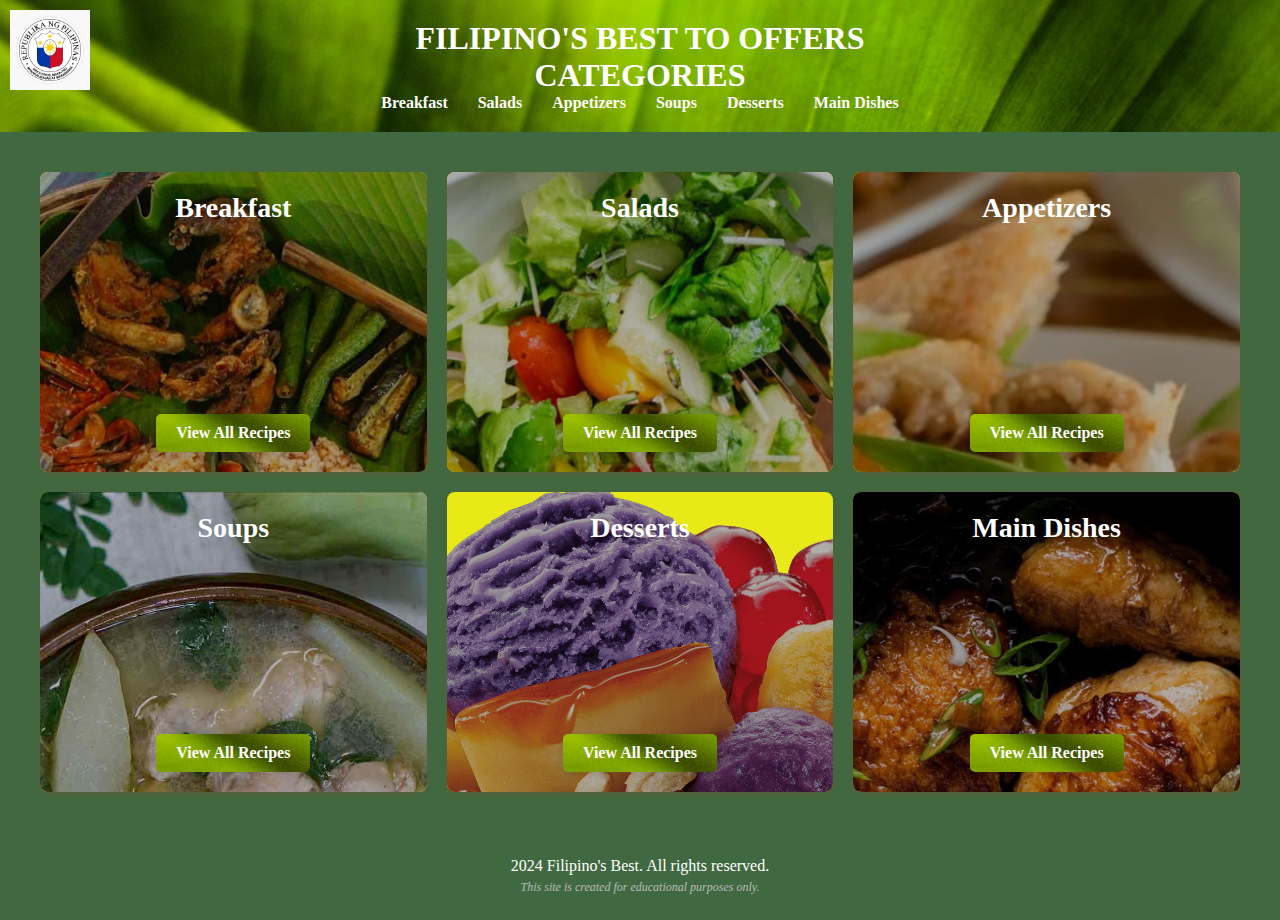
<file: index.html>
<!DOCTYPE html>
<html lang="en">
<head>
    <meta charset="UTF-8">
    <meta name="viewport" content="width=device-width, initial-scale=1.0">
    <meta http-equiv="X-UA-Compatible" content="IE=edge">
    <title>Recipe Categories</title>
    <link rel="stylesheet" href="styles.css">
</head>
<body>
    <header>
        <div class="logo-container">
            <img src="images/logo.jpg" alt="Logo" class="logo">
        </div>
        <div class="header-content">
            <h1>FILIPINO'S BEST TO OFFERS</h1>
            <h1>CATEGORIES</h1>
        </div>
        <nav>
            <ul>
                <li><a href="breakfast.html" title="Morning meal for energy boost.">Breakfast</a></li>
                <li><a href="salad.html" title="Fresh mix of vegetables, dressing.">Salads</a></li>
                <li><a href="appetizer.html" title="Small bites to stimulate appetite.">Appetizers</a></li>
                <li><a href="soup.html" title="Liquid food, often served hot.">Soups</a></li>
                <li><a href="dessert.html" title="Sweet dish enjoyed after meals.">Desserts</a></li>
                <li><a href="maindish.html" title="Primary course for a meal.">Main Dishes</a></li>
            </ul>
        </nav>
    </header>

    <section class="categories">
        <div class="category">
            <img src="images/breakfast.jpg" alt="Breakfast">
            <div class="category-content">
                <h2>Breakfast</h2>
                <a href="breakfast.html" class="recipe-list" data-category="breakfast">View All Recipes</a>
            </div>
        </div>
        <div class="category">
            <img src="images/salad.webp" alt="Salads">
            <div class="category-content">
                <h2>Salads</h2>
                <a href="salad.html" class="recipe-list" data-category="salads">View All Recipes</a>
            </div>
        </div>
        <div class="category">
            <img src="images/appetizer.jpg" alt="Appetizers">
            <div class="category-content">
                <h2>Appetizers</h2>
                <a href="appetizer.html" class="recipe-list" data-category="salads">View All Recipes</a>
            </div>
        </div>
        <div class="category">
            <img src="images/soup.jpg" alt="Soups">
            <div class="category-content">
                <h2>Soups</h2>
                <a href="soup.html" class="recipe-list" data-category="salads">View All Recipes</a>
            </div>
        </div>
        <div class="category">
            <img src="images/dessert.png" alt="Desserts">
            <div class="category-content">
                <h2>Desserts</h2>
                <a href="dessert.html" class="recipe-list" data-category="salads">View All Recipes</a>
            </div>
        </div>
        <div class="category">
            <img src="images/maindish.jpg" alt="Main Dishes">
            <div class="category-content">
                <h2>Main Dishes</h2>
                <a href="maindish.html" class="recipe-list" data-category="salads">View All Recipes</a>
            </div>
        </div>
    </section>

    <footer>
        <p>2024 Filipino's Best. All rights reserved.</p>
        <p class="footnote"><em>This site is created for educational purposes only.</em></p>
    </footer>

</body>
</html>
</file>
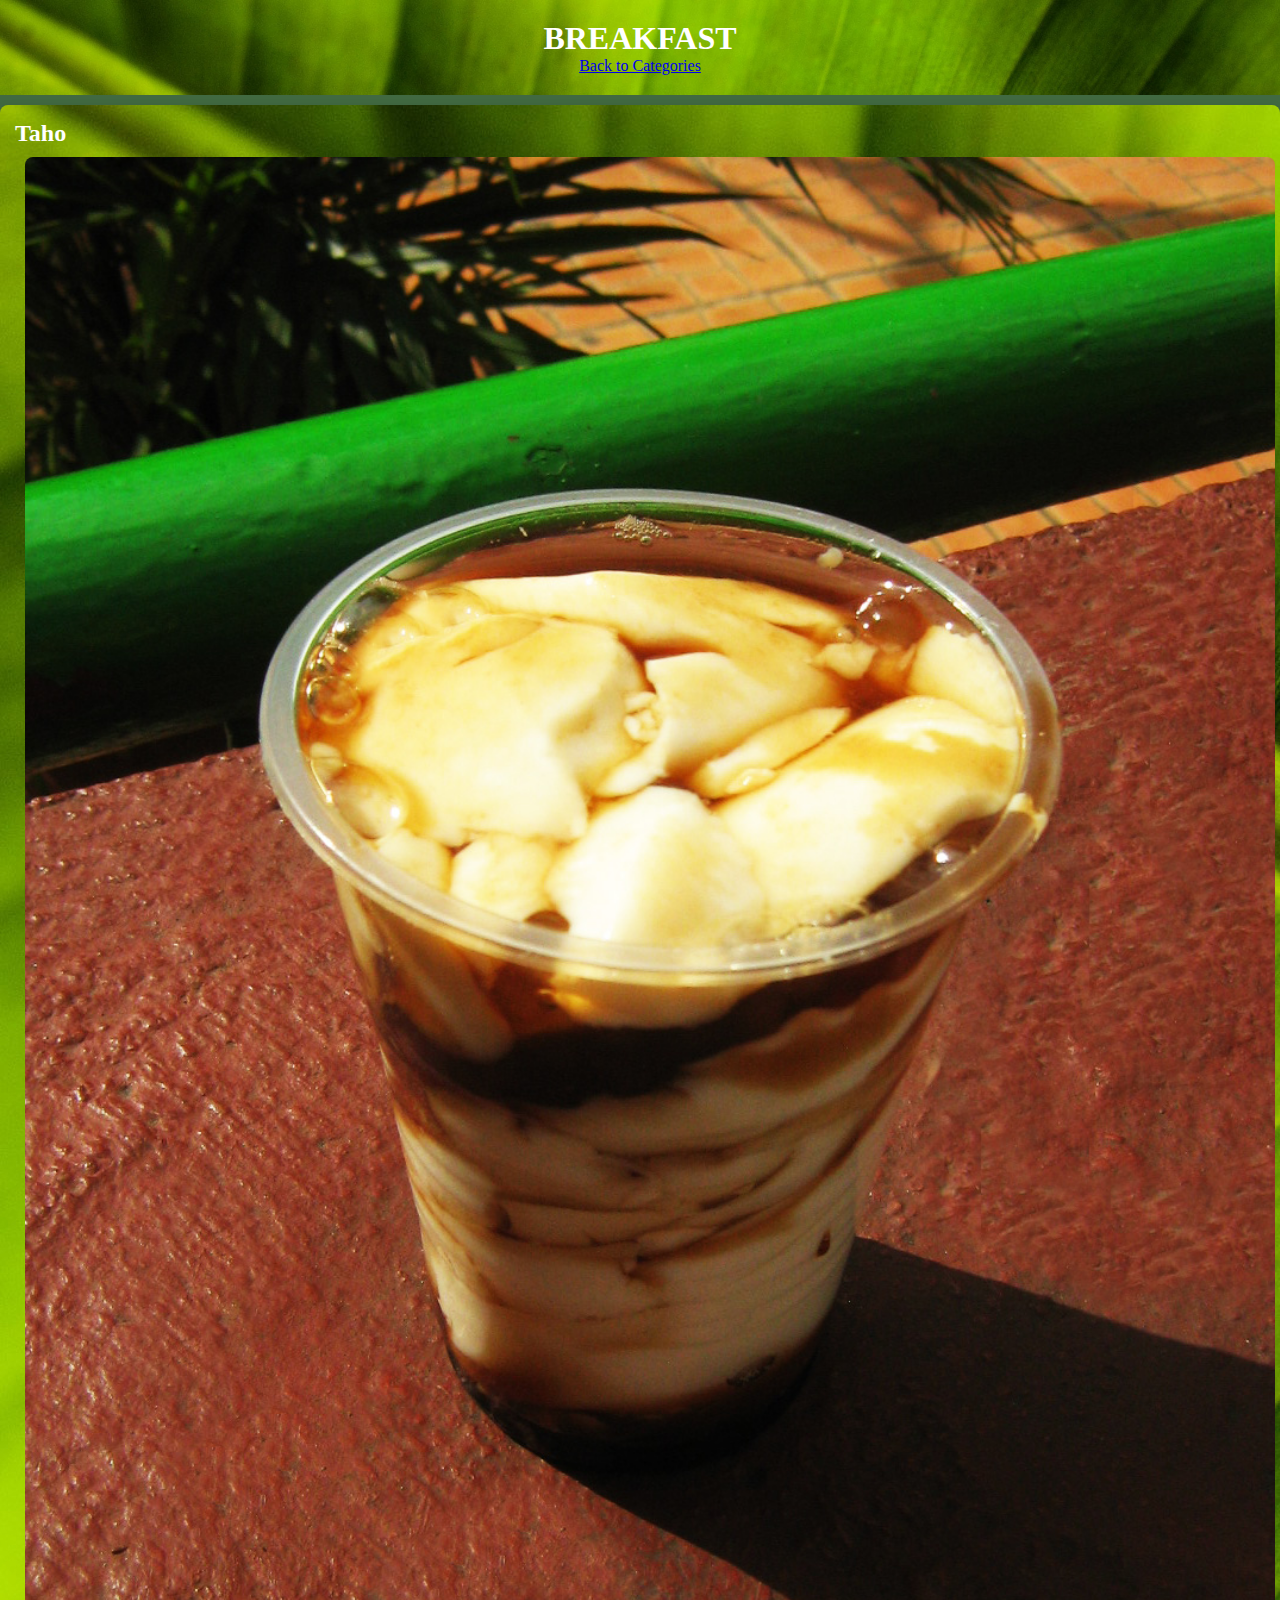
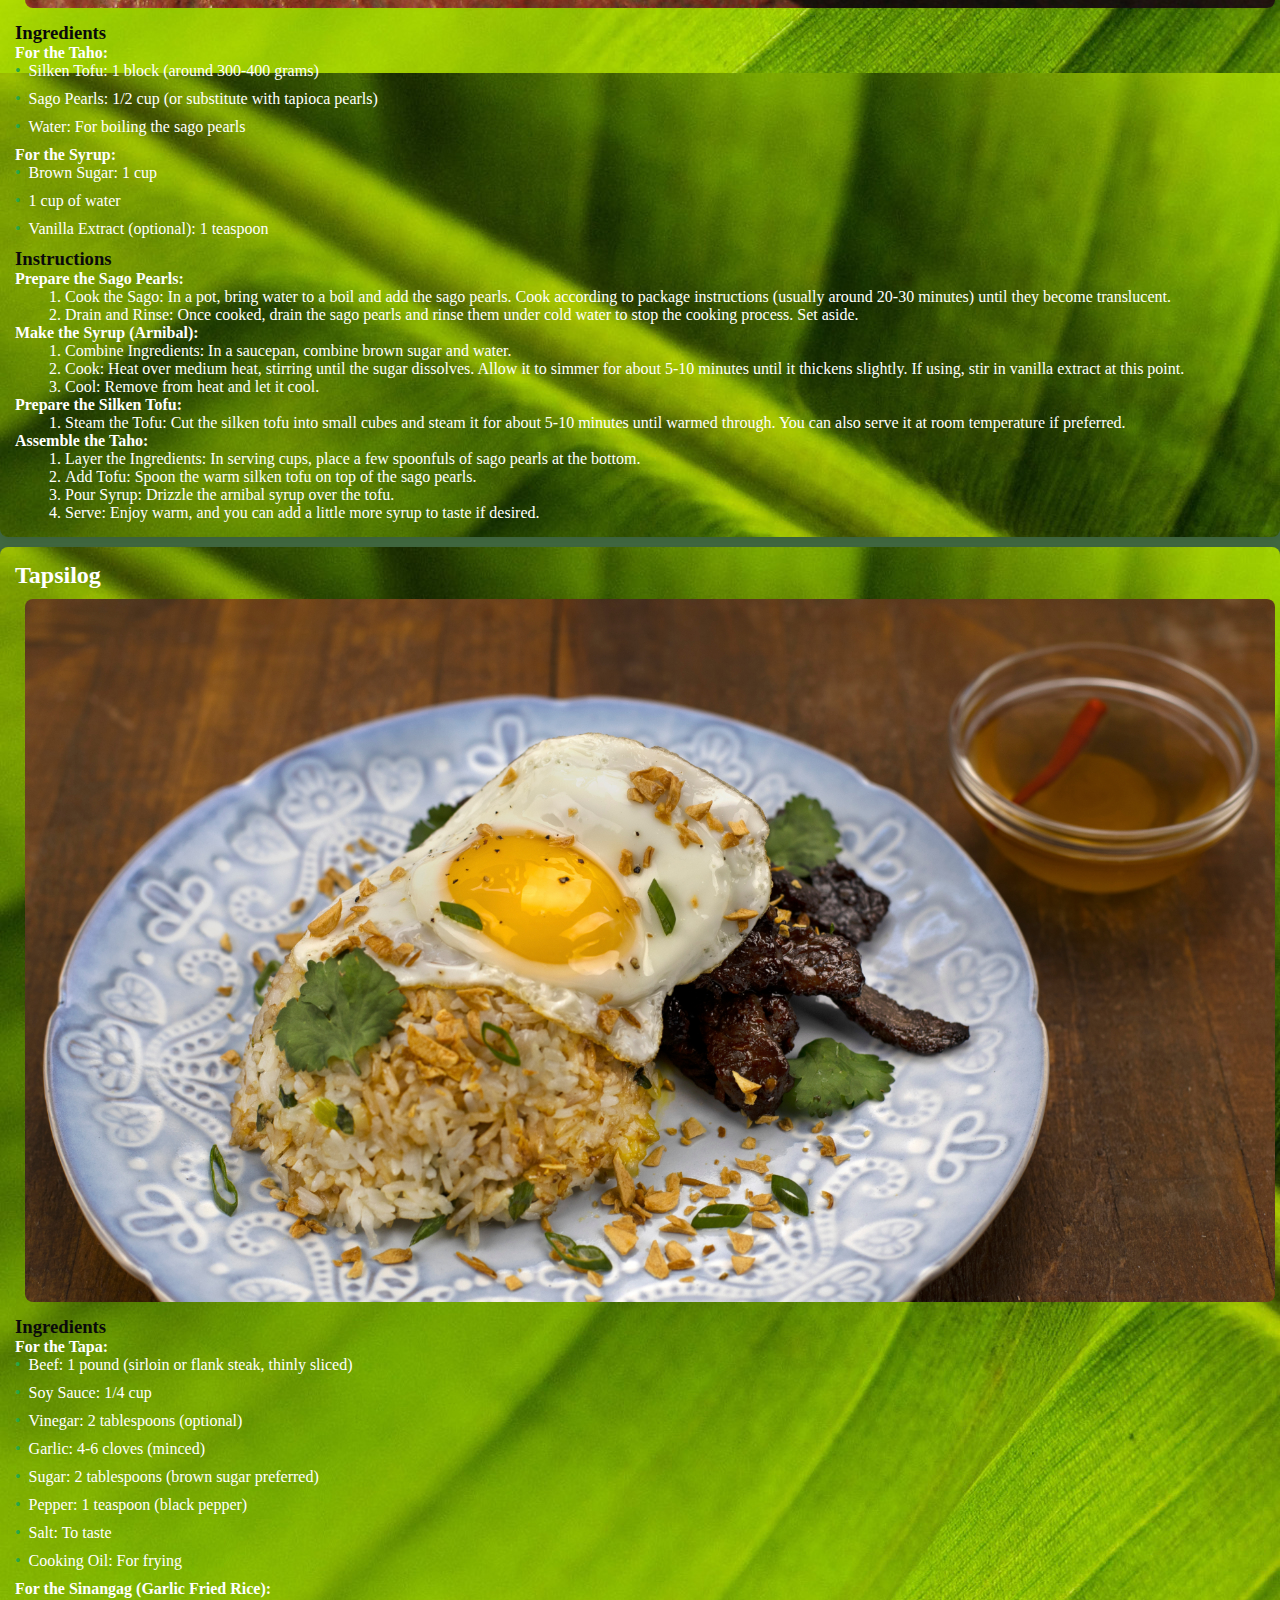
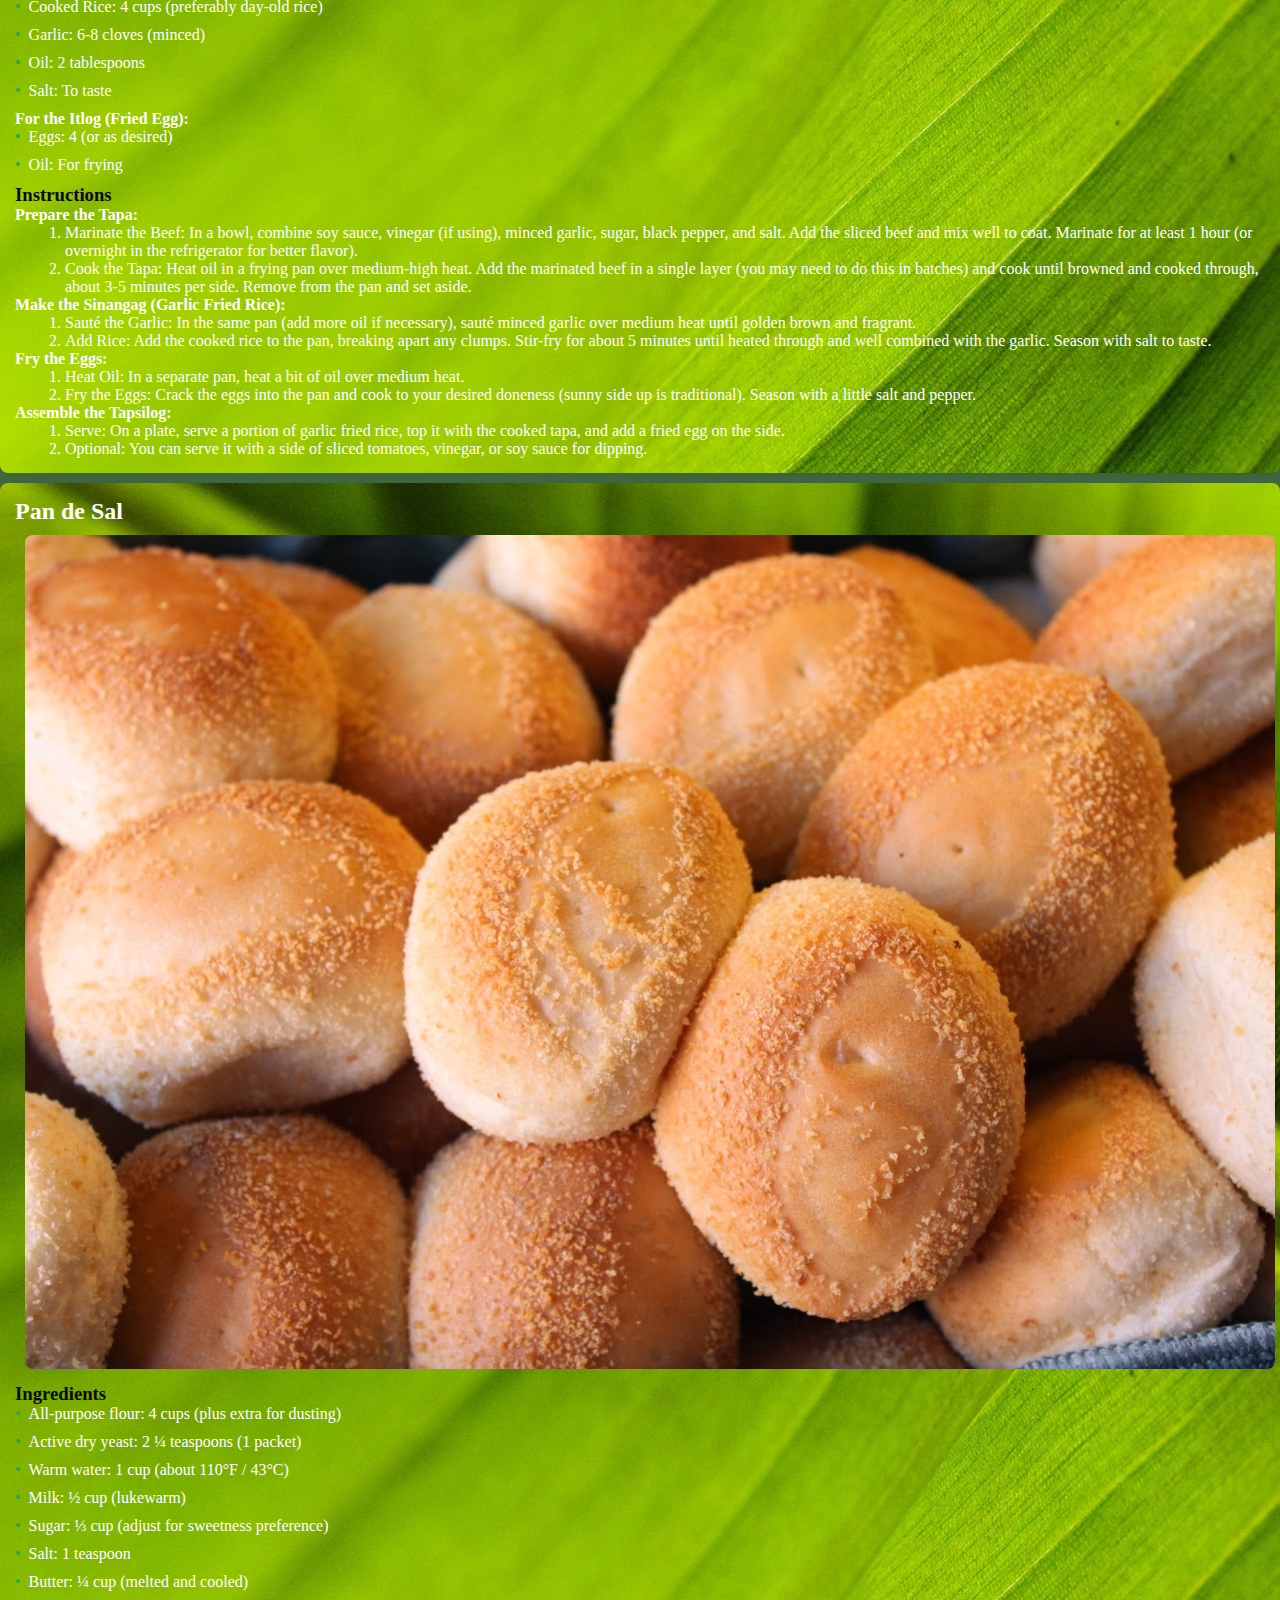
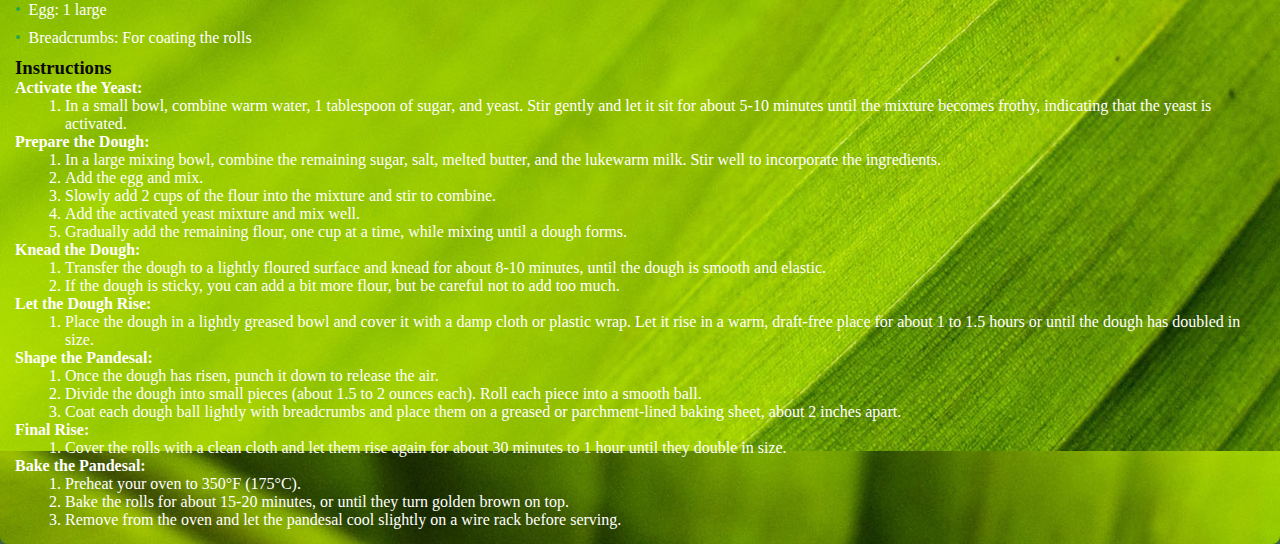
<file: breakfast.html>
<!DOCTYPE html>
<html lang="en">
<head>
    <meta charset="UTF-8">
    <meta name="viewport" content="width=device-width, initial-scale=1.0">
    <title>Recipe Details</title>
    <link rel="stylesheet" href="styles.css">
</head>
<body>

    <header>
        <h1>BREAKFAST</h1>
        <a href="main.html" title="Back to Homepage">Back to Categories</a>
    </header>
    <section class="recipe-list">
        <div class="recipe">
            <h2>Taho</h2>
         <img src="images/taho.jpg" alt="Taho" >
         <h3>Ingredients</h3>
         <h4>For the Taho:</h4>
         <ul>
             <li>Silken Tofu: 1 block (around 300-400 grams)</li>
             <li>Sago Pearls: 1/2 cup (or substitute with tapioca pearls)</li>
             <li>Water: For boiling the sago pearls</li>
         </ul>
         <h4>For the Syrup:</h4>
         <ul>
             <li>Brown Sugar: 1 cup</li>
             <li>1 cup of water</li>
             <li>Vanilla Extract (optional): 1 teaspoon</li>
         </ul>
         <h3>Instructions</h3>
         <h4>Prepare the Sago Pearls:</h4>
         <ol>
             <li>Cook the Sago: In a pot, bring water to a boil and add the sago pearls. Cook according to package instructions (usually around 20-30 minutes) until they become translucent.</li>
             <li>Drain and Rinse: Once cooked, drain the sago pearls and rinse them under cold water to stop the cooking process. Set aside.</li>
         </ol>
         <h4>Make the Syrup (Arnibal):</h4>
         <ol>
             <li>Combine Ingredients: In a saucepan, combine brown sugar and water.</li>
             <li>Cook: Heat over medium heat, stirring until the sugar dissolves. Allow it to simmer for about 5-10 minutes until it thickens slightly. If using, stir in vanilla extract at this point.</li>
             <li>Cool: Remove from heat and let it cool.</li>
         </ol>
         <h4>Prepare the Silken Tofu:</h4>
         <ol>
             <li>Steam the Tofu: Cut the silken tofu into small cubes and steam it for about 5-10 minutes until warmed through. You can also serve it at room temperature if preferred.</li>
         </ol>
         <h4>Assemble the Taho:</h4>
         <ol>
             <li>Layer the Ingredients: In serving cups, place a few spoonfuls of sago pearls at the bottom.</li>
             <li>Add Tofu: Spoon the warm silken tofu on top of the sago pearls.</li>
             <li>Pour Syrup: Drizzle the arnibal syrup over the tofu.</li>
             <li>Serve: Enjoy warm, and you can add a little more syrup to taste if desired.</li>
         </ol>
     </div>
     </section>

     <section class="recipe-list">
        <div class="recipe">
            <h2>Tapsilog</h2>
         <img src="images/tapsilog.jpg" alt="Tapsilog" >
         <h3>Ingredients</h3>
         <h4>For the Tapa:</h4>
         <ul>
             <li>Beef: 1 pound (sirloin or flank steak, thinly sliced)</li>
             <li>Soy Sauce: 1/4 cup</li>
             <li>Vinegar: 2 tablespoons (optional)</li>
             <li>Garlic: 4-6 cloves (minced)</li>
             <li>Sugar: 2 tablespoons (brown sugar preferred)</li>
             <li>Pepper: 1 teaspoon (black pepper)</li>
             <li>Salt: To taste</li>
             <li>Cooking Oil: For frying</li>
         </ul>
         <h4>For the Sinangag (Garlic Fried Rice):</h4>
         <ul>
             <li>Cooked Rice: 4 cups (preferably day-old rice)</li>
             <li>Garlic: 6-8 cloves (minced)</li>
             <li>Oil: 2 tablespoons</li>
             <li>Salt: To taste</li>
         </ul>
         <h4>For the Itlog (Fried Egg):</h4>
         <ul>
             <li>Eggs: 4 (or as desired)</li>
             <li>Oil: For frying</li>
         </ul>
 
         <h3>Instructions</h3>
         <h4>Prepare the Tapa:</h4>
         <ol>
             <li>Marinate the Beef: In a bowl, combine soy sauce, vinegar (if using), minced garlic, sugar, black pepper, and salt. Add the sliced beef and mix well to coat. Marinate for at least 1 hour (or overnight in the refrigerator for better flavor).</li>
             <li>Cook the Tapa: Heat oil in a frying pan over medium-high heat. Add the marinated beef in a single layer (you may need to do this in batches) and cook until browned and cooked through, about 3-5 minutes per side. Remove from the pan and set aside.</li>
         </ol>
         <h4>Make the Sinangag (Garlic Fried Rice):</h4>
         <ol>
             <li>Sauté the Garlic: In the same pan (add more oil if necessary), sauté minced garlic over medium heat until golden brown and fragrant.</li>
             <li>Add Rice: Add the cooked rice to the pan, breaking apart any clumps. Stir-fry for about 5 minutes until heated through and well combined with the garlic. Season with salt to taste.</li>
         </ol>
         <h4>Fry the Eggs:</h4>
         <ol>
             <li>Heat Oil: In a separate pan, heat a bit of oil over medium heat.</li>
             <li>Fry the Eggs: Crack the eggs into the pan and cook to your desired doneness (sunny side up is traditional). Season with a little salt and pepper.</li>
         </ol>
         <h4> Assemble the Tapsilog:</h4>
         <ol>
             <li>Serve: On a plate, serve a portion of garlic fried rice, top it with the cooked tapa, and add a fried egg on the side.</li>
             <li>Optional: You can serve it with a side of sliced tomatoes, vinegar, or soy sauce for dipping.</li>
         </ol>
     </div>
     </section>

     <section class="recipe-list">
        <div class="recipe">
            <h2>Pan de Sal</h2>
         <img src="images/pandesal.jpg" alt="Pan de Sal" >
         <h3>Ingredients</h3>
         <ul>
             <li>All-purpose flour: 4 cups (plus extra for dusting)</li>
             <li>Active dry yeast: 2 ¼ teaspoons (1 packet)</li>
             <li>Warm water: 1 cup (about 110°F / 43°C)</li>
             <li>Milk: ½ cup (lukewarm)</li>
             <li>Sugar: ⅓ cup (adjust for sweetness preference)</li>
             <li>Salt: 1 teaspoon</li>
             <li>Butter: ¼ cup (melted and cooled)</li>
             <li>Egg: 1 large</li>
             <li>Breadcrumbs: For coating the rolls</li>
         </ul>
 
         <h3>Instructions</h3>
         <h4>Activate the Yeast:</h4>
         <ol>
             <li>In a small bowl, combine warm water, 1 tablespoon of sugar, and yeast. Stir gently and let it sit for about 5-10 minutes until the mixture becomes frothy, indicating that the yeast is activated.</li>
         </ol>
         <h4>Prepare the Dough:</h4>
         <ol>
             <li>In a large mixing bowl, combine the remaining sugar, salt, melted butter, and the lukewarm milk. Stir well to incorporate the ingredients.</li>
             <li>Add the egg and mix.</li>
             <li>Slowly add 2 cups of the flour into the mixture and stir to combine.</li>
             <li>Add the activated yeast mixture and mix well.</li>
             <li>Gradually add the remaining flour, one cup at a time, while mixing until a dough forms.</li>
        </ol>
        <h4>Knead the Dough:</h4>
         <ol>
             <li>Transfer the dough to a lightly floured surface and knead for about 8-10 minutes, until the dough is smooth and elastic.</li>
             <li>If the dough is sticky, you can add a bit more flour, but be careful not to add too much.</li>
        </ol>
        <h4>Let the Dough Rise:</h4>
         <ol>
             <li>Place the dough in a lightly greased bowl and cover it with a damp cloth or plastic wrap. Let it rise in a warm, draft-free place for about 1 to 1.5 hours or until the dough has doubled in size.</li>
        </ol>
        <h4>Shape the Pandesal:</h4>
        <ol>
            <li>Once the dough has risen, punch it down to release the air.</li>
            <li>Divide the dough into small pieces (about 1.5 to 2 ounces each). Roll each piece into a smooth ball.</li>
            <li>Coat each dough ball lightly with breadcrumbs and place them on a greased or parchment-lined baking sheet, about 2 inches apart.</li>
        </ol>
        <h4>Final Rise:</h4>
         <ol>
             <li>Cover the rolls with a clean cloth and let them rise again for about 30 minutes to 1 hour until they double in size.</li>
        </ol>
        <h4>Bake the Pandesal:</h4>
        <ol>
            <li>Preheat your oven to 350°F (175°C).</li>
            <li>Bake the rolls for about 15-20 minutes, or until they turn golden brown on top.</li>
            <li>Remove from the oven and let the pandesal cool slightly on a wire rack before serving.</li>
        </ol>
     </div>
     </section>


</body>
</html>
</file>
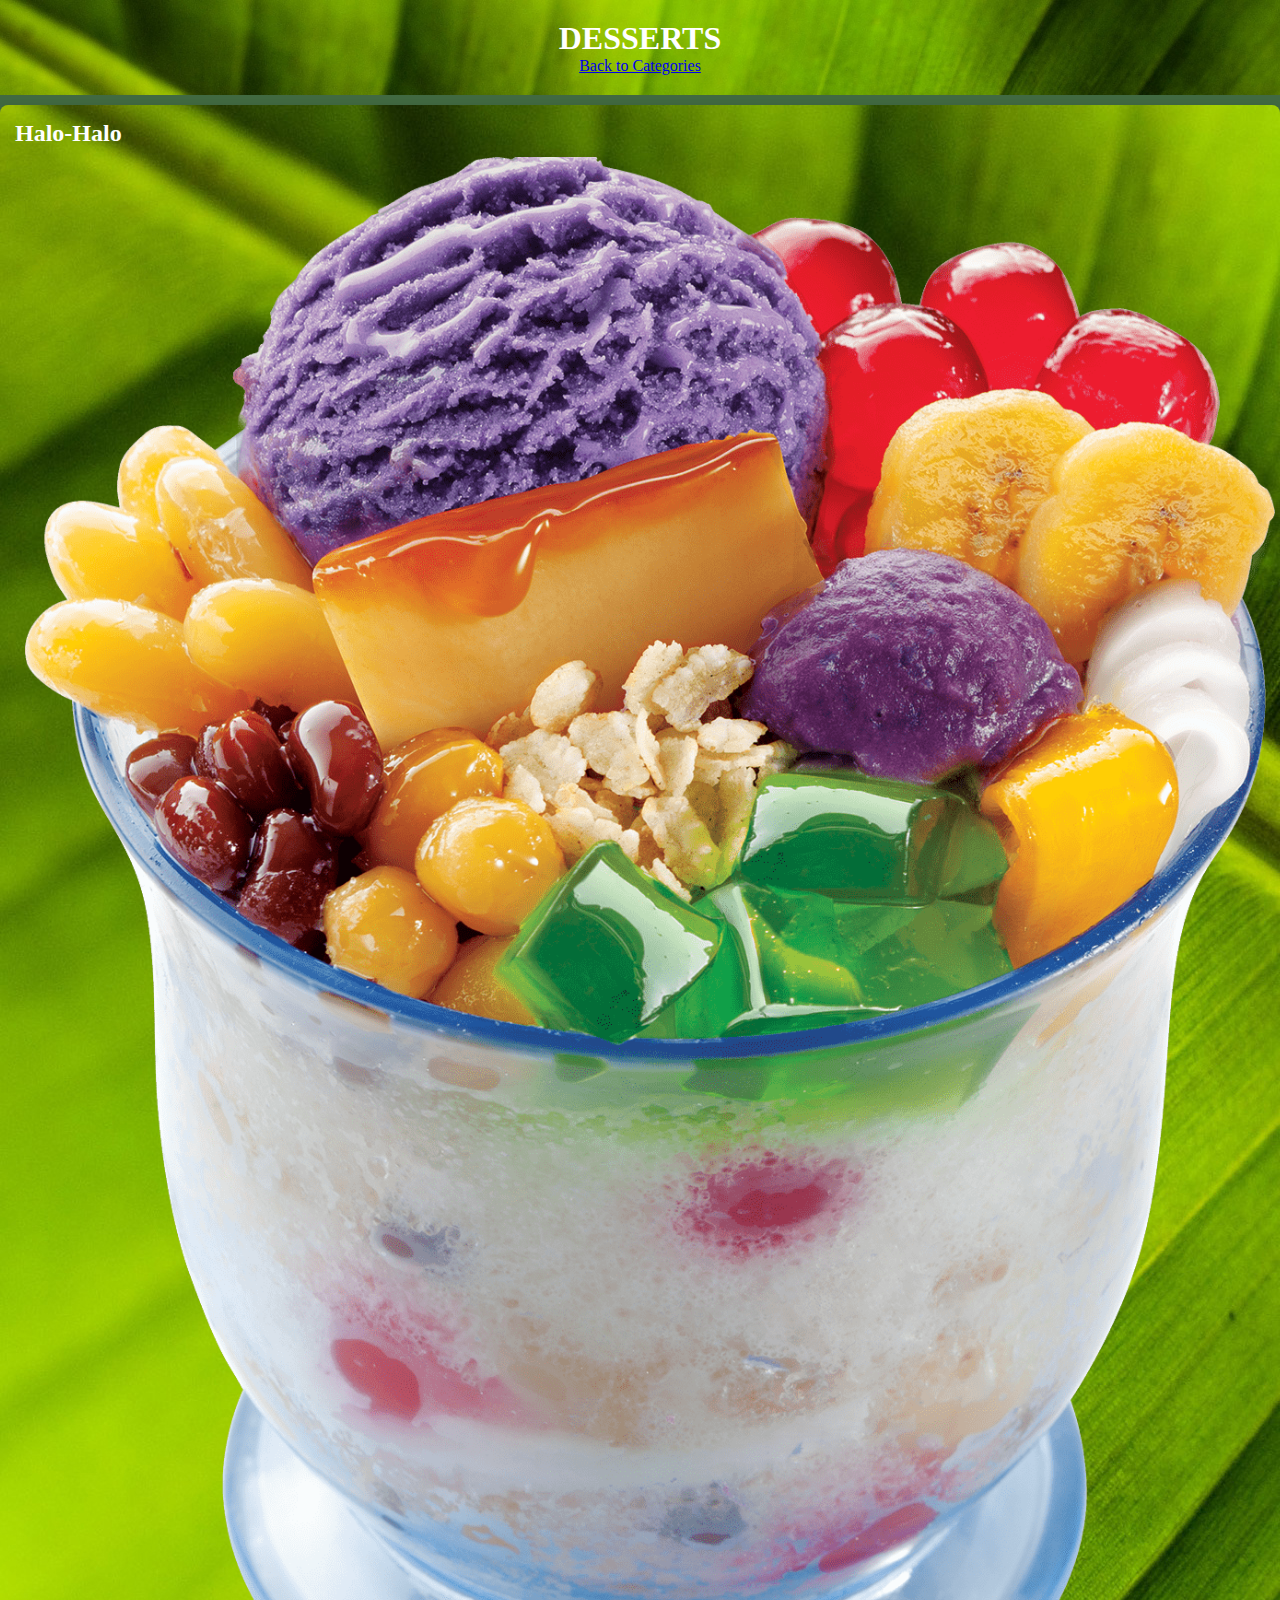
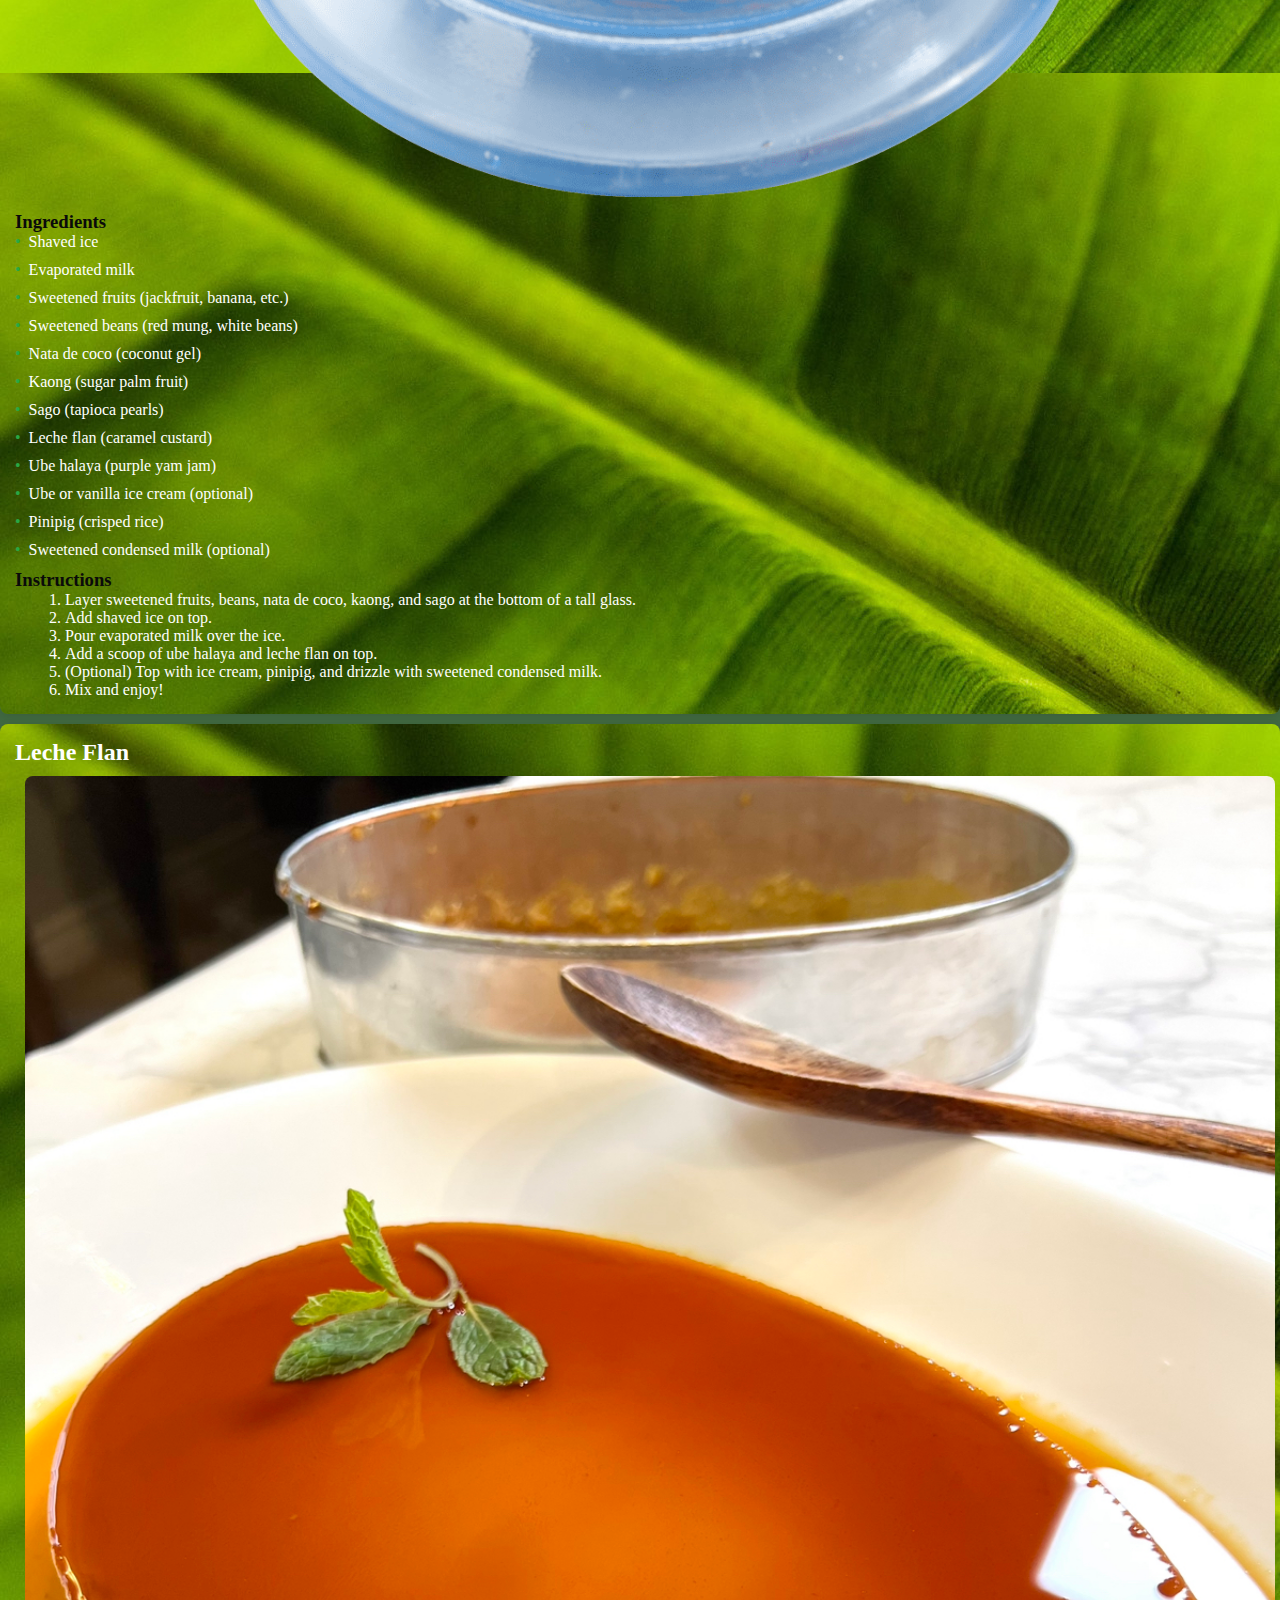
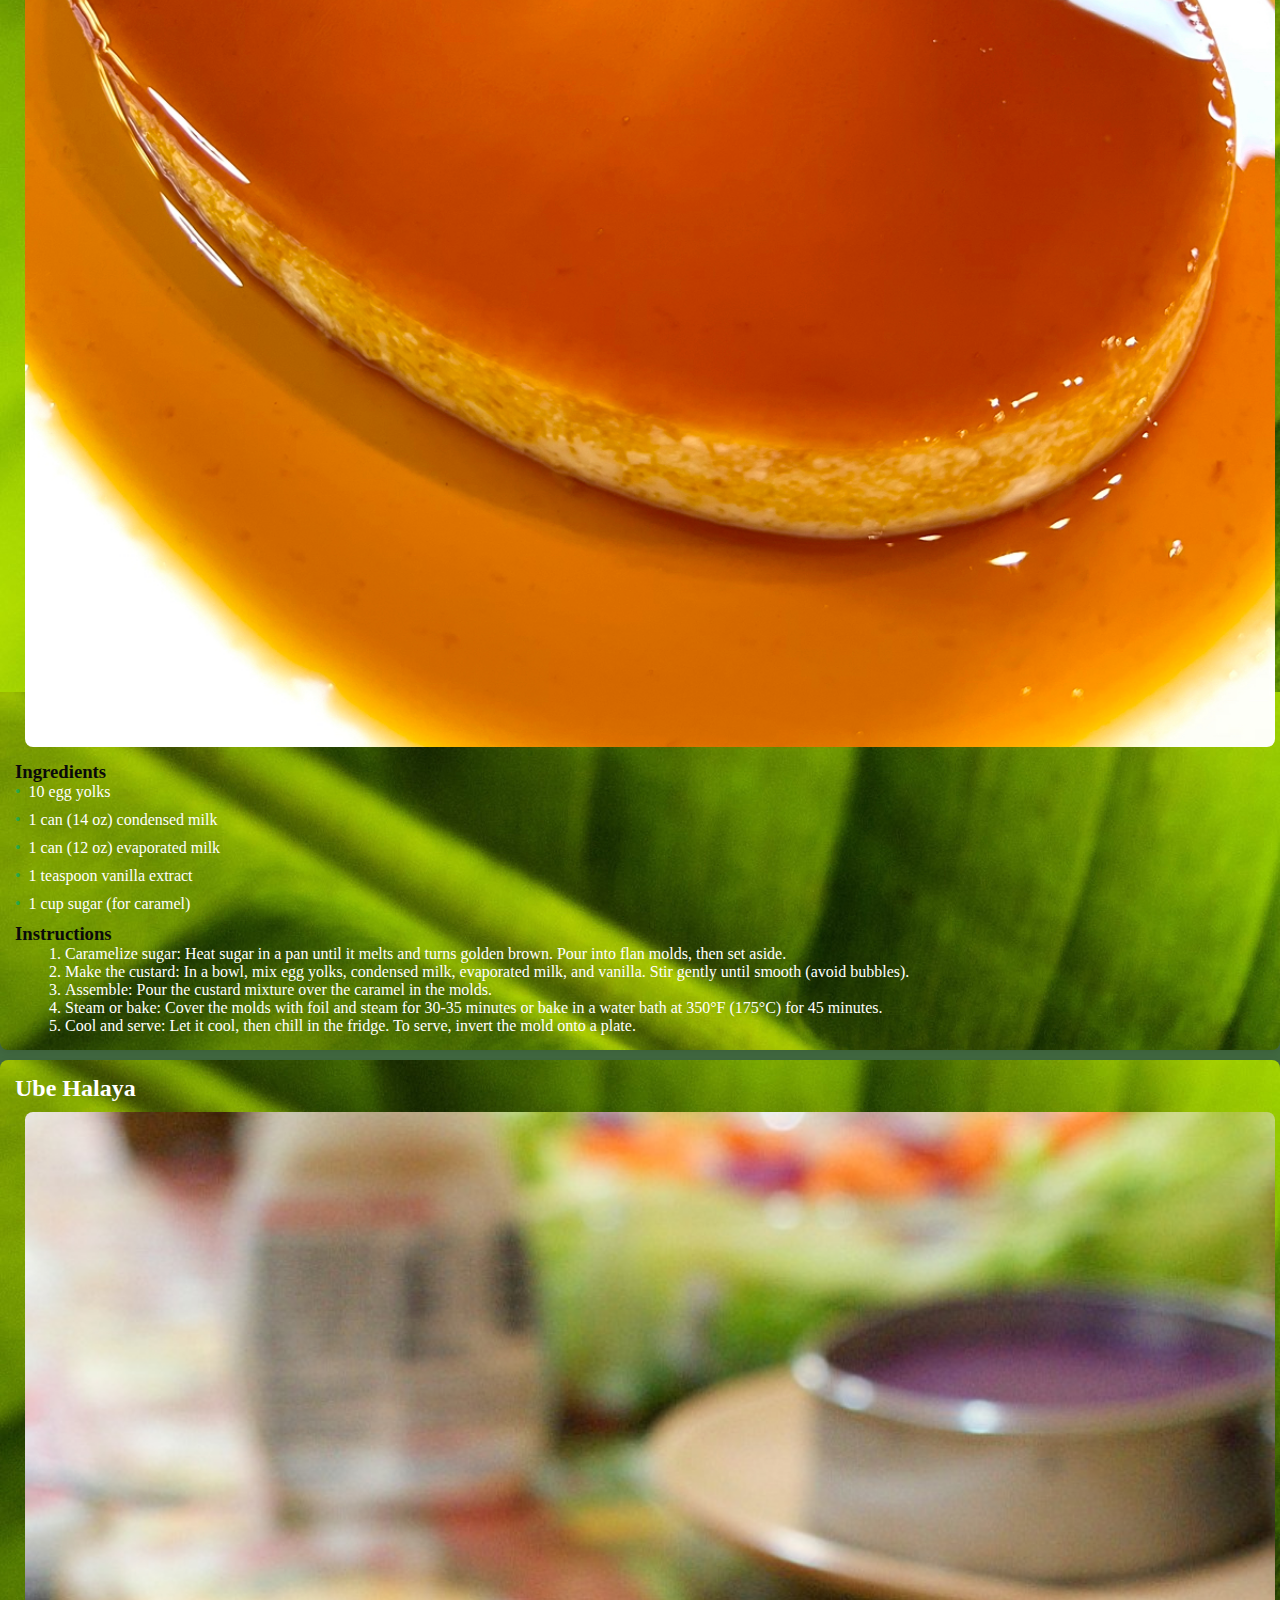
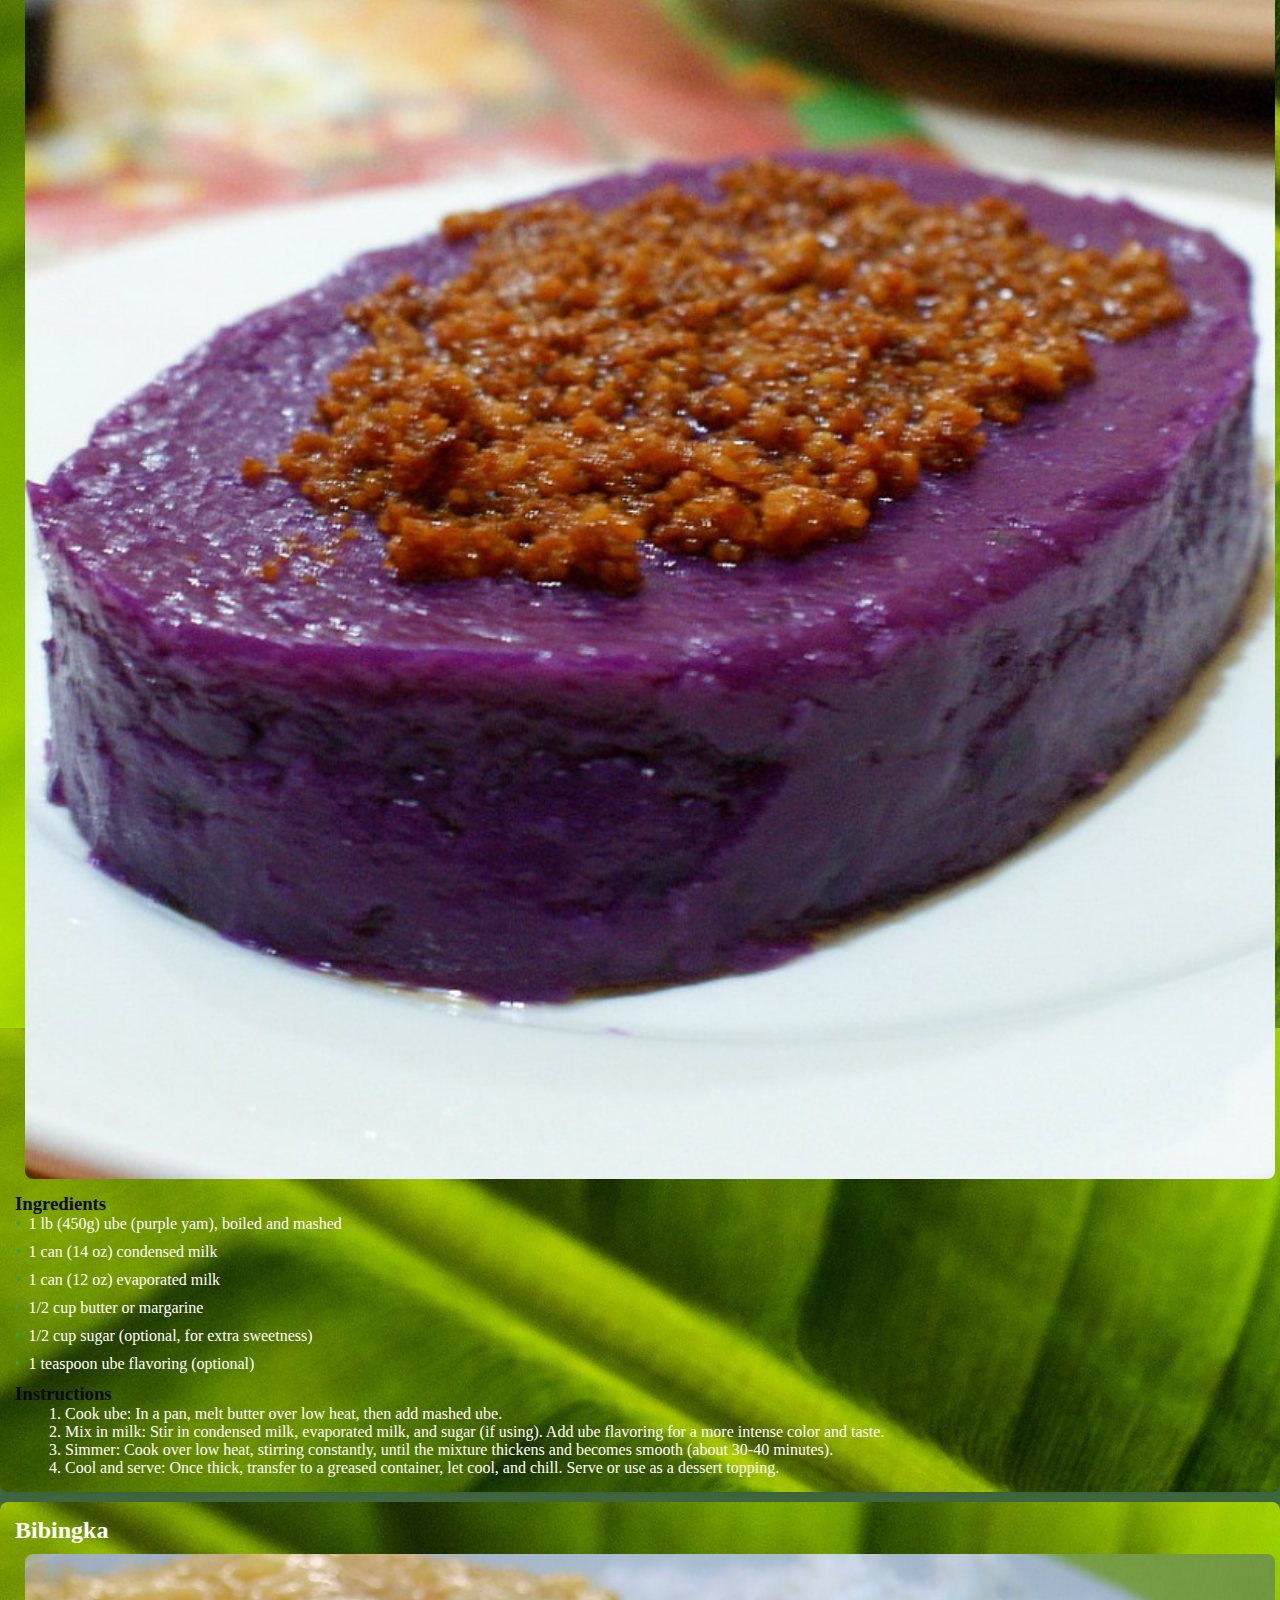
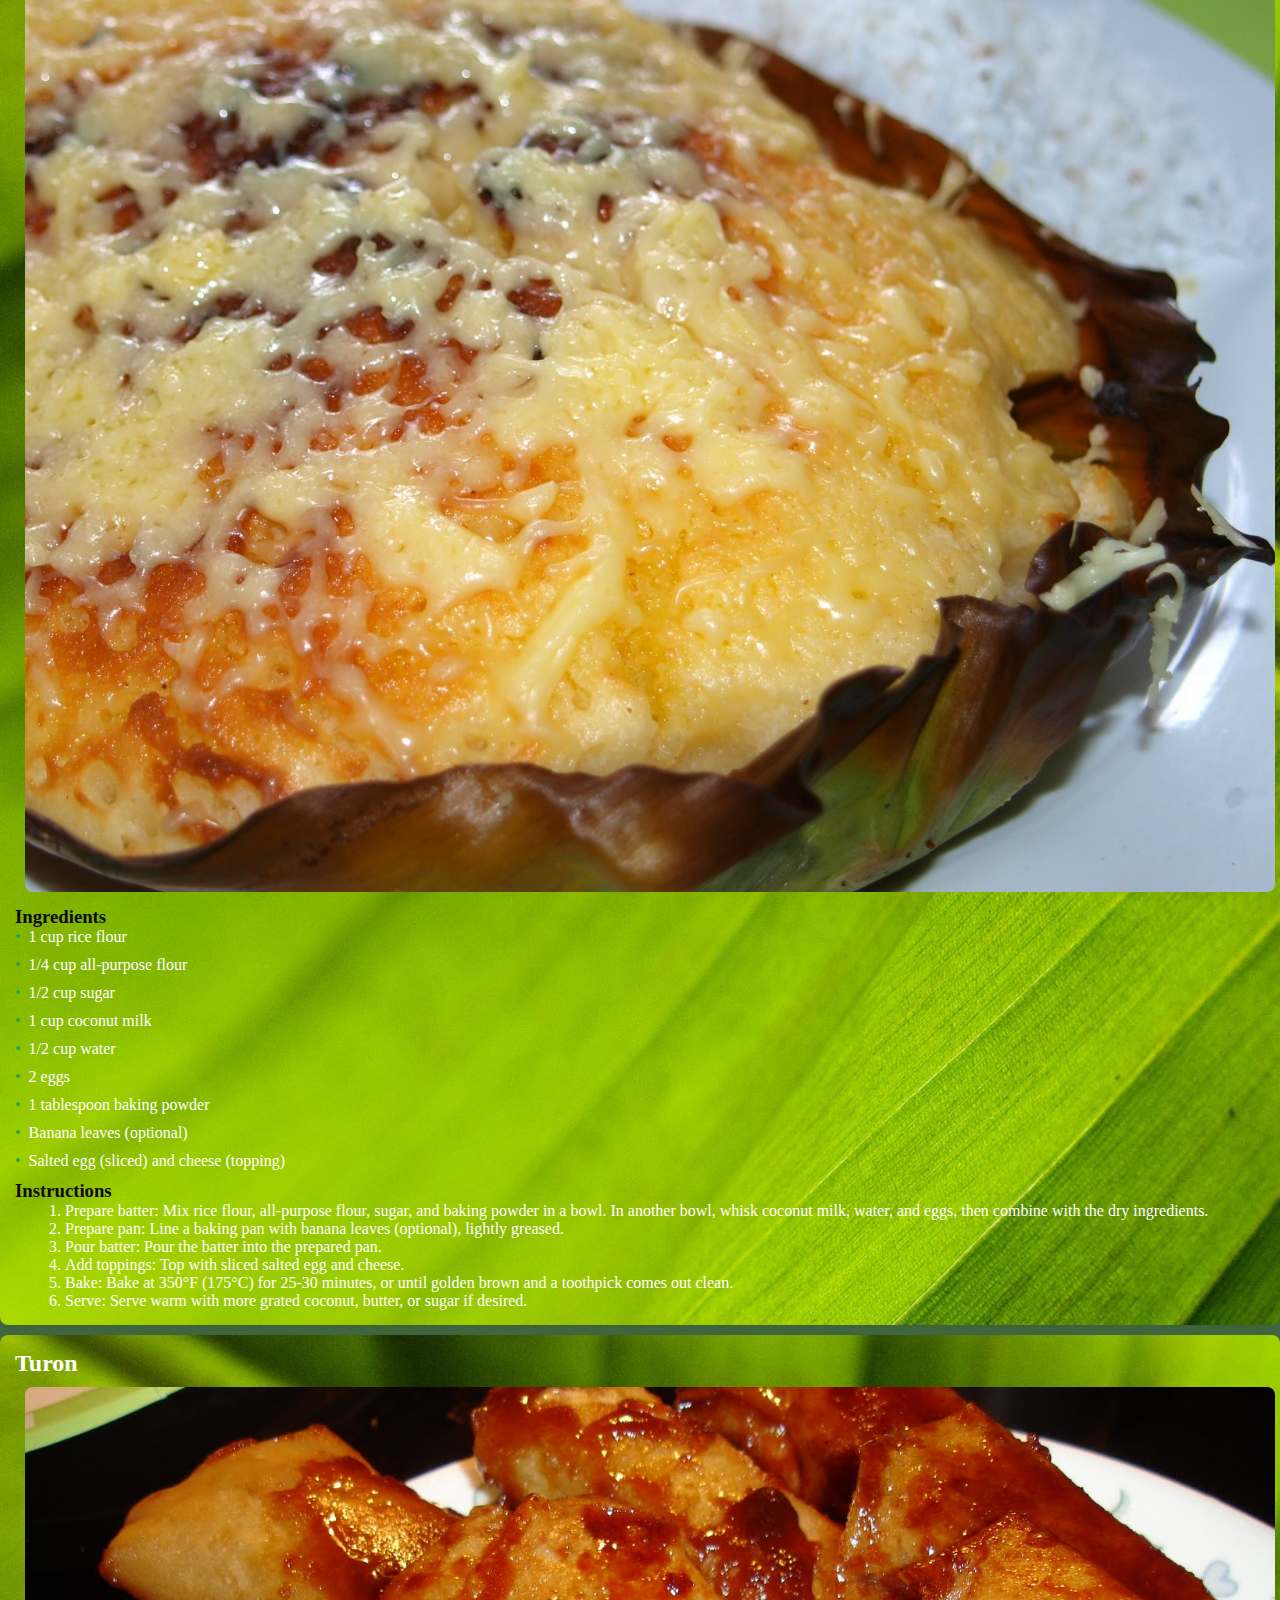
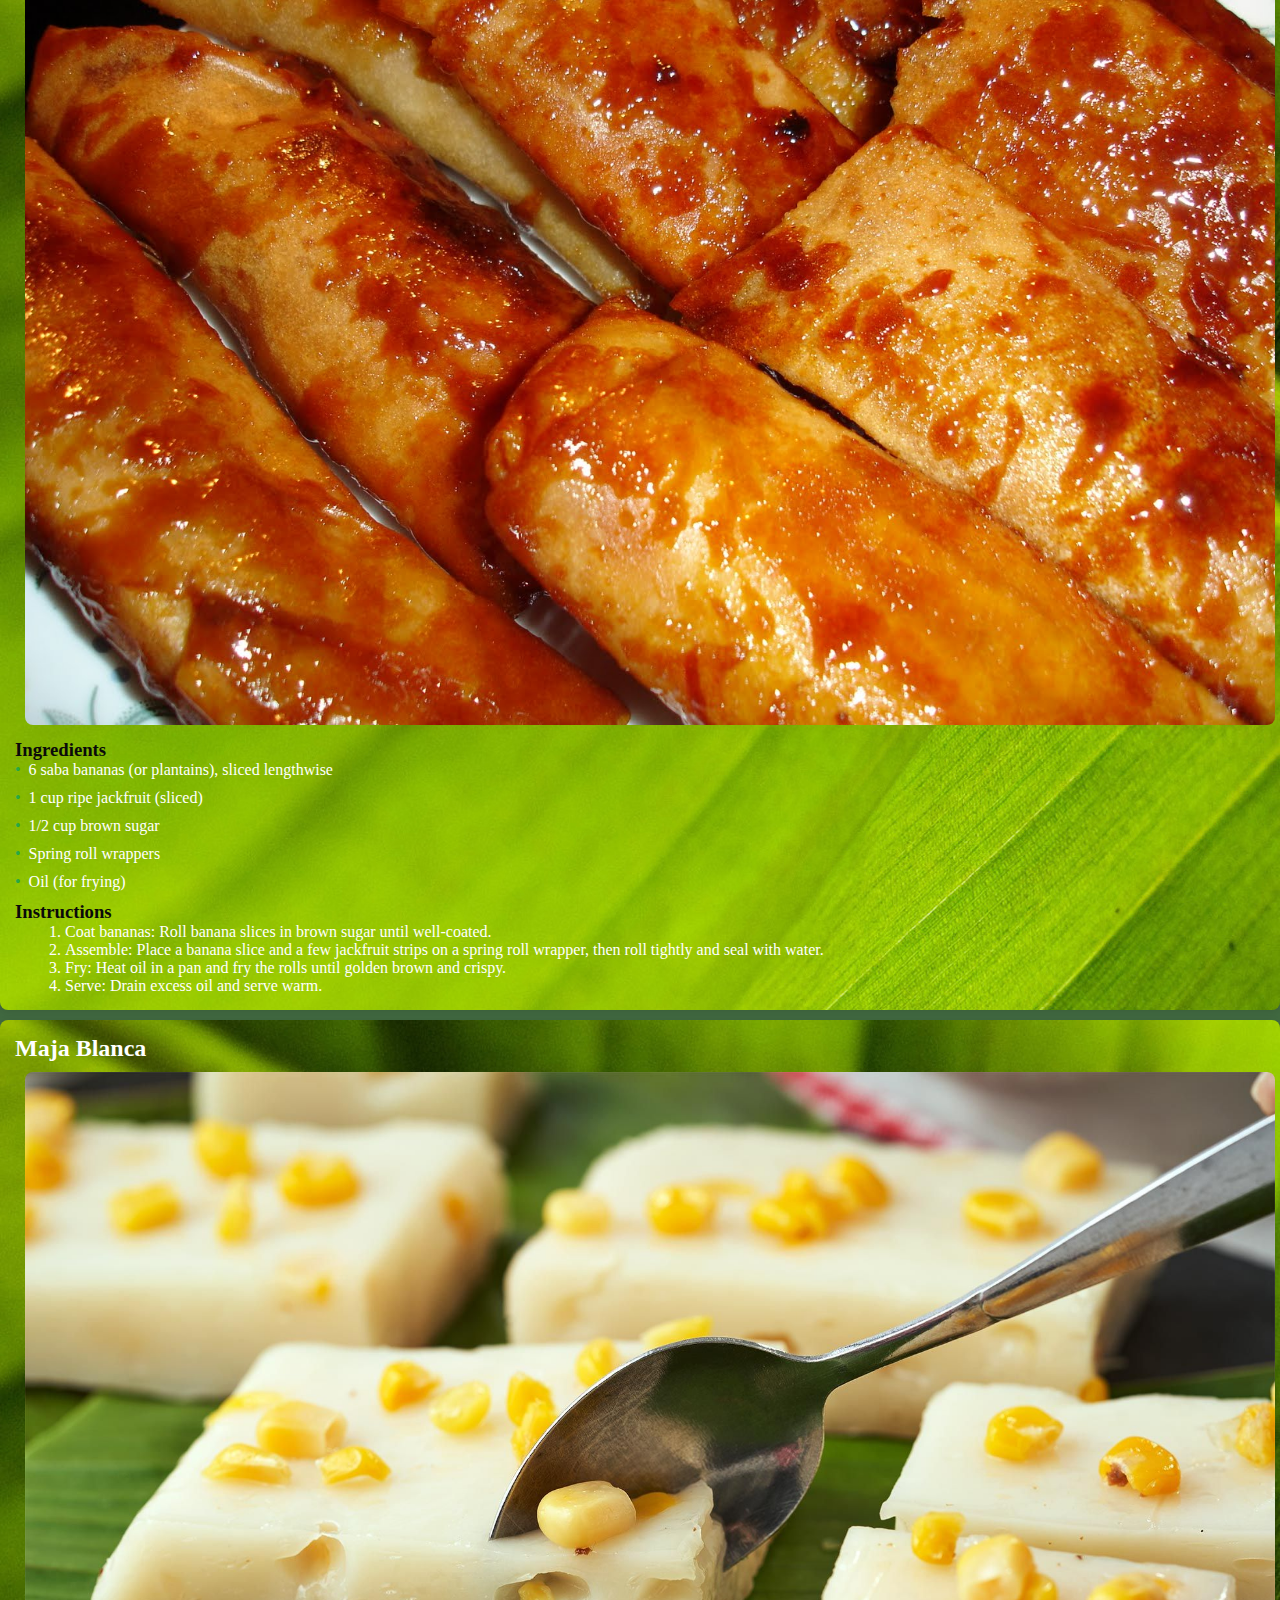
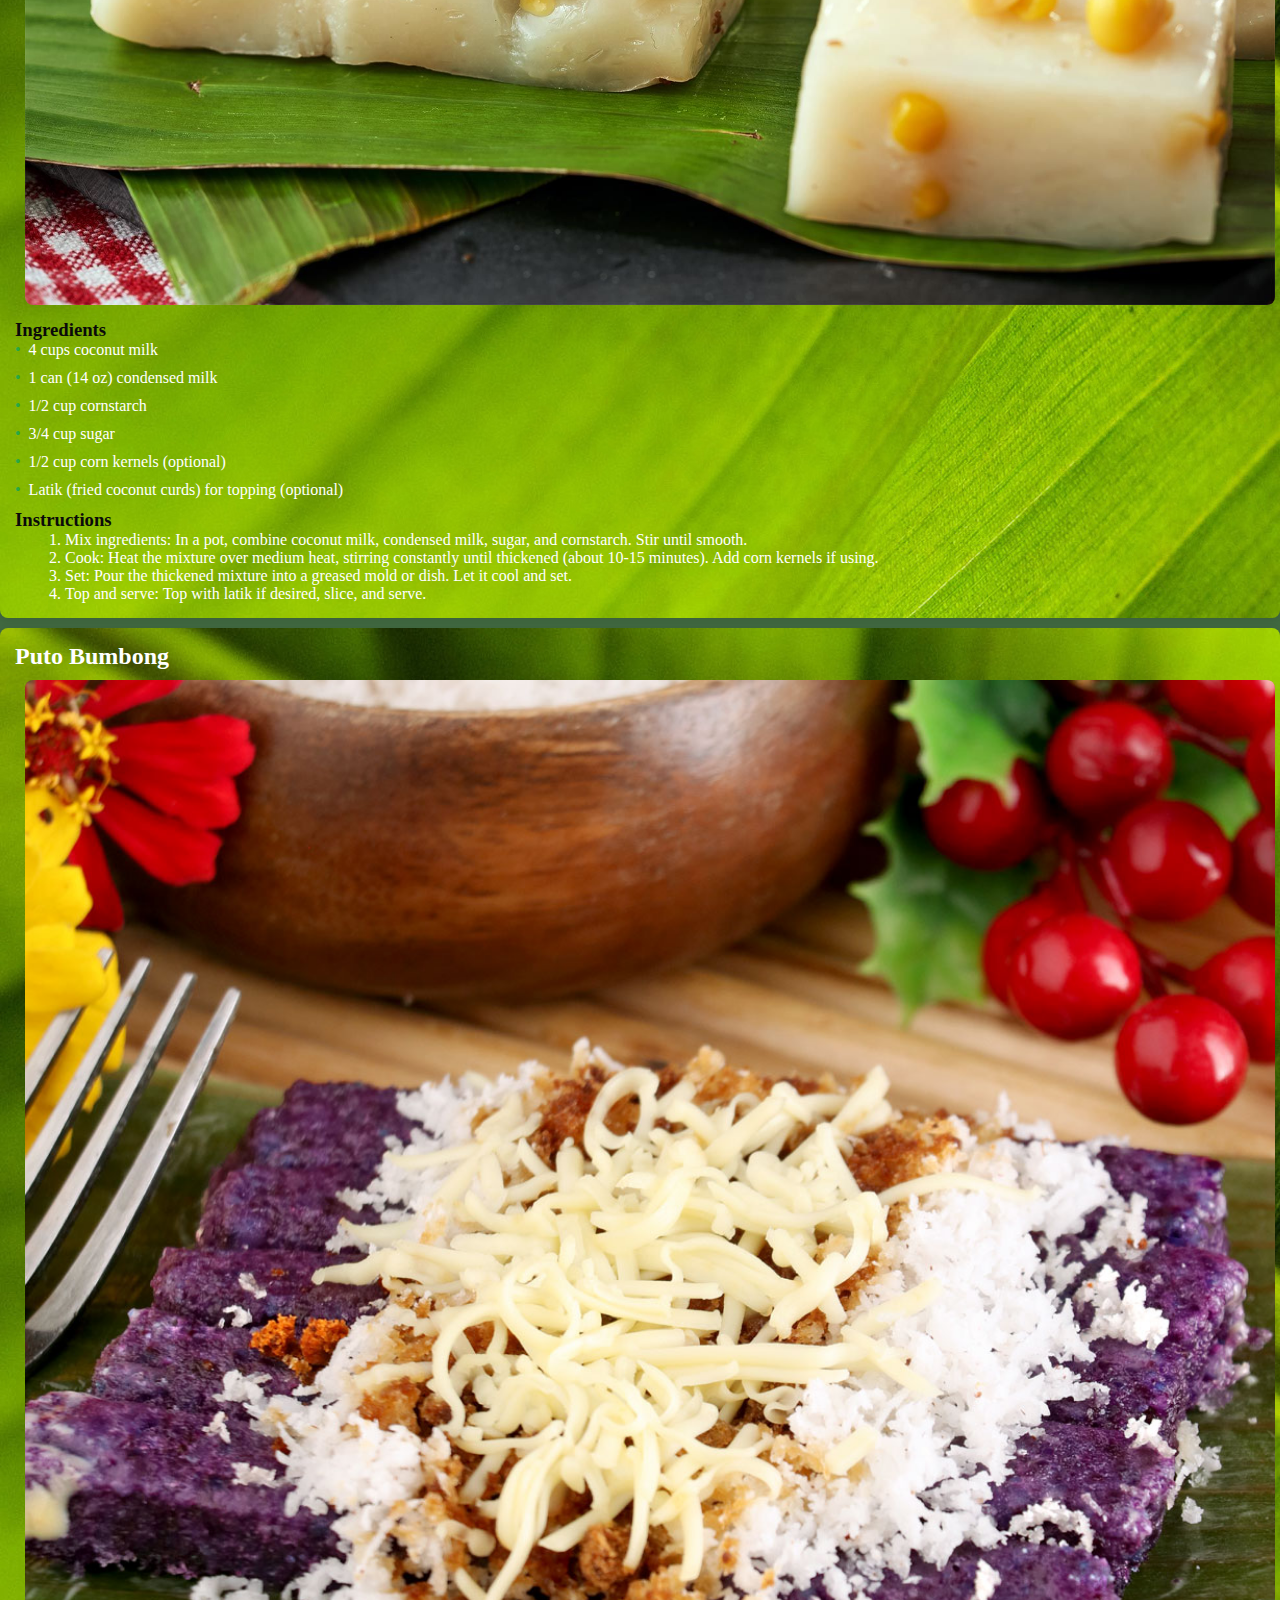
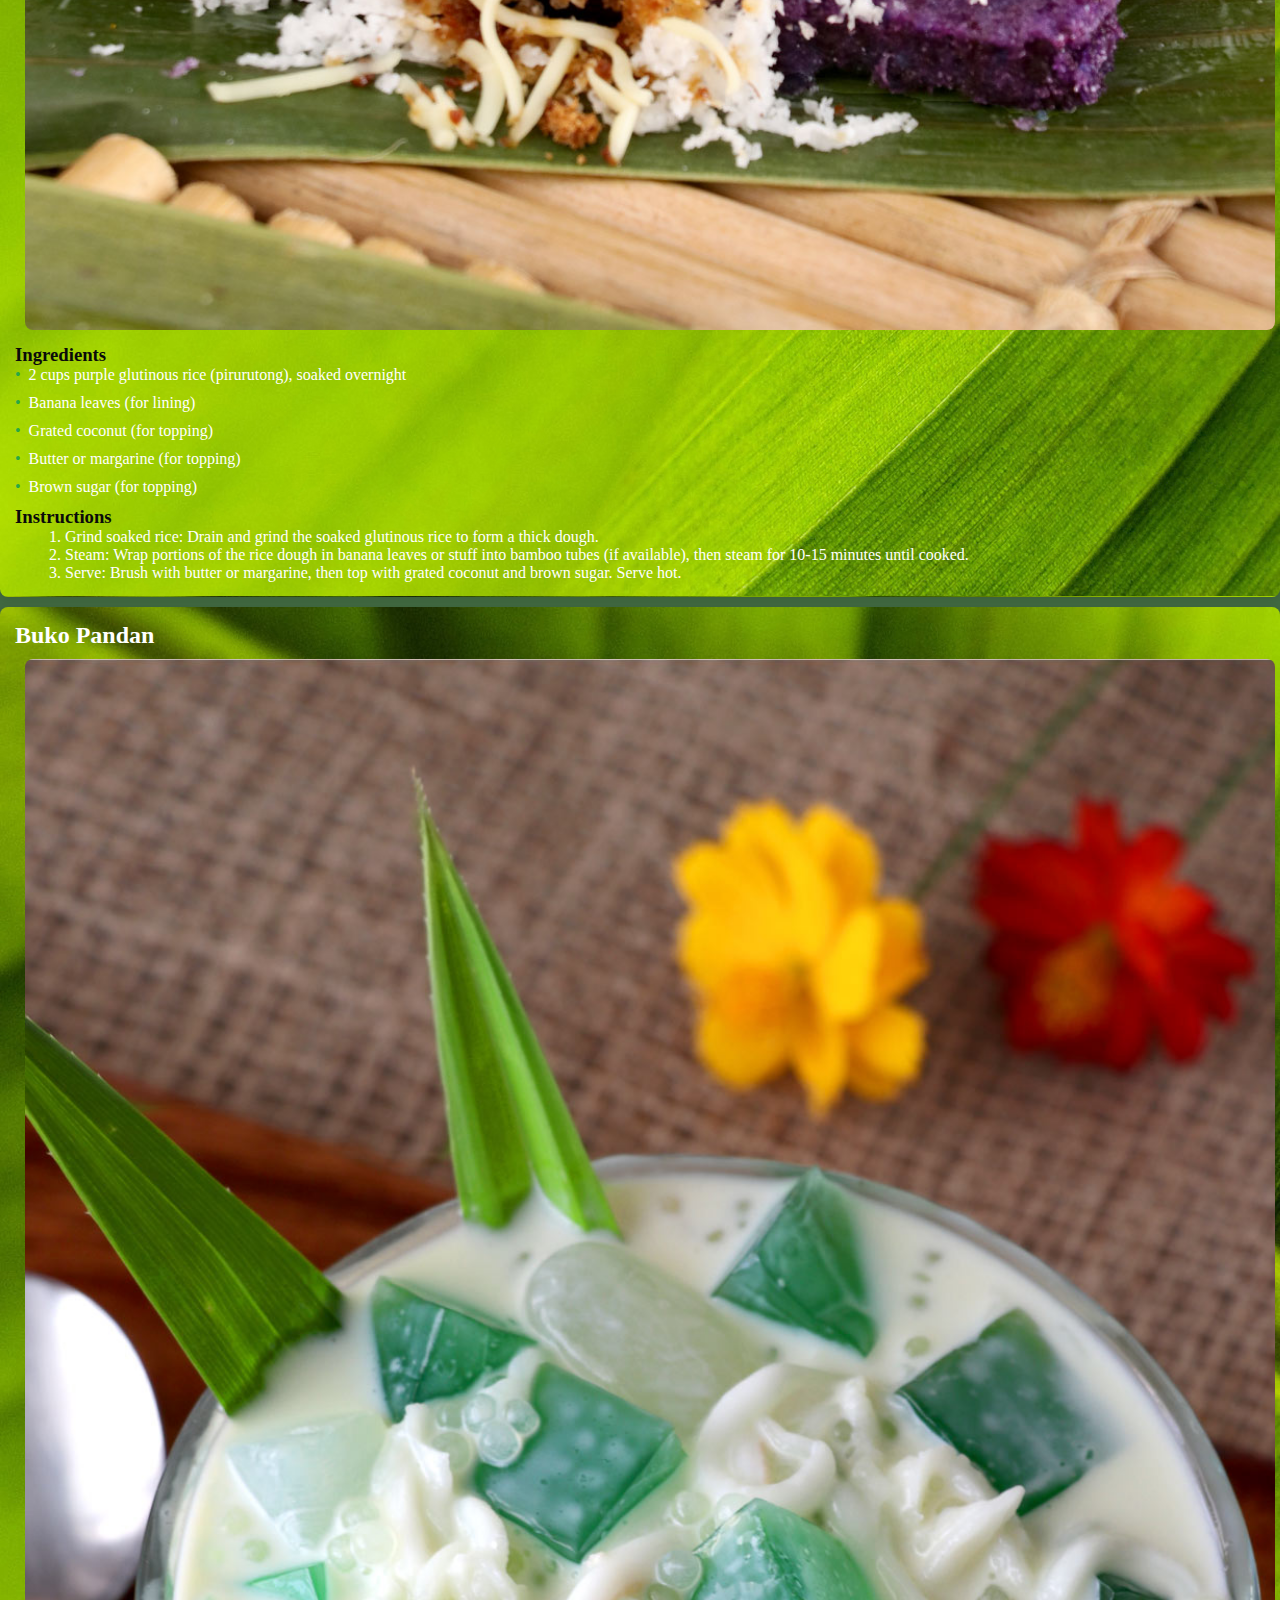
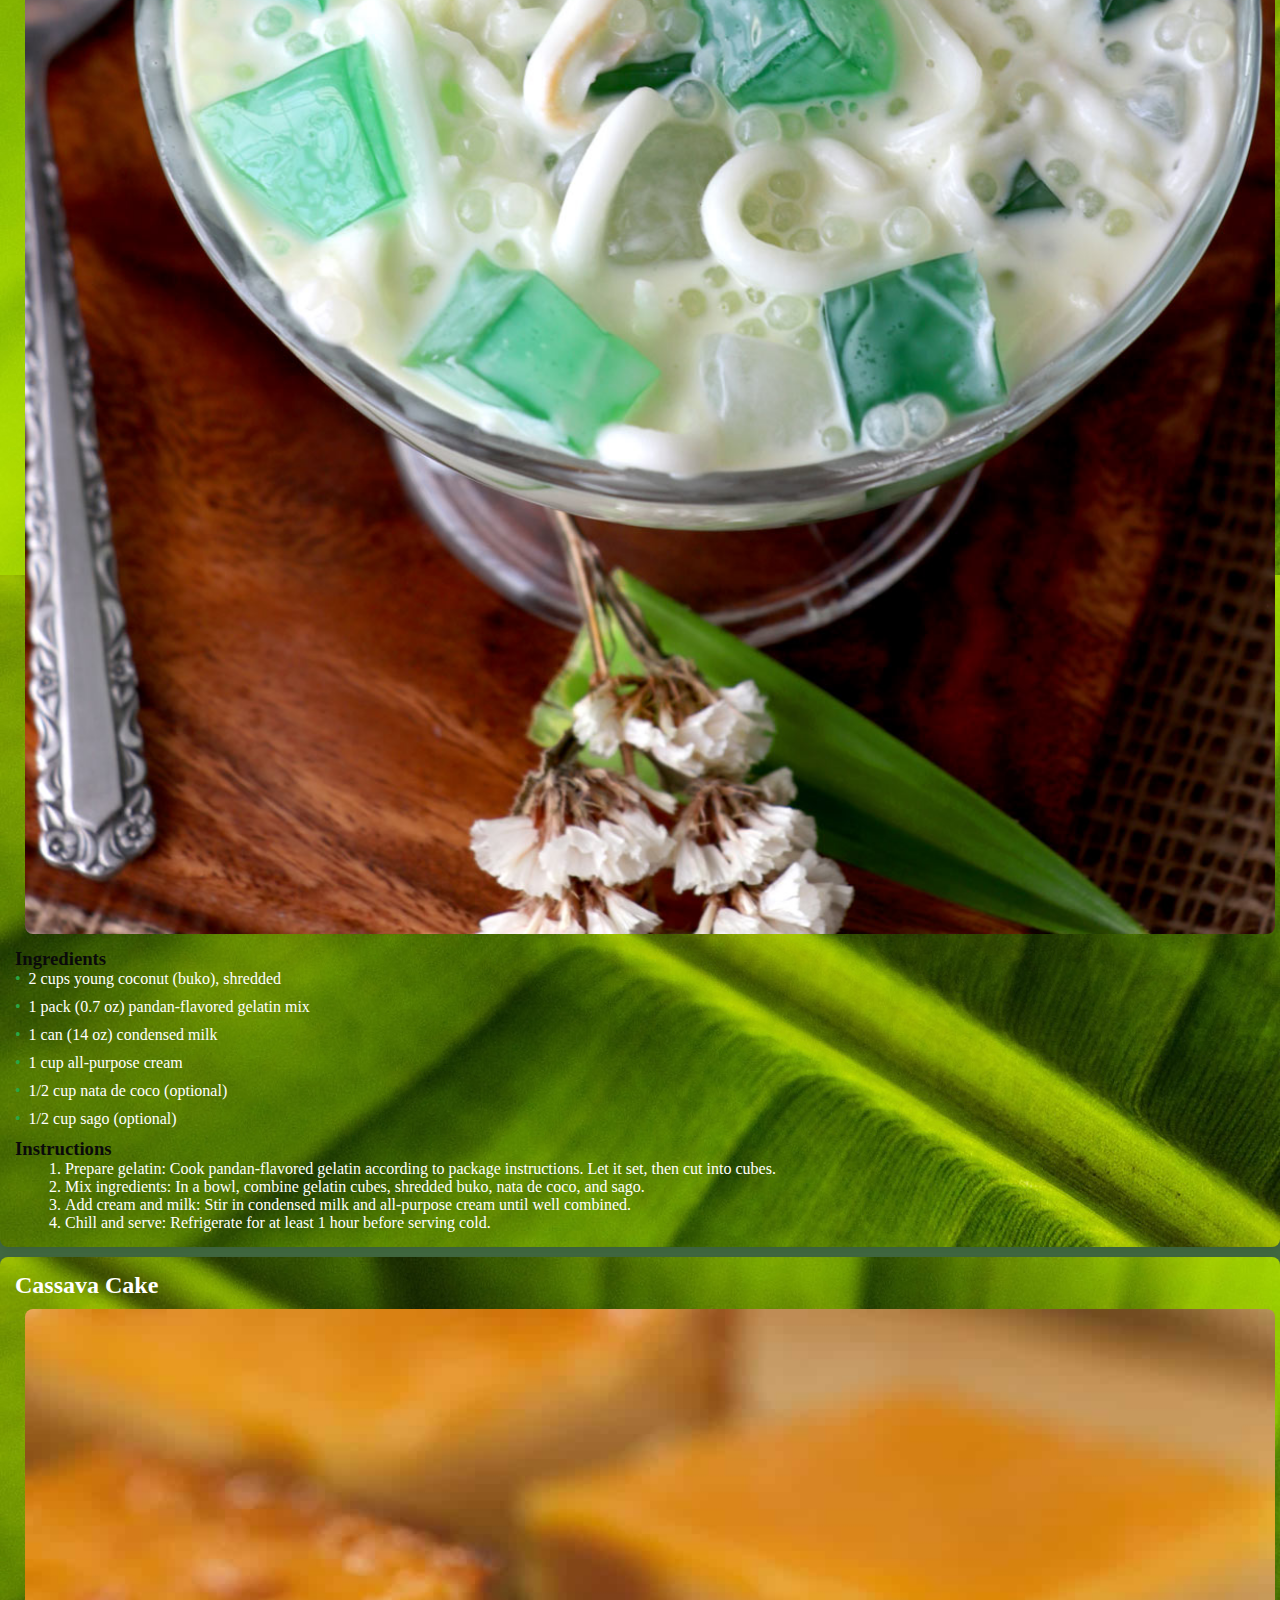
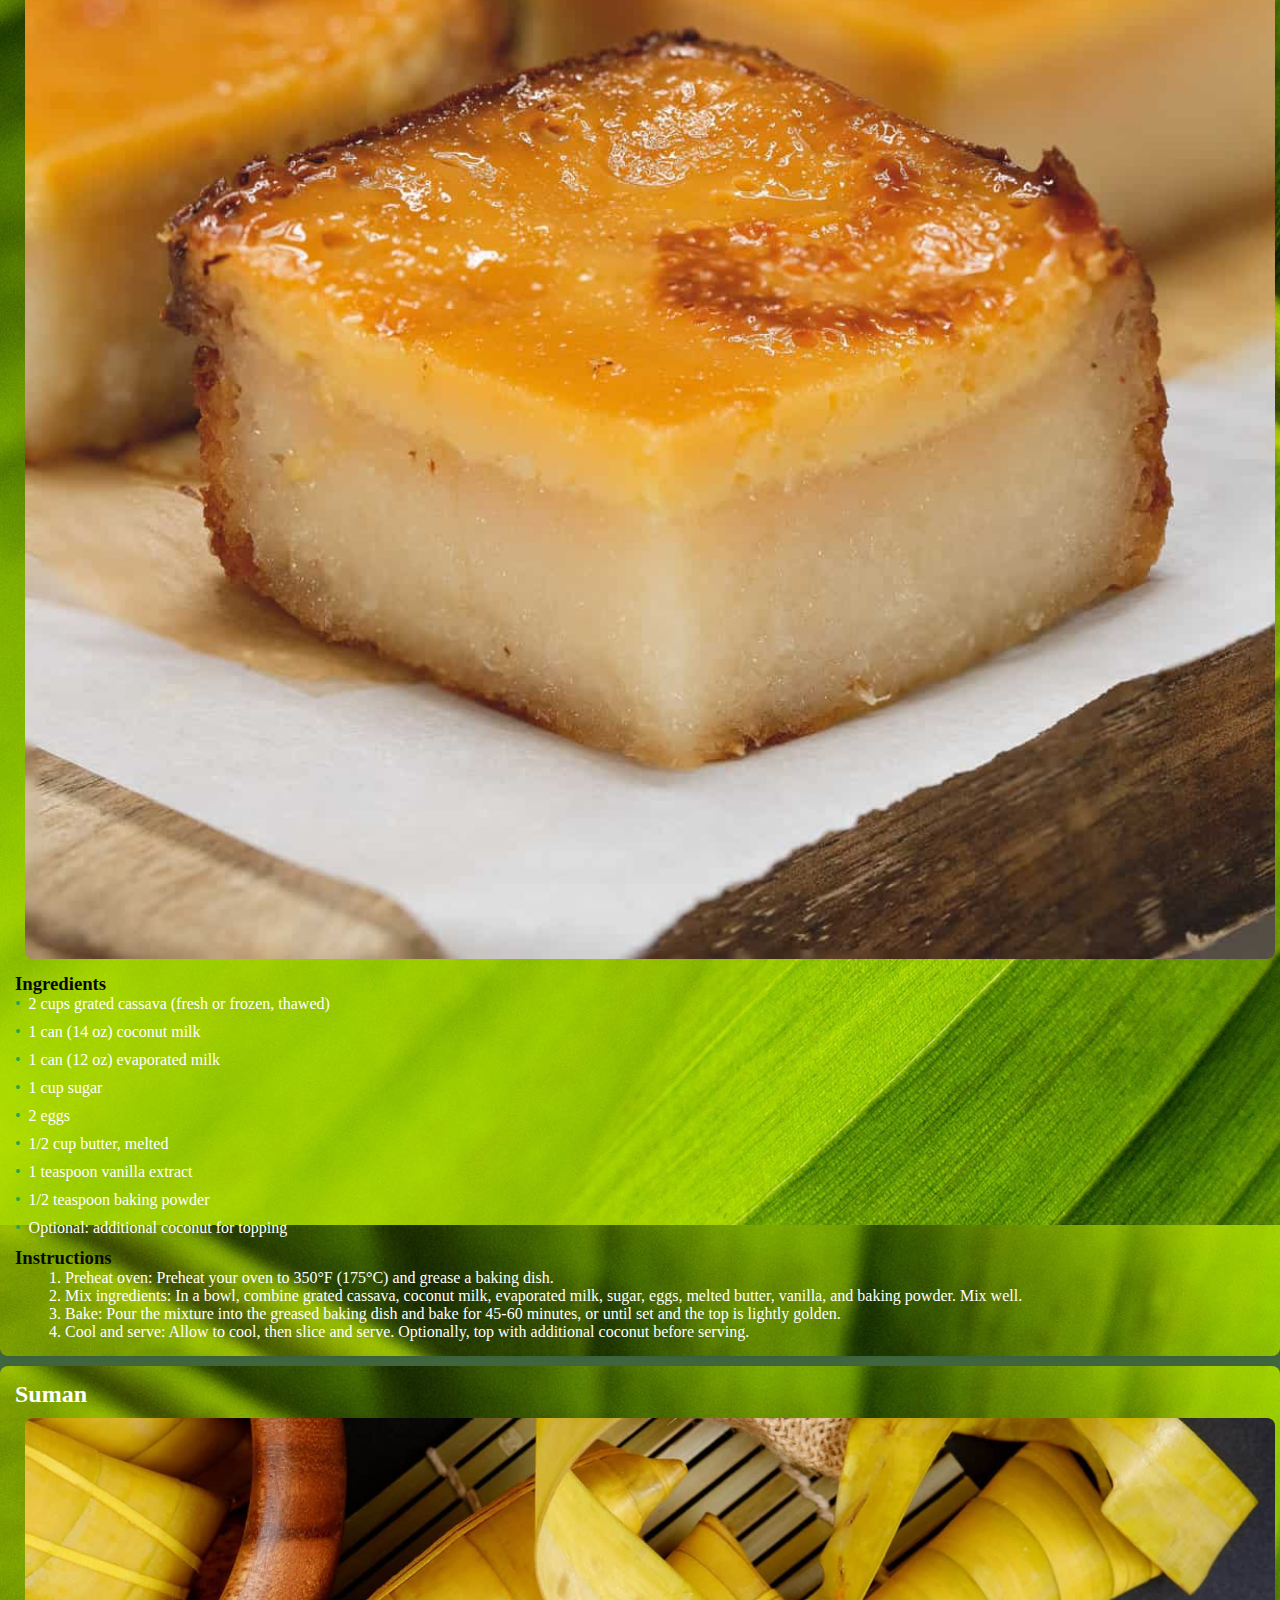
<file: dessert.html>
<!DOCTYPE html>
<html lang="en">
<head>
    <meta charset="UTF-8">
    <meta name="viewport" content="width=device-width, initial-scale=1.0">
    <title>Recipe Details</title>
    <link rel="stylesheet" href="styles.css">
</head>
<body>

    <header>
        <h1>DESSERTS</h1>
        <a href="main.html" title="Back to Homepage">Back to Categories</a>
    </header>
    <section class="recipe-list">
        <div class="recipe">
        <h2>Halo-Halo</h2>
         <img src="images/dessert.png" alt="Halo-Halo" >
         <h3>Ingredients</h3>
         <ul>
             <li>Shaved ice</li>
             <li>Evaporated milk</li>
             <li>Sweetened fruits (jackfruit, banana, etc.)</li>
             <li>Sweetened beans (red mung, white beans)</li>
             <li>Nata de coco (coconut gel)</li>
             <li>Kaong (sugar palm fruit)</li>
             <li>Sago (tapioca pearls)</li>
             <li>Leche flan (caramel custard)</li>
             <li>Ube halaya (purple yam jam)</li>
             <li>Ube or vanilla ice cream (optional)</li>
             <li>Pinipig (crisped rice)</li>
             <li>Sweetened condensed milk (optional)</li>
         </ul>
         <h3>Instructions</h3>
         <ol>
             <li>Layer sweetened fruits, beans, nata de coco, kaong, and sago at the bottom of a tall glass.</li>
             <li>Add shaved ice on top.</li>
             <li>Pour evaporated milk over the ice.</li>
             <li>Add a scoop of ube halaya and leche flan on top.</li>
             <li>(Optional) Top with ice cream, pinipig, and drizzle with sweetened condensed milk.</li>
             <li>Mix and enjoy!</li>
         </ol>
     </div>
     </section>


     <section class="recipe-list">
        <div class="recipe">
        <h2>Leche Flan</h2>
         <img src="images/flan.jpg" alt="Leche Flan" >
         <h3>Ingredients</h3>
         <ul>
             <li>10 egg yolks</li>
             <li>1 can (14 oz) condensed milk</li>
             <li>1 can (12 oz) evaporated milk</li>
             <li>1 teaspoon vanilla extract</li>
             <li>1 cup sugar (for caramel)</li>
         </ul>
         <h3>Instructions</h3>
         <ol>
             <li>Caramelize sugar: Heat sugar in a pan until it melts and turns golden brown. Pour into flan molds, then set aside.</li>
             <li>Make the custard: In a bowl, mix egg yolks, condensed milk, evaporated milk, and vanilla. Stir gently until smooth (avoid bubbles).</li>
             <li>Assemble: Pour the custard mixture over the caramel in the molds.</li>
             <li>Steam or bake: Cover the molds with foil and steam for 30-35 minutes or bake in a water bath at 350°F (175°C) for 45 minutes.</li>
             <li>Cool and serve: Let it cool, then chill in the fridge. To serve, invert the mold onto a plate.</li>
         </ol>
     </div>
     </section>


     <section class="recipe-list">
        <div class="recipe">
        <h2>Ube Halaya</h2>
         <img src="images/ube.jpg" alt="Ube Halaya" >
         <h3>Ingredients</h3>
         <ul>
             <li>1 lb (450g) ube (purple yam), boiled and mashed</li>
             <li>1 can (14 oz) condensed milk</li>
             <li>1 can (12 oz) evaporated milk</li>
             <li>1/2 cup butter or margarine</li>
             <li>1/2 cup sugar (optional, for extra sweetness)</li>
             <li>1 teaspoon ube flavoring (optional)</li>
         </ul>
         <h3>Instructions</h3>
         <ol>
             <li>Cook ube: In a pan, melt butter over low heat, then add mashed ube.</li>
             <li>Mix in milk: Stir in condensed milk, evaporated milk, and sugar (if using). Add ube flavoring for a more intense color and taste.</li>
             <li>Simmer: Cook over low heat, stirring constantly, until the mixture thickens and becomes smooth (about 30-40 minutes).</li>
             <li>Cool and serve: Once thick, transfer to a greased container, let cool, and chill. Serve or use as a dessert topping.</li>
         </ol>
     </div>
     </section>


     <section class="recipe-list">
        <div class="recipe">
        <h2>Bibingka</h2>
         <img src="images/bibingka.jpg" alt="Bibingka" >
         <h3>Ingredients</h3>
         <ul>
             <li>1 cup rice flour</li>
             <li>1/4 cup all-purpose flour</li>
             <li>1/2 cup sugar</li>
             <li>1 cup coconut milk</li>
             <li>1/2 cup water</li>
             <li>2 eggs</li>
             <li>1 tablespoon baking powder</li>
             <li>Banana leaves (optional)</li>
             <li>Salted egg (sliced) and cheese (topping)</li>
         </ul>
         <h3>Instructions</h3>
         <ol>
             <li>Prepare batter: Mix rice flour, all-purpose flour, sugar, and baking powder in a bowl. In another bowl, whisk coconut milk, water, and eggs, then combine with the dry ingredients.</li>
             <li>Prepare pan: Line a baking pan with banana leaves (optional), lightly greased.</li>
             <li>Pour batter: Pour the batter into the prepared pan.</li>
             <li>Add toppings: Top with sliced salted egg and cheese.</li>
             <li>Bake: Bake at 350°F (175°C) for 25-30 minutes, or until golden brown and a toothpick comes out clean.</li>
             <li>Serve: Serve warm with more grated coconut, butter, or sugar if desired.</li>
         </ol>
     </div>
     </section>


     <section class="recipe-list">
        <div class="recipe">
        <h2>Turon</h2>
         <img src="images/turon.JPG" alt="Turon" >
         <h3>Ingredients</h3>
         <ul>
             <li>6 saba bananas (or plantains), sliced lengthwise</li>
             <li>1 cup ripe jackfruit (sliced)</li>
             <li>1/2 cup brown sugar</li>
             <li>Spring roll wrappers</li>
             <li>Oil (for frying)</li>
         </ul>
         <h3>Instructions</h3>
         <ol>
             <li>Coat bananas: Roll banana slices in brown sugar until well-coated.</li>
             <li>Assemble: Place a banana slice and a few jackfruit strips on a spring roll wrapper, then roll tightly and seal with water.</li>
             <li>Fry: Heat oil in a pan and fry the rolls until golden brown and crispy.</li>
             <li>Serve: Drain excess oil and serve warm.</li>
         </ol>
     </div>
     </section>


     <section class="recipe-list">
        <div class="recipe">
        <h2>Maja Blanca</h2>
         <img src="images/maja.jpg" alt="Maja Blanca" >
         <h3>Ingredients</h3>
         <ul>
             <li>4 cups coconut milk</li>
             <li>1 can (14 oz) condensed milk</li>
             <li>1/2 cup cornstarch</li>
             <li>3/4 cup sugar</li>
             <li>1/2 cup corn kernels (optional)</li>
             <li>Latik (fried coconut curds) for topping (optional)</li>
         </ul>
         <h3>Instructions</h3>
         <ol>
             <li>Mix ingredients: In a pot, combine coconut milk, condensed milk, sugar, and cornstarch. Stir until smooth.</li>
             <li>Cook: Heat the mixture over medium heat, stirring constantly until thickened (about 10-15 minutes). Add corn kernels if using.</li>
             <li>Set: Pour the thickened mixture into a greased mold or dish. Let it cool and set.</li>
             <li>Top and serve: Top with latik if desired, slice, and serve.</li>
         </ol>
     </div>
     </section>

     <section class="recipe-list">
        <div class="recipe">
        <h2>Puto Bumbong</h2>
         <img src="images/puto.jpg" alt="Puto Bumbong" >
         <h3>Ingredients</h3>
         <ul>
             <li>2 cups purple glutinous rice (pirurutong), soaked overnight</li>
             <li>Banana leaves (for lining)</li>
             <li>Grated coconut (for topping)</li>
             <li>Butter or margarine (for topping)</li>
             <li>Brown sugar (for topping)</li>
         </ul>
         <h3>Instructions</h3>
         <ol>
             <li>Grind soaked rice: Drain and grind the soaked glutinous rice to form a thick dough.</li>
             <li>Steam: Wrap portions of the rice dough in banana leaves or stuff into bamboo tubes (if available), then steam for 10-15 minutes until cooked.</li>
             <li>Serve: Brush with butter or margarine, then top with grated coconut and brown sugar. Serve hot.</li>
         </ol>
     </div>
     </section>


     <section class="recipe-list">
        <div class="recipe">
        <h2>Buko Pandan</h2>
         <img src="images/buko.jpg" alt="Buko Pandan" >
         <h3>Ingredients</h3>
         <ul>
             <li>2 cups young coconut (buko), shredded</li>
             <li>1 pack (0.7 oz) pandan-flavored gelatin mix</li>
             <li>1 can (14 oz) condensed milk</li>
             <li>1 cup all-purpose cream</li>
             <li>1/2 cup nata de coco (optional)</li>
             <li>1/2 cup sago (optional)</li>
         </ul>
         <h3>Instructions</h3>
         <ol>
             <li>Prepare gelatin: Cook pandan-flavored gelatin according to package instructions. Let it set, then cut into cubes.</li>
             <li>Mix ingredients: In a bowl, combine gelatin cubes, shredded buko, nata de coco, and sago.</li>
             <li>Add cream and milk: Stir in condensed milk and all-purpose cream until well combined.</li>
             <li>Chill and serve: Refrigerate for at least 1 hour before serving cold.</li>
         </ol>
     </div>
     </section>


     <section class="recipe-list">
        <div class="recipe">
        <h2>Cassava Cake</h2>
         <img src="images/cassava.jpg" alt="Cassava Cake" >
         <h3>Ingredients</h3>
         <ul>
             <li>2 cups grated cassava (fresh or frozen, thawed)</li>
             <li>1 can (14 oz) coconut milk</li>
             <li>1 can (12 oz) evaporated milk</li>
             <li>1 cup sugar</li>
             <li>2 eggs</li>
             <li>1/2 cup butter, melted</li>
             <li>1 teaspoon vanilla extract</li>
             <li>1/2 teaspoon baking powder</li>
             <li>Optional: additional coconut for topping</li>
         </ul>
         <h3>Instructions</h3>
         <ol>
             <li>Preheat oven: Preheat your oven to 350°F (175°C) and grease a baking dish.</li>
             <li>Mix ingredients: In a bowl, combine grated cassava, coconut milk, evaporated milk, sugar, eggs, melted butter, vanilla, and baking powder. Mix well.</li>
             <li>Bake: Pour the mixture into the greased baking dish and bake for 45-60 minutes, or until set and the top is lightly golden.</li>
             <li>Cool and serve: Allow to cool, then slice and serve. Optionally, top with additional coconut before serving.</li>
         </ol>
     </div>
     </section>


     <section class="recipe-list">
        <div class="recipe">
        <h2>Suman</h2>
         <img src="images/suman.jpg" alt="Suman" >
         <h3>Ingredients</h3>
         <ul>
             <li>2 cups glutinous rice</li>
             <li>1 cup coconut milk</li>
             <li>1/2 cup water</li>
             <li>1/2 cup sugar (adjust to taste)</li>
             <li>Banana leaves (for wrapping)</li>
             <li>Salt (optional, for flavor)</li>
         </ul>
         <h3>Instructions</h3>
         <ol>
             <li>Prepare rice: Rinse the glutinous rice until the water runs clear. Soak for at least 2 hours, then drain.</li>
             <li>Mix ingredients: In a bowl, combine soaked rice, coconut milk, water, sugar, and a pinch of salt (if using). Mix well.</li>
             <li>Wrap in leaves: Cut banana leaves into squares. Place a portion of the rice mixture in the center, fold, and wrap tightly. Secure with twine or toothpicks.</li>
             <li>Steam: Place the wrapped suman in a steamer and steam for about 30-45 minutes, or until cooked through.</li>
             <li>Serve: Allow to cool slightly before unwrapping. Serve with sugar or coconut jam if desired.</li>
         </ol>
     </div>
     </section>


</body>
</html>
</file>
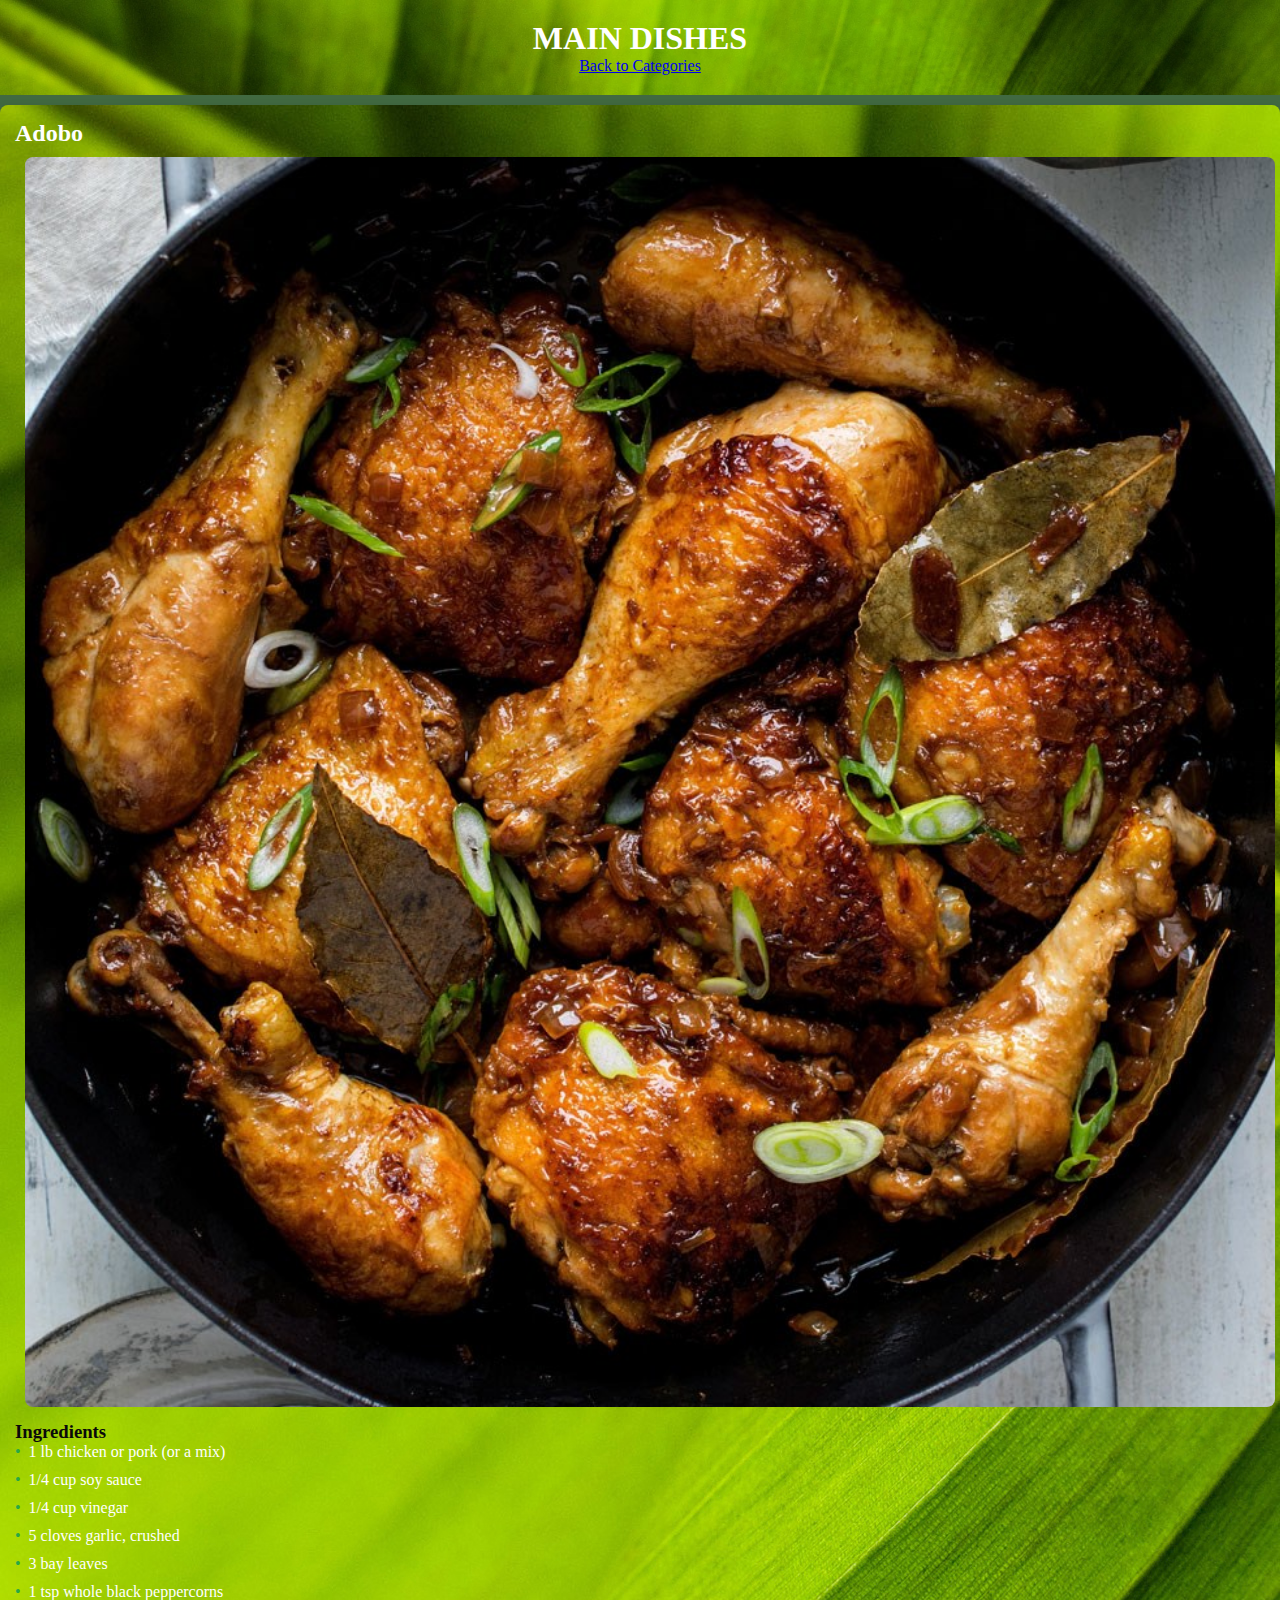
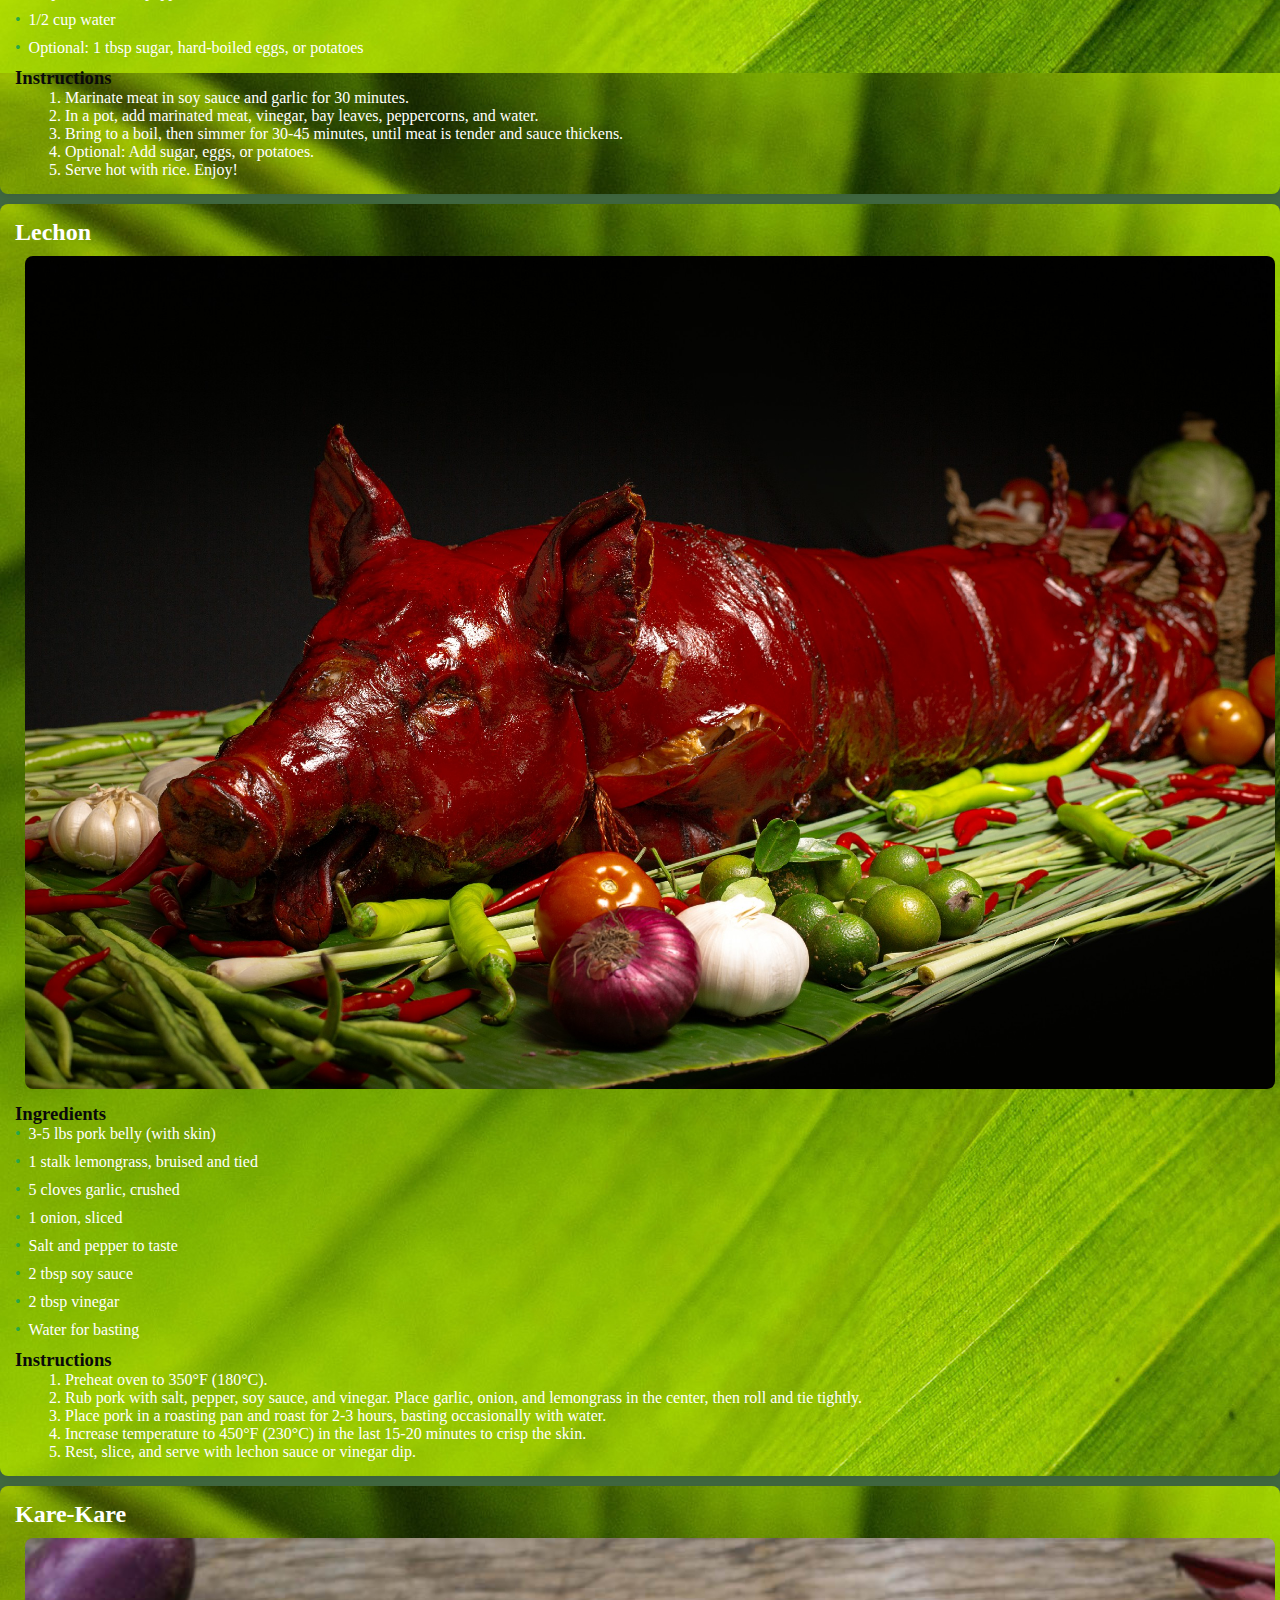
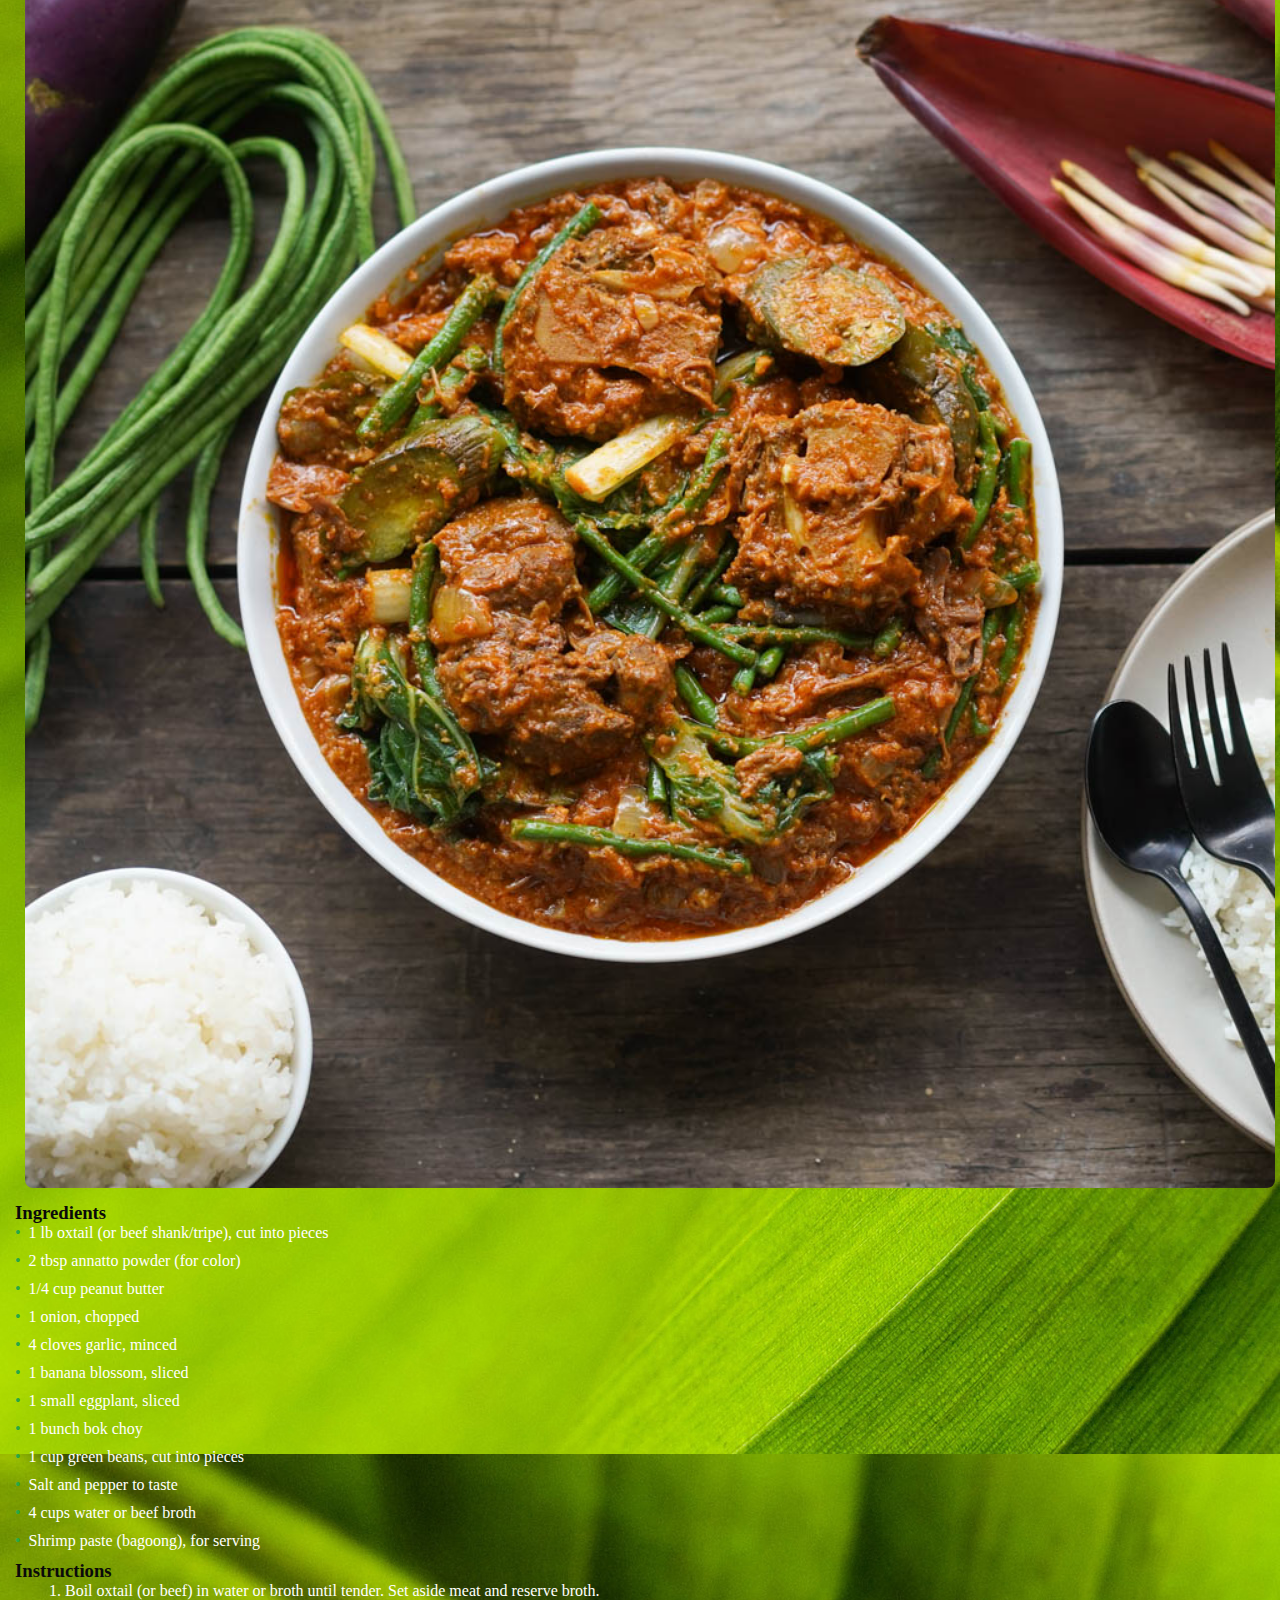
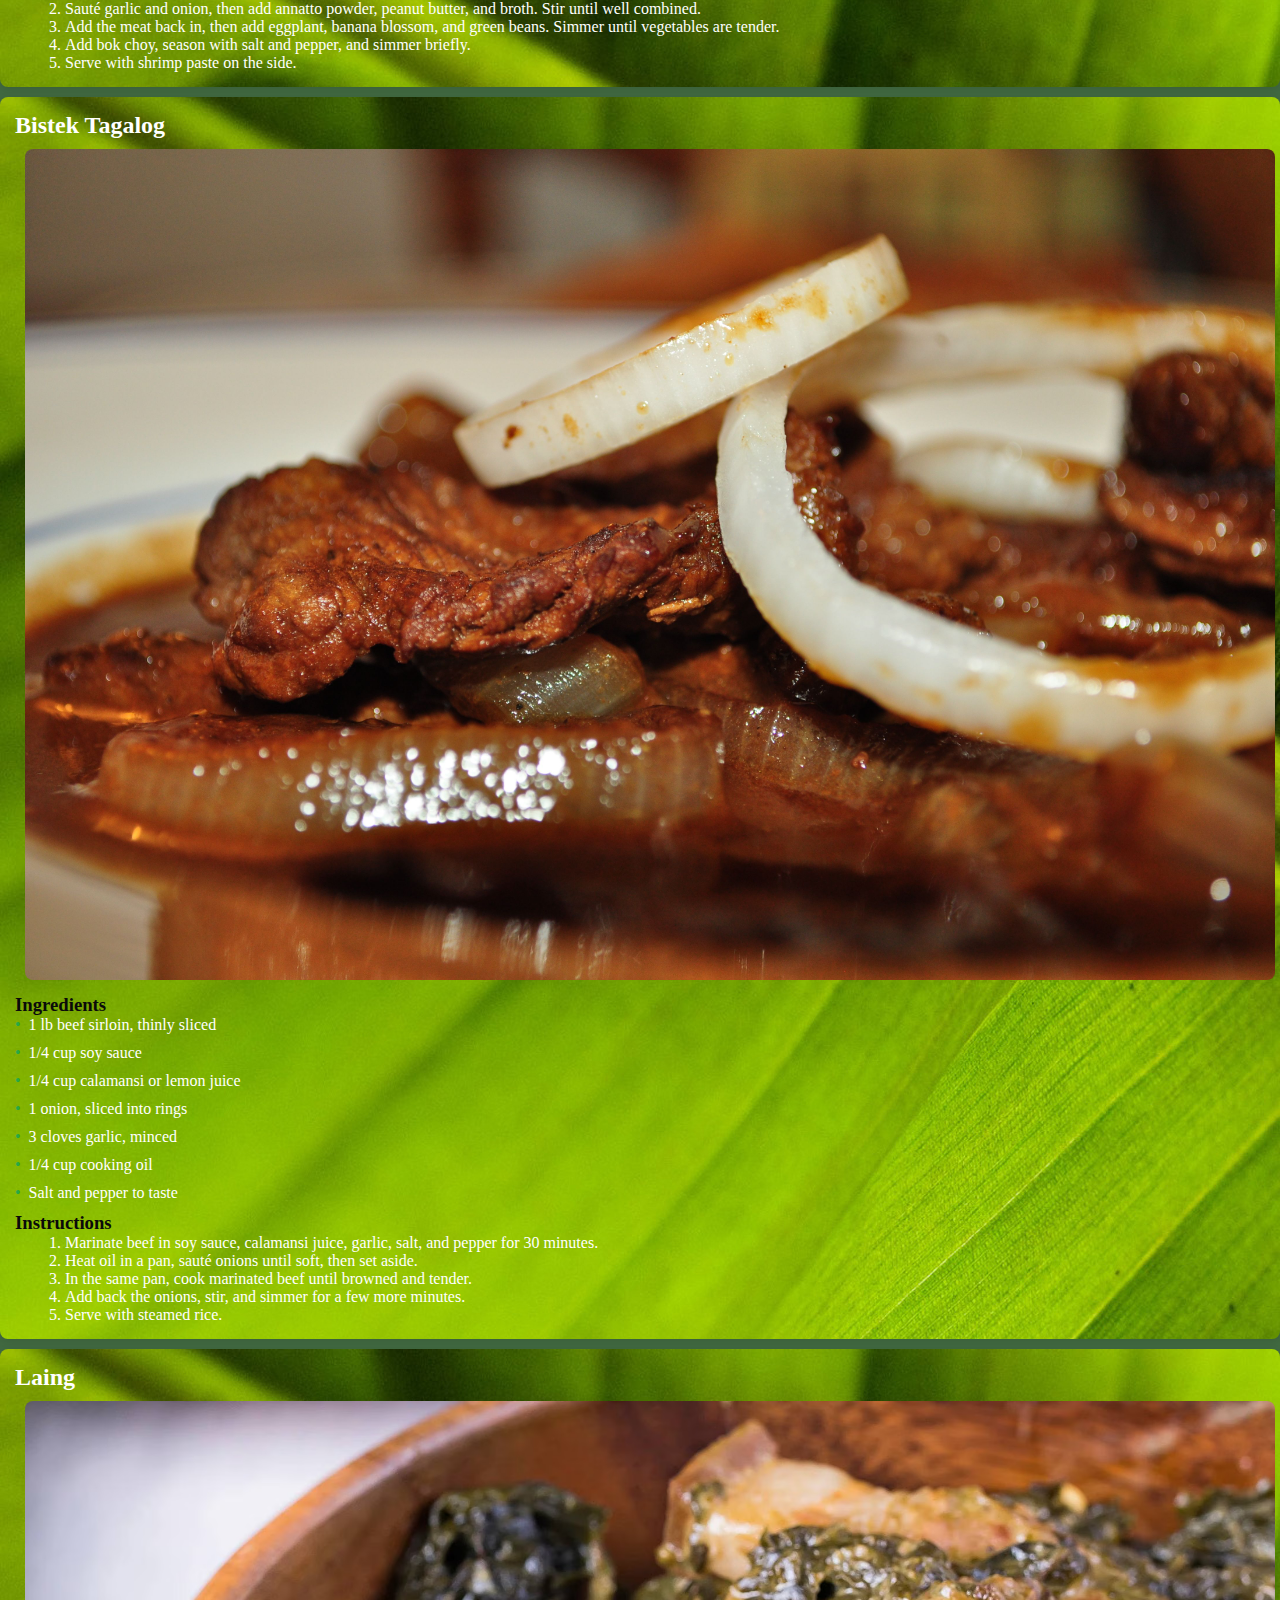
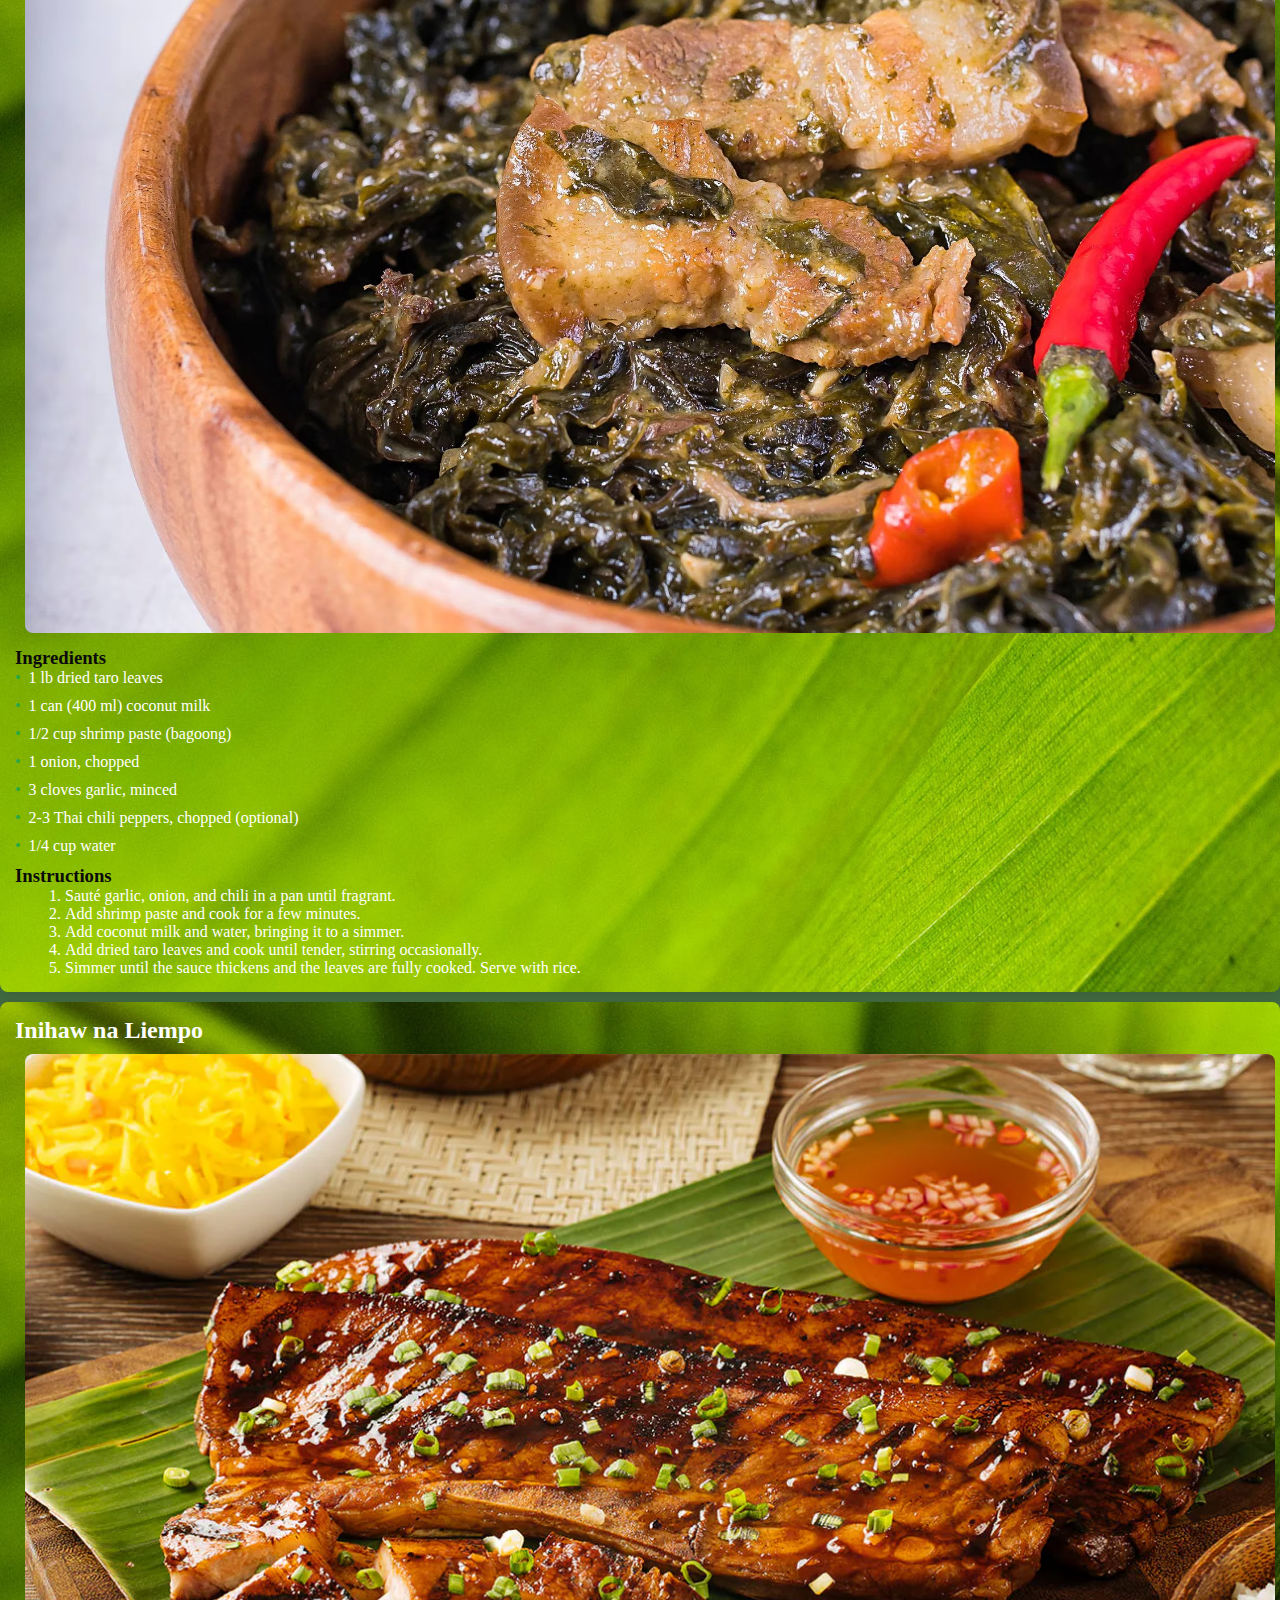
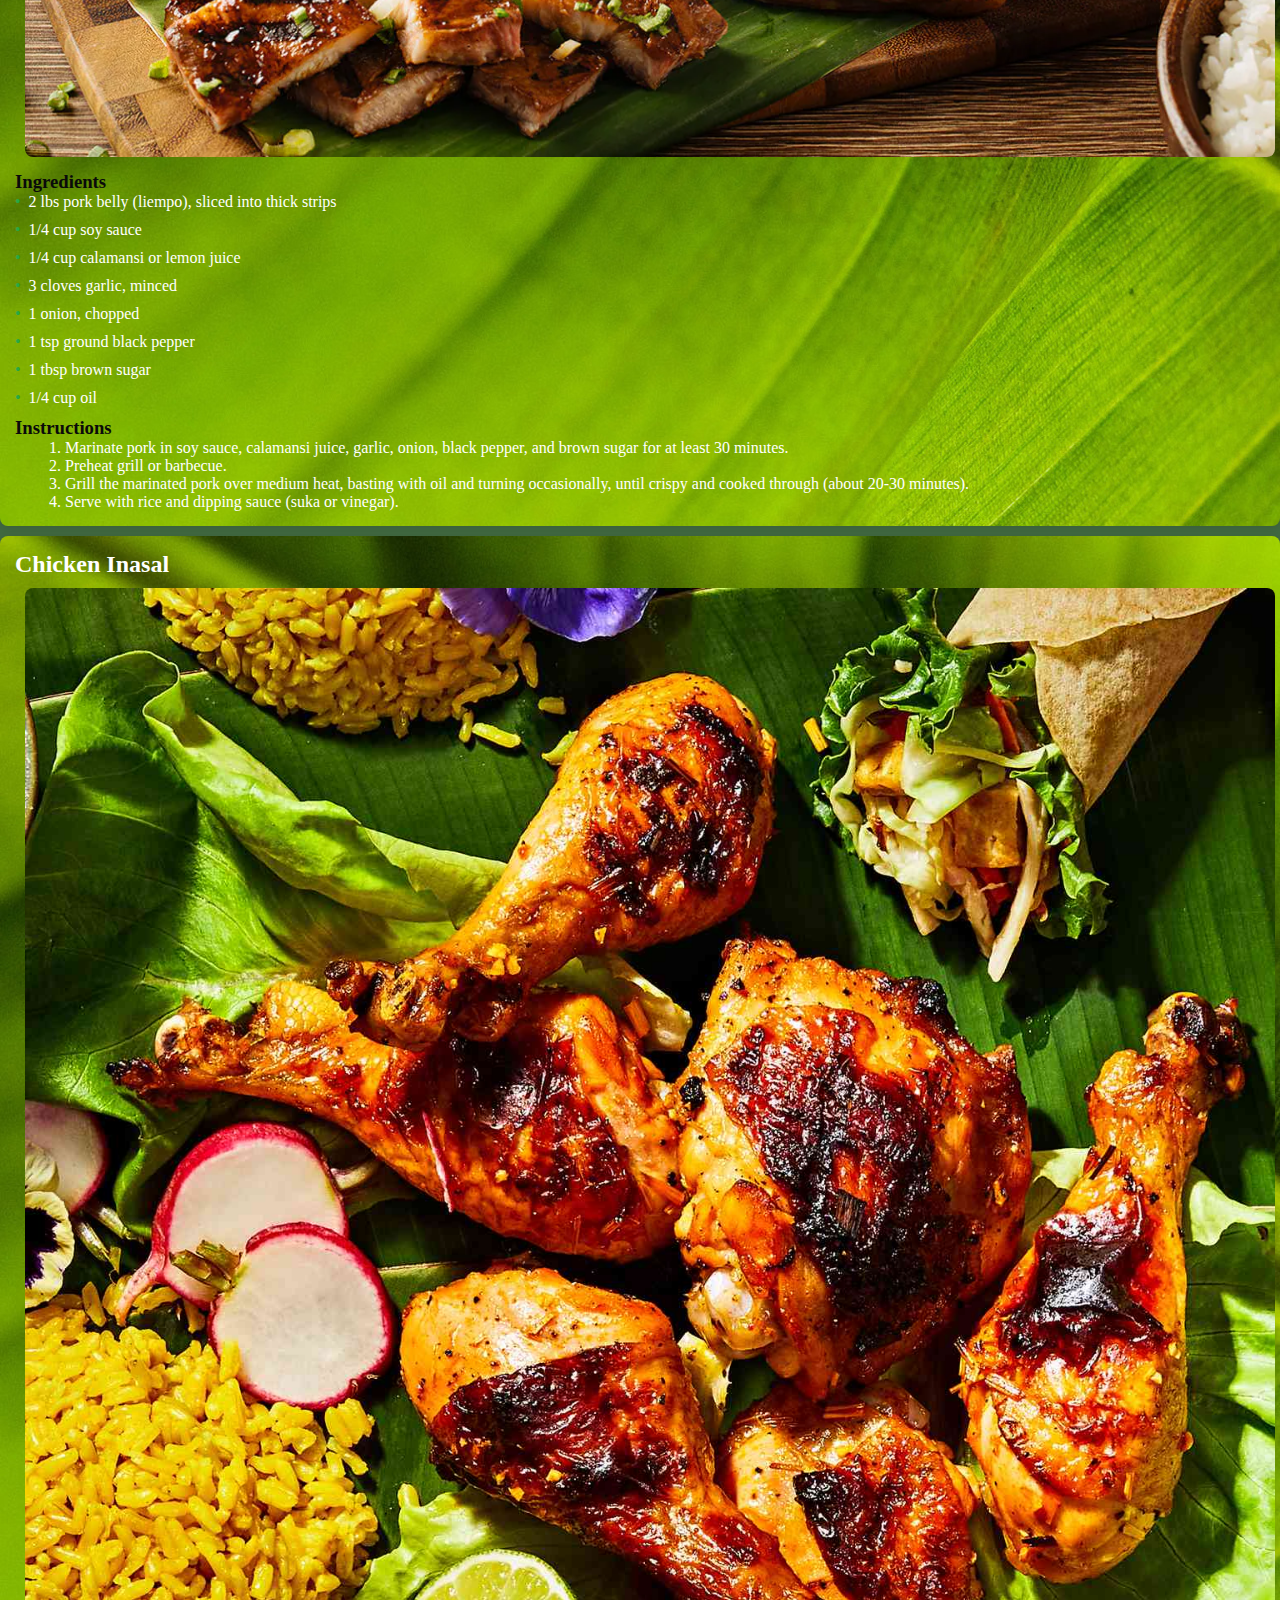
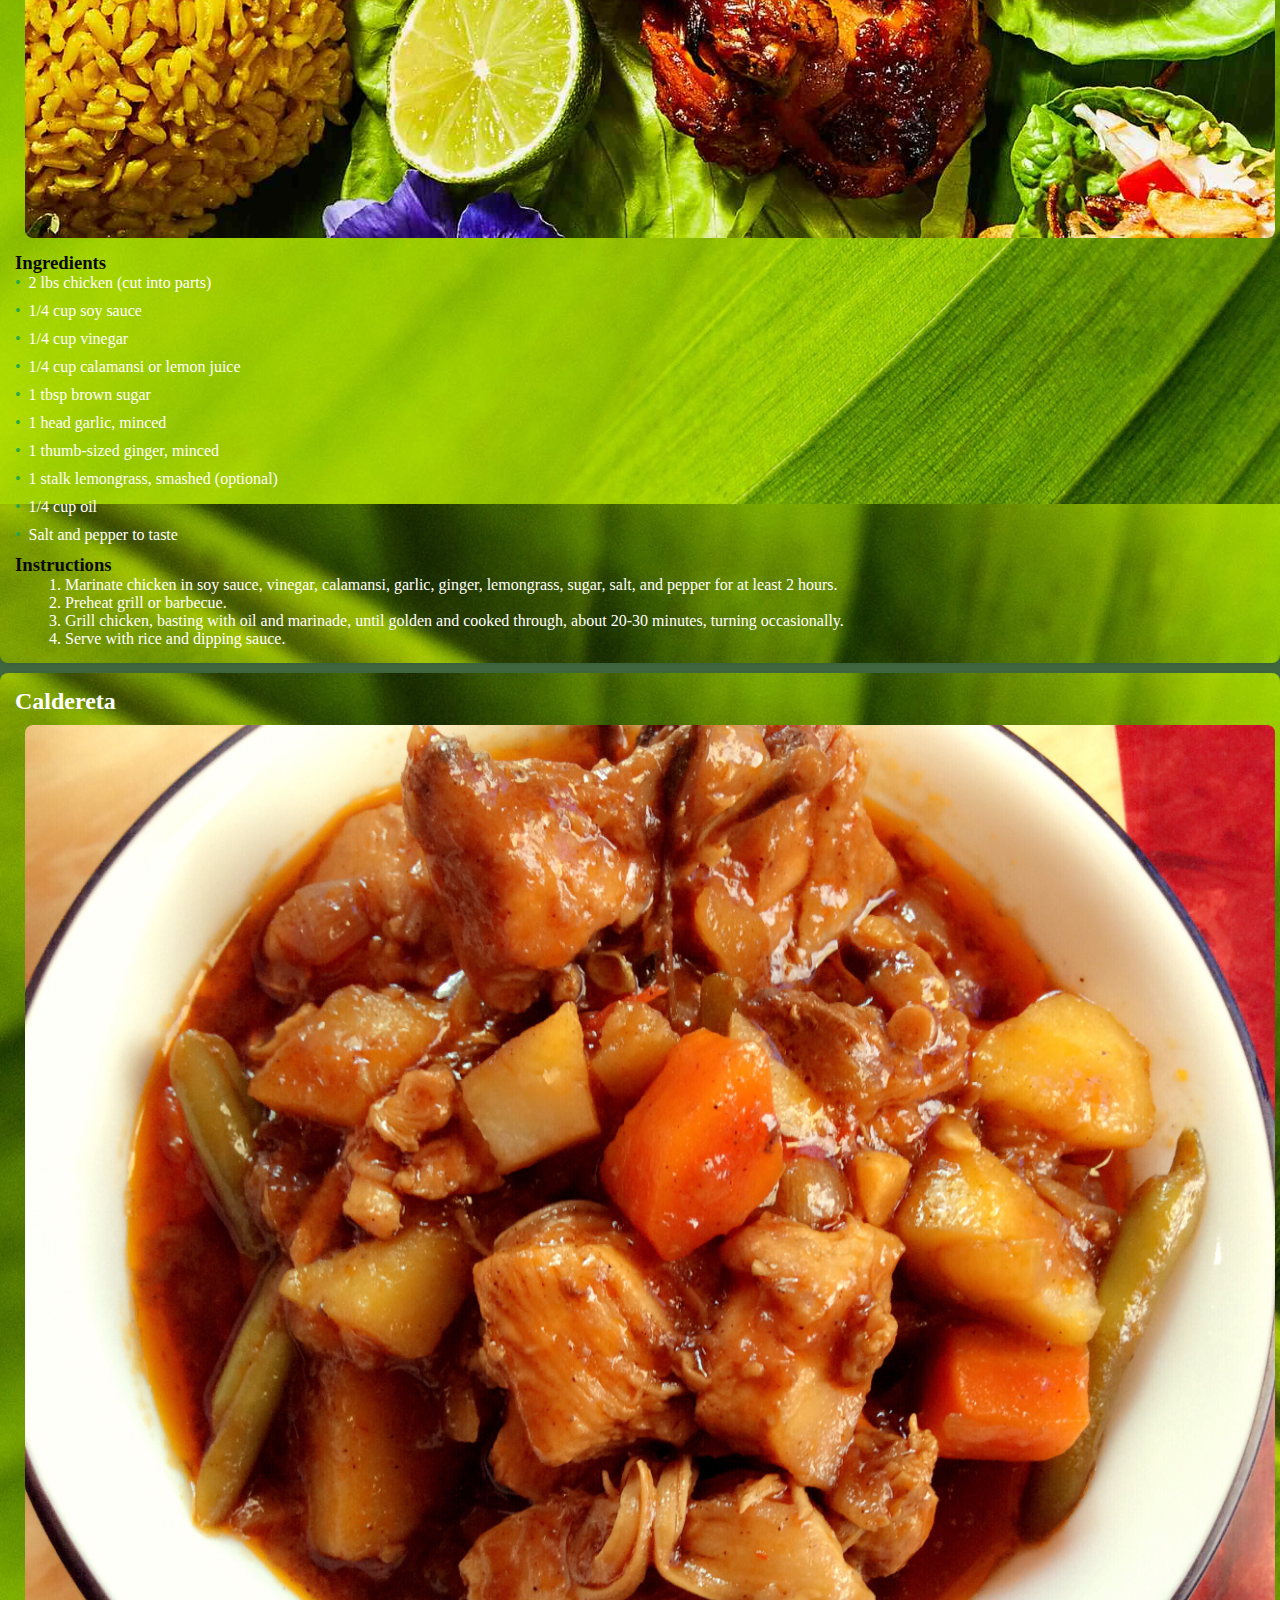
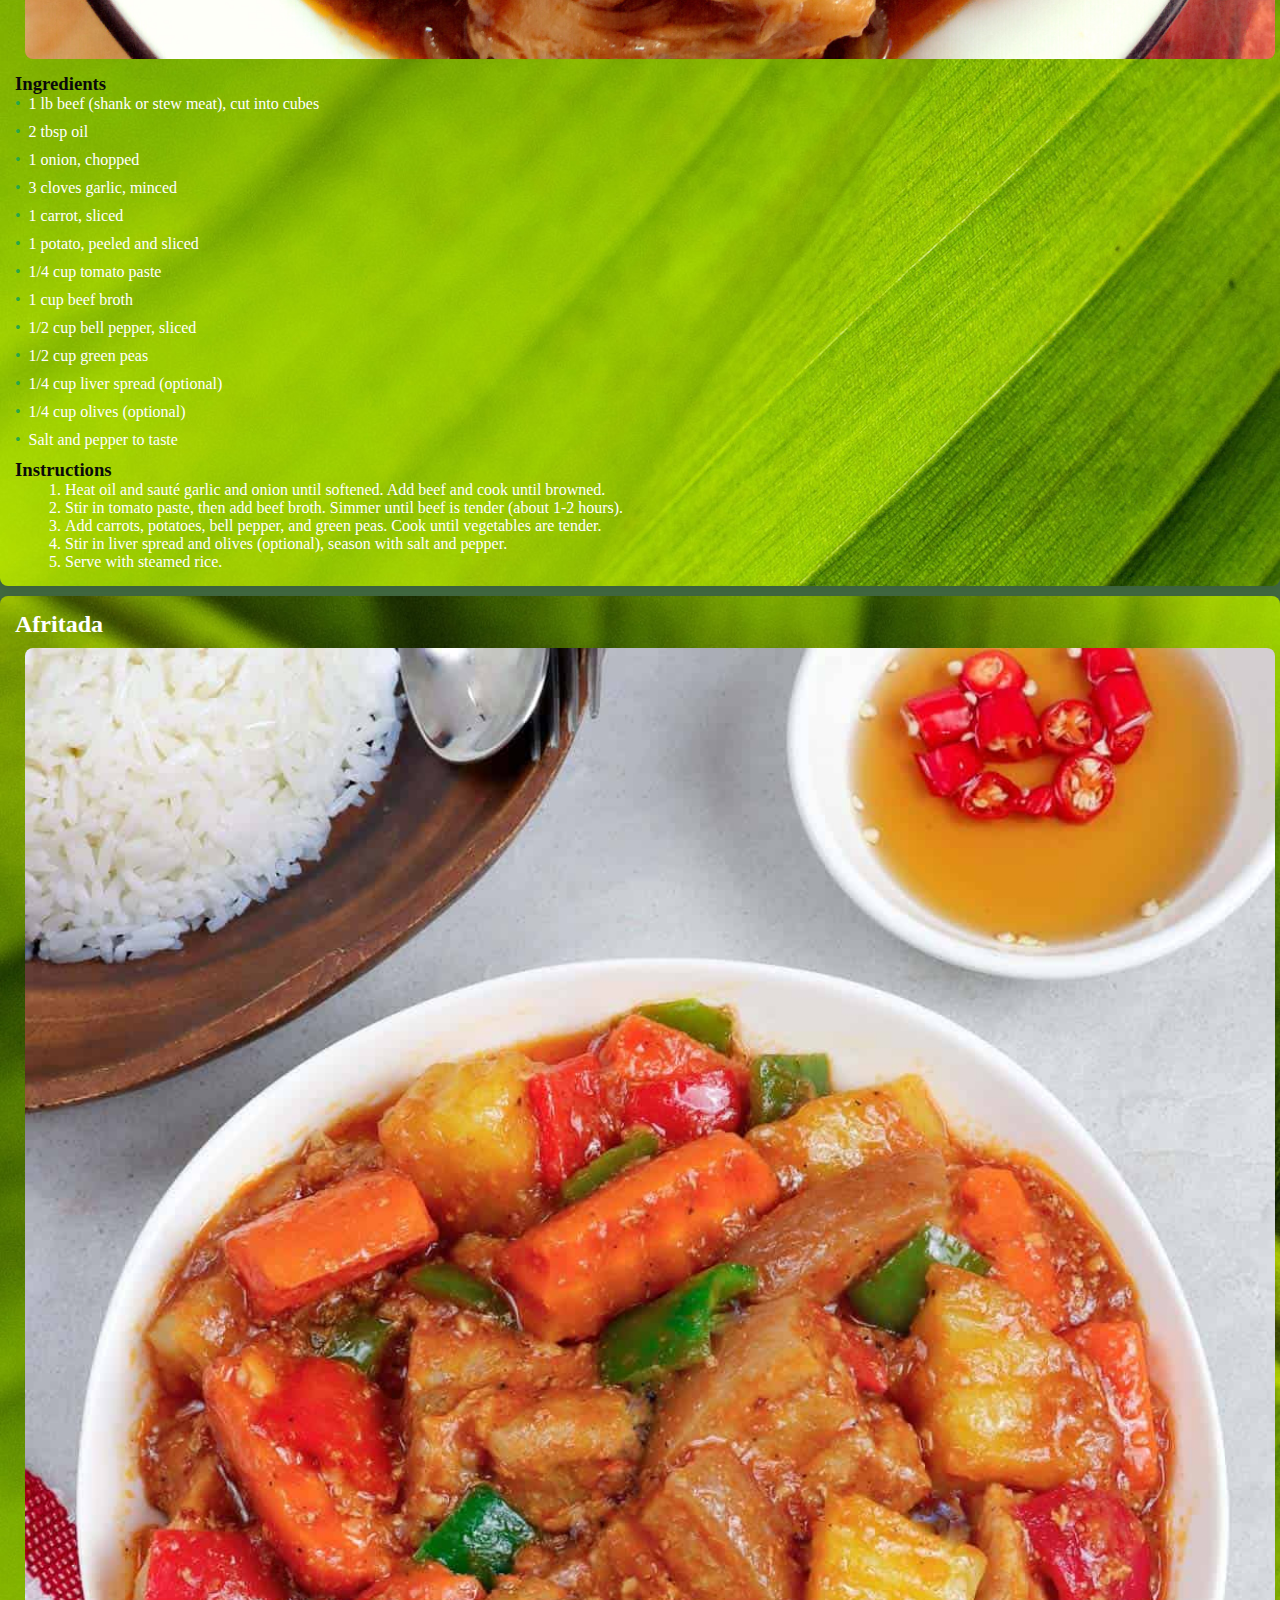
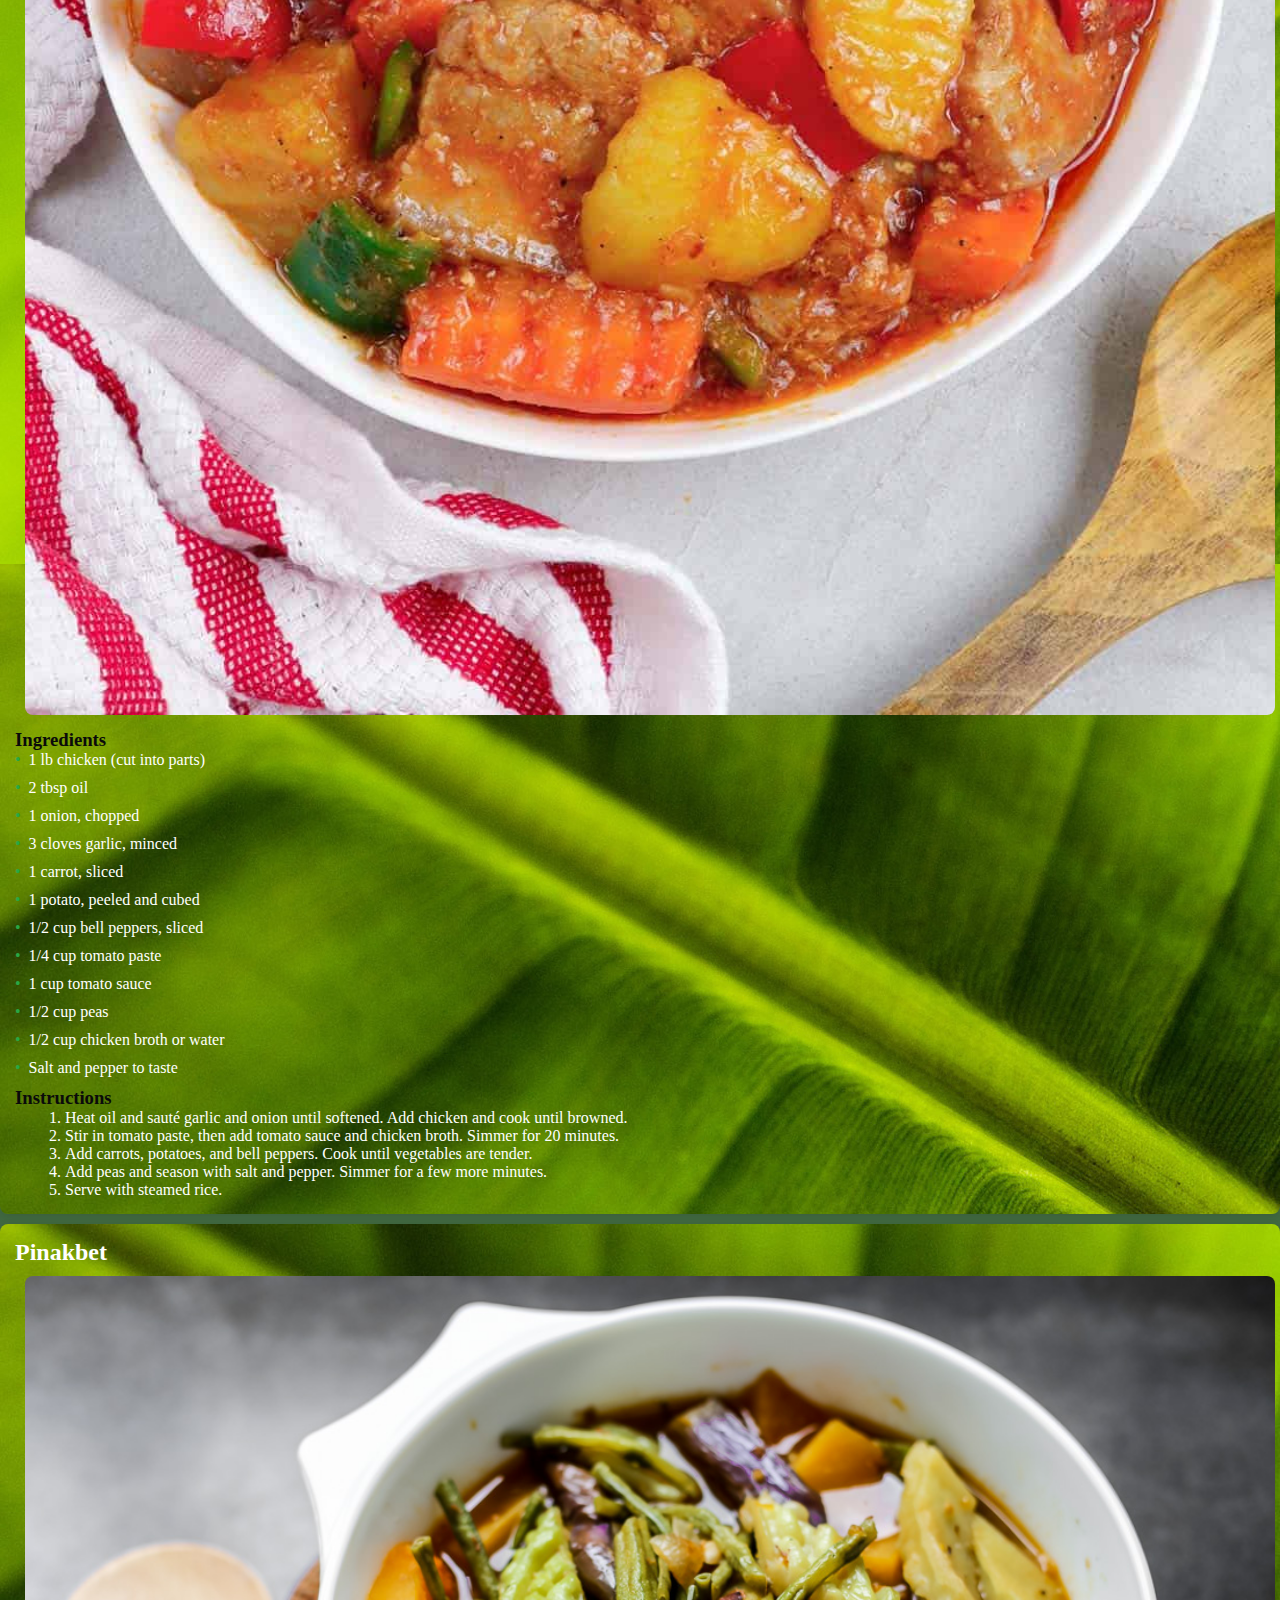
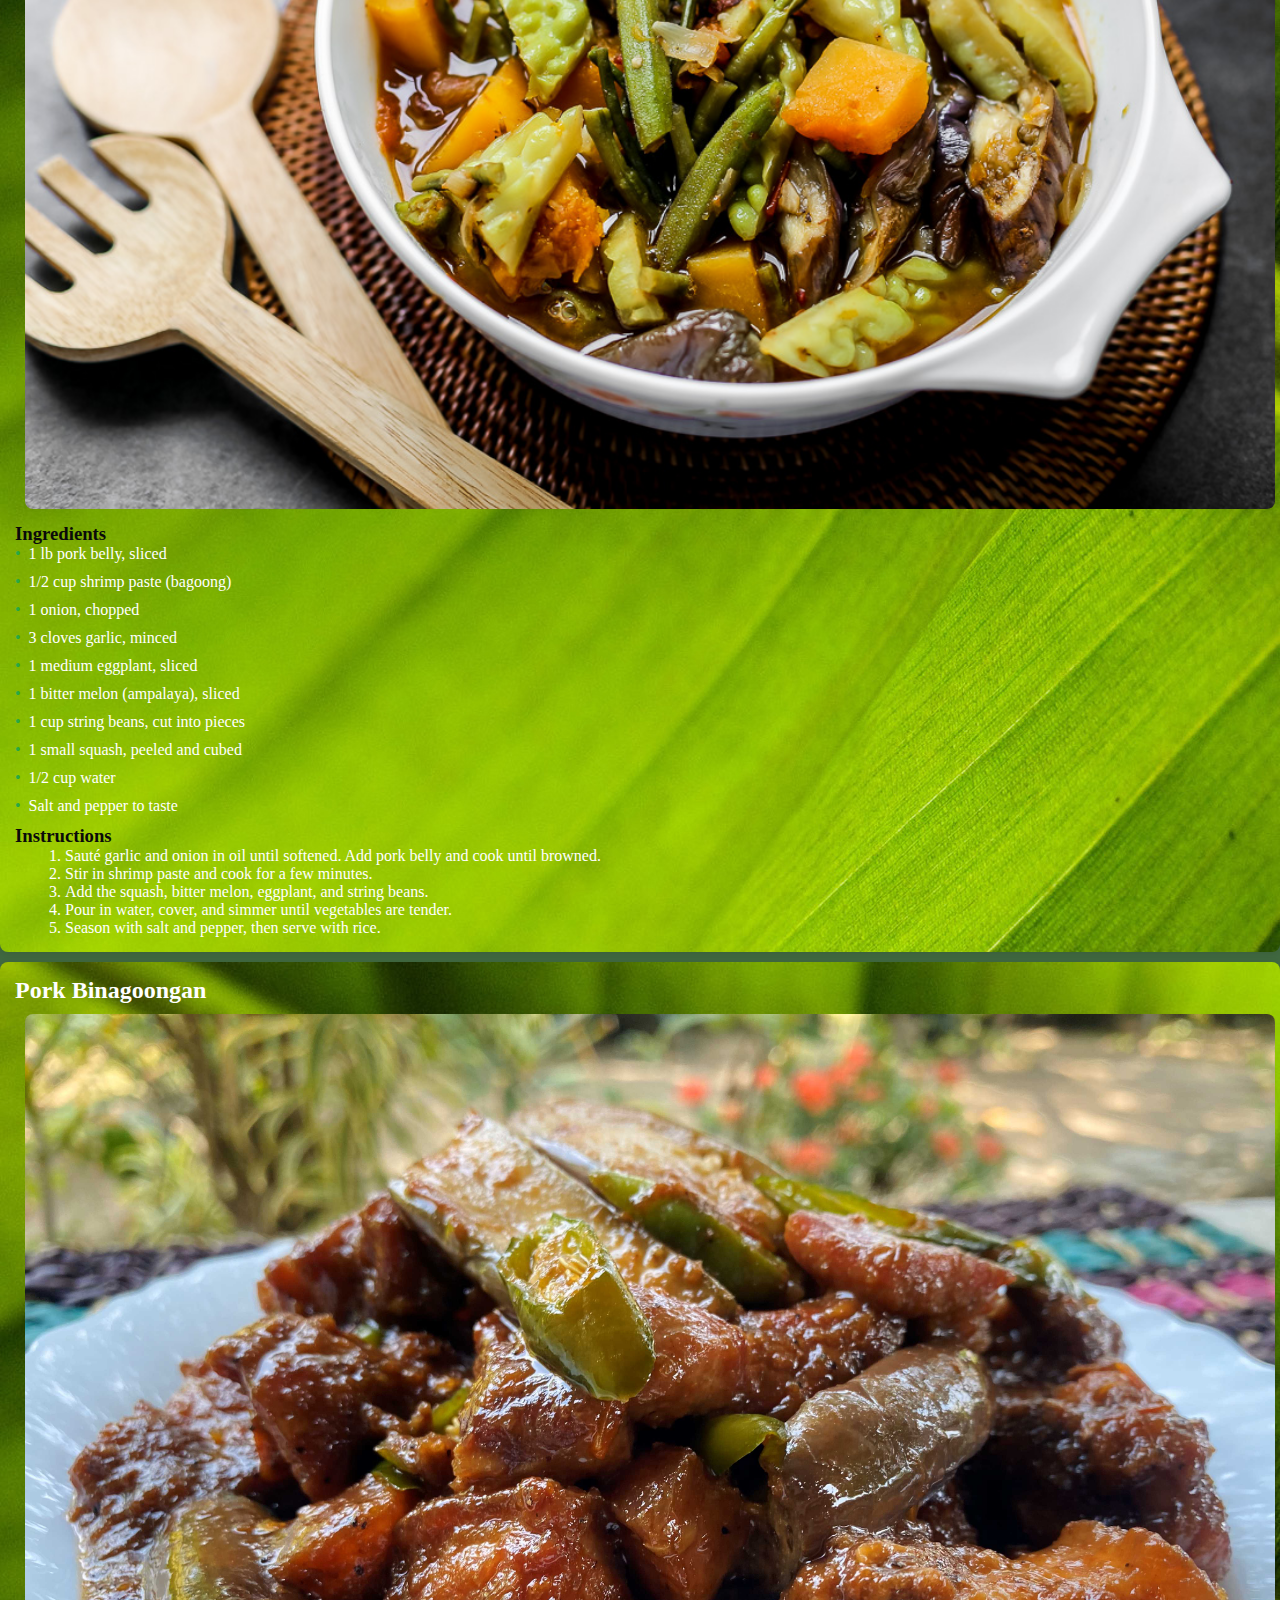
<file: maindish.html>
<!DOCTYPE html>
<html lang="en">
<head>
    <meta charset="UTF-8">
    <meta name="viewport" content="width=device-width, initial-scale=1.0">
    <title>Recipe Details</title>
    <link rel="stylesheet" href="styles.css">
</head>
<body>

    <header>
        <h1>MAIN DISHES</h1>
        <a href="main.html" title="Back to Homepage">Back to Categories</a>
    </header>
    <section class="recipe-list">
        <div class="recipe">
        <h2>Adobo</h2>
         <img src="images/maindish.jpg" alt="Adobo" >
         <h3>Ingredients</h3>
         <ul>
             <li>1 lb chicken or pork (or a mix)</li>
             <li>1/4 cup soy sauce</li>
             <li>1/4 cup vinegar</li>
             <li>5 cloves garlic, crushed</li>
             <li>3 bay leaves</li>
             <li>1 tsp whole black peppercorns</li>
             <li>1/2 cup water</li>
             <li>Optional: 1 tbsp sugar, hard-boiled eggs, or potatoes</li>
         </ul>
         <h3>Instructions</h3>
         <ol>
             <li>Marinate meat in soy sauce and garlic for 30 minutes.</li>
             <li>In a pot, add marinated meat, vinegar, bay leaves, peppercorns, and water.</li>
             <li>Bring to a boil, then simmer for 30-45 minutes, until meat is tender and sauce thickens.</li>
             <li>Optional: Add sugar, eggs, or potatoes.</li>
             <li>Serve hot with rice. Enjoy!</li>
         </ol>
     </div>
     </section>


     <section class="recipe-list">
        <div class="recipe">
        <h2>Lechon</h2>
         <img src="images/lechon.jpg" alt="Lechon" >
         <h3>Ingredients</h3>
         <ul>
             <li>3-5 lbs pork belly (with skin)</li>
             <li>1 stalk lemongrass, bruised and tied</li>
             <li>5 cloves garlic, crushed</li>
             <li>1 onion, sliced</li>
             <li>Salt and pepper to taste</li>
             <li>2 tbsp soy sauce</li>
             <li>2 tbsp vinegar</li>
             <li>Water for basting</li>
         </ul>
         <h3>Instructions</h3>
         <ol>
             <li>Preheat oven to 350°F (180°C).</li>
             <li>Rub pork with salt, pepper, soy sauce, and vinegar. Place garlic, onion, and lemongrass in the center, then roll and tie tightly.</li>
             <li>Place pork in a roasting pan and roast for 2-3 hours, basting occasionally with water.</li>
             <li>Increase temperature to 450°F (230°C) in the last 15-20 minutes to crisp the skin.</li>
             <li>Rest, slice, and serve with lechon sauce or vinegar dip.</li>
         </ol>
     </div>
     </section>
     

     <section class="recipe-list">
        <div class="recipe">
        <h2>Kare-Kare</h2>
         <img src="images/kare-kare.jpg" alt="Kare-Kare" >
         <h3>Ingredients</h3>
         <ul>
             <li>1 lb oxtail (or beef shank/tripe), cut into pieces</li>
             <li>2 tbsp annatto powder (for color)</li>
             <li>1/4 cup peanut butter</li>
             <li>1 onion, chopped</li>
             <li>4 cloves garlic, minced</li>
             <li>1 banana blossom, sliced</li>
             <li>1 small eggplant, sliced</li>
             <li>1 bunch bok choy</li>
             <li>1 cup green beans, cut into pieces</li>
             <li>Salt and pepper to taste</li>
             <li>4 cups water or beef broth</li>
             <li>Shrimp paste (bagoong), for serving</li>
         </ul>
         <h3>Instructions</h3>
         <ol>
             <li>Boil oxtail (or beef) in water or broth until tender. Set aside meat and reserve broth.</li>
             <li>Sauté garlic and onion, then add annatto powder, peanut butter, and broth. Stir until well combined.</li>
             <li>Add the meat back in, then add eggplant, banana blossom, and green beans. Simmer until vegetables are tender.</li>
             <li>Add bok choy, season with salt and pepper, and simmer briefly.</li>
             <li>Serve with shrimp paste on the side.</li>
         </ol>
     </div>
     </section>


     <section class="recipe-list">
        <div class="recipe">
        <h2>Bistek Tagalog</h2>
         <img src="images/bistek.jpg" alt="Bistek Tagalog" >
         <h3>Ingredients</h3>
         <ul>
             <li>1 lb beef sirloin, thinly sliced</li>
             <li>1/4 cup soy sauce</li>
             <li>1/4 cup calamansi or lemon juice</li>
             <li>1 onion, sliced into rings</li>
             <li>3 cloves garlic, minced</li>
             <li>1/4 cup cooking oil</li>
             <li>Salt and pepper to taste</li>
         </ul>
         <h3>Instructions</h3>
         <ol>
             <li>Marinate beef in soy sauce, calamansi juice, garlic, salt, and pepper for 30 minutes.</li>
             <li>Heat oil in a pan, sauté onions until soft, then set aside.</li>
             <li>In the same pan, cook marinated beef until browned and tender.</li>
             <li>Add back the onions, stir, and simmer for a few more minutes.</li>
             <li>Serve with steamed rice.</li>
         </ol>
     </div>
     </section>


     <section class="recipe-list">
        <div class="recipe">
        <h2>Laing</h2>
         <img src="images/laing.avif" alt="Laing" >
         <h3>Ingredients</h3>
         <ul>
             <li>1 lb dried taro leaves</li>
             <li>1 can (400 ml) coconut milk</li>
             <li>1/2 cup shrimp paste (bagoong)</li>
             <li>1 onion, chopped</li>
             <li>3 cloves garlic, minced</li>
             <li>2-3 Thai chili peppers, chopped (optional)</li>
             <li>1/4 cup water</li>
         </ul>
         <h3>Instructions</h3>
         <ol>
             <li>Sauté garlic, onion, and chili in a pan until fragrant.</li>
             <li>Add shrimp paste and cook for a few minutes.</li>
             <li>Add coconut milk and water, bringing it to a simmer.</li>
             <li>Add dried taro leaves and cook until tender, stirring occasionally.</li>
             <li>Simmer until the sauce thickens and the leaves are fully cooked. Serve with rice.</li>
         </ol>
     </div>
     </section>


     <section class="recipe-list">
        <div class="recipe">
        <h2>Inihaw na Liempo</h2>
         <img src="images/liempo.webp" alt="Inihaw na Liempo" >
         <h3>Ingredients</h3>
         <ul>
             <li>2 lbs pork belly (liempo), sliced into thick strips</li>
             <li>1/4 cup soy sauce</li>
             <li>1/4 cup calamansi or lemon juice</li>
             <li>3 cloves garlic, minced</li>
             <li>1 onion, chopped</li>
             <li>1 tsp ground black pepper</li>
             <li>1 tbsp brown sugar</li>
             <li>1/4 cup oil</li>
         </ul>
         <h3>Instructions</h3>
         <ol>
             <li>Marinate pork in soy sauce, calamansi juice, garlic, onion, black pepper, and brown sugar for at least 30 minutes.</li>
             <li>Preheat grill or barbecue.</li>
             <li>Grill the marinated pork over medium heat, basting with oil and turning occasionally, until crispy and cooked through (about 20-30 minutes).</li>
             <li>Serve with rice and dipping sauce (suka or vinegar).</li>
         </ol>
     </div>
     </section>


     <section class="recipe-list">
        <div class="recipe">
        <h2>Chicken Inasal</h2>
         <img src="images/inasal.jpg" alt="Chicken Inasal" >
         <h3>Ingredients</h3>
         <ul>
             <li>2 lbs chicken (cut into parts)</li>
             <li>1/4 cup soy sauce</li>
             <li>1/4 cup vinegar</li>
             <li>1/4 cup calamansi or lemon juice</li>
             <li>1 tbsp brown sugar</li>
             <li>1 head garlic, minced</li>
             <li>1 thumb-sized ginger, minced</li>
             <li>1 stalk lemongrass, smashed (optional)</li>
             <li>1/4 cup oil</li>
             <li>Salt and pepper to taste</li>
         </ul>
         <h3>Instructions</h3>
         <ol>
             <li>Marinate chicken in soy sauce, vinegar, calamansi, garlic, ginger, lemongrass, sugar, salt, and pepper for at least 2 hours.</li>
             <li>Preheat grill or barbecue.</li>
             <li>Grill chicken, basting with oil and marinade, until golden and cooked through, about 20-30 minutes, turning occasionally.</li>
             <li>Serve with rice and dipping sauce.</li>
         </ol>
     </div>
     </section>


     <section class="recipe-list">
        <div class="recipe">
        <h2>Caldereta</h2>
         <img src="images/caldereta.jpg" alt="Caldereta" >
         <h3>Ingredients</h3>
         <ul>
             <li>1 lb beef (shank or stew meat), cut into cubes</li>
             <li>2 tbsp oil</li>
             <li>1 onion, chopped</li>
             <li>3 cloves garlic, minced</li>
             <li>1 carrot, sliced</li>
             <li>1 potato, peeled and sliced</li>
             <li>1/4 cup tomato paste</li>
             <li>1 cup beef broth</li>
             <li>1/2 cup bell pepper, sliced</li>
             <li>1/2 cup green peas</li>
             <li>1/4 cup liver spread (optional)</li>
             <li>1/4 cup olives (optional)</li>
             <li>Salt and pepper to taste</li>
         </ul>
         <h3>Instructions</h3>
         <ol>
             <li>Heat oil and sauté garlic and onion until softened. Add beef and cook until browned.</li>
             <li>Stir in tomato paste, then add beef broth. Simmer until beef is tender (about 1-2 hours).</li>
             <li>Add carrots, potatoes, bell pepper, and green peas. Cook until vegetables are tender.</li>
             <li>Stir in liver spread and olives (optional), season with salt and pepper.</li>
             <li>Serve with steamed rice.</li>
         </ol>
     </div>
     </section>


     <section class="recipe-list">
        <div class="recipe">
        <h2>Afritada</h2>
         <img src="images/afritada.jpg" alt="Afritada" >
         <h3>Ingredients</h3>
         <ul>
             <li>1 lb chicken (cut into parts)</li>
             <li>2 tbsp oil</li>
             <li>1 onion, chopped</li>
             <li>3 cloves garlic, minced</li>
             <li>1 carrot, sliced</li>
             <li>1 potato, peeled and cubed</li>
             <li>1/2 cup bell peppers, sliced</li>
             <li>1/4 cup tomato paste</li>
             <li>1 cup tomato sauce</li>
             <li>1/2 cup peas</li>
             <li>1/2 cup chicken broth or water</li>
             <li>Salt and pepper to taste</li>
         </ul>
         <h3>Instructions</h3>
         <ol>
             <li>Heat oil and sauté garlic and onion until softened. Add chicken and cook until browned.</li>
             <li>Stir in tomato paste, then add tomato sauce and chicken broth. Simmer for 20 minutes.</li>
             <li>Add carrots, potatoes, and bell peppers. Cook until vegetables are tender.</li>
             <li>Add peas and season with salt and pepper. Simmer for a few more minutes.</li>
             <li>Serve with steamed rice.</li>
         </ol>
     </div>
     </section>


     <section class="recipe-list">
        <div class="recipe">
        <h2>Pinakbet</h2>
         <img src="images/pinakbet.jpg.crdownload" alt="Pinakbet" >
         <h3>Ingredients</h3>
         <ul>
             <li>1 lb pork belly, sliced</li>
             <li>1/2 cup shrimp paste (bagoong)</li>
             <li>1 onion, chopped</li>
             <li>3 cloves garlic, minced</li>
             <li>1 medium eggplant, sliced</li>
             <li>1 bitter melon (ampalaya), sliced</li>
             <li>1 cup string beans, cut into pieces</li>
             <li>1 small squash, peeled and cubed</li>
             <li>1/2 cup water</li>
             <li>Salt and pepper to taste</li>
         </ul>
         <h3>Instructions</h3>
         <ol>
             <li>Sauté garlic and onion in oil until softened. Add pork belly and cook until browned.</li>
             <li>Stir in shrimp paste and cook for a few minutes.</li>
             <li>Add the squash, bitter melon, eggplant, and string beans.</li>
             <li>Pour in water, cover, and simmer until vegetables are tender.</li>
             <li>Season with salt and pepper, then serve with rice.</li>
         </ol>
     </div>
     </section>



     <section class="recipe-list">
        <div class="recipe">
        <h2>Pork Binagoongan</h2>
         <img src="images/binagoongan.jpg" alt="Pork Binagoongan" >
         <h3>Ingredients</h3>
         <ul>
             <li>1 lb pork belly, cut into cubes</li>
             <li>2 tbsp shrimp paste (bagoong)</li>
             <li>1 onion, chopped</li>
             <li>3 cloves garlic, minced</li>
             <li>1/2 cup tomato, chopped</li>
             <li>1/4 cup vinegar</li>
             <li>1/4 cup water</li>
             <li>1-2 Thai chili peppers, chopped (optional)</li>
             <li>1/2 cup eggplant, sliced (optional)</li>
             <li>Salt and pepper to taste</li>
         </ul>
         <h3>Instructions</h3>
         <ol>
             <li>Sauté garlic and onion until softened, then add pork and cook until browned.</li>
             <li>Stir in shrimp paste and cook for 2-3 minutes.</li>
             <li>Add tomato, vinegar, and water, then simmer until pork is tender and sauce thickens.</li>
             <li>Add eggplant (if using) and chili peppers, cook until tender.</li>
             <li>Season with salt and pepper, then serve with rice.</li>
         </ol>
     </div>
     </section>


</body>
</html>
</file>
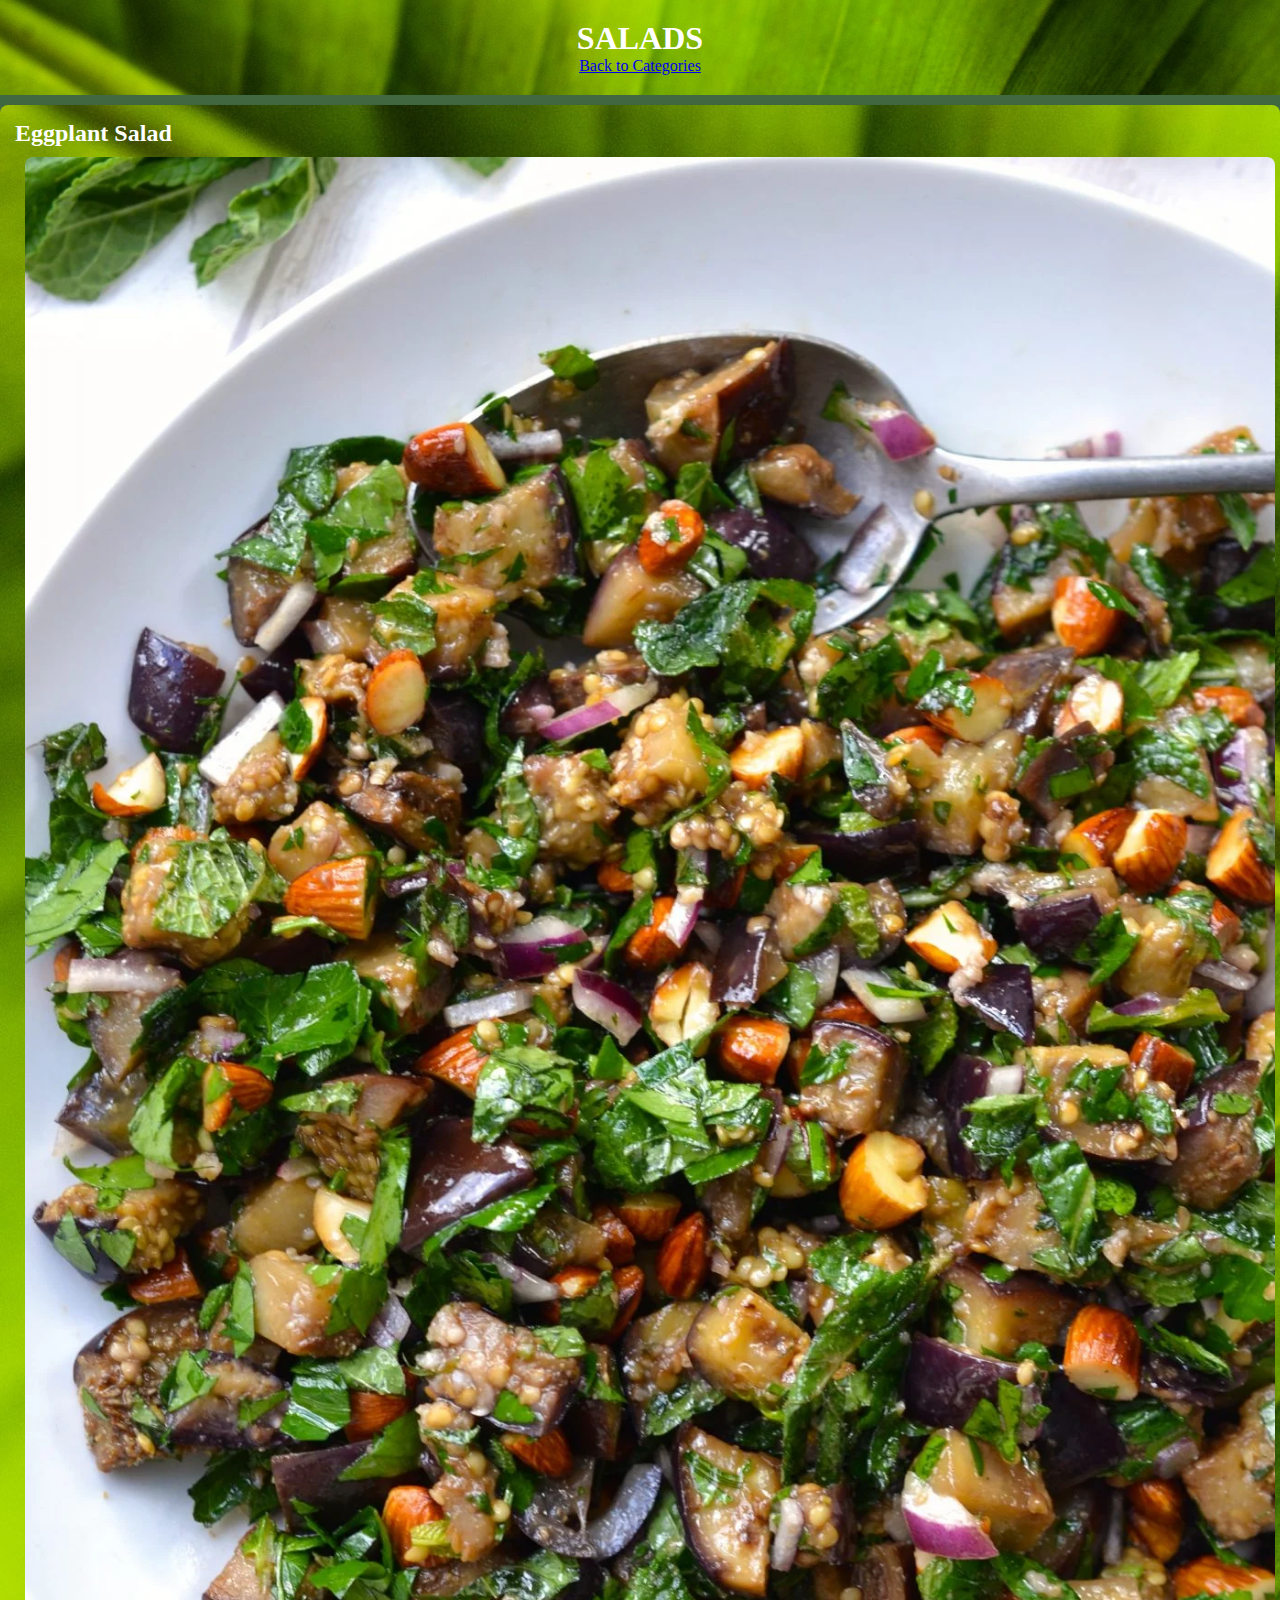
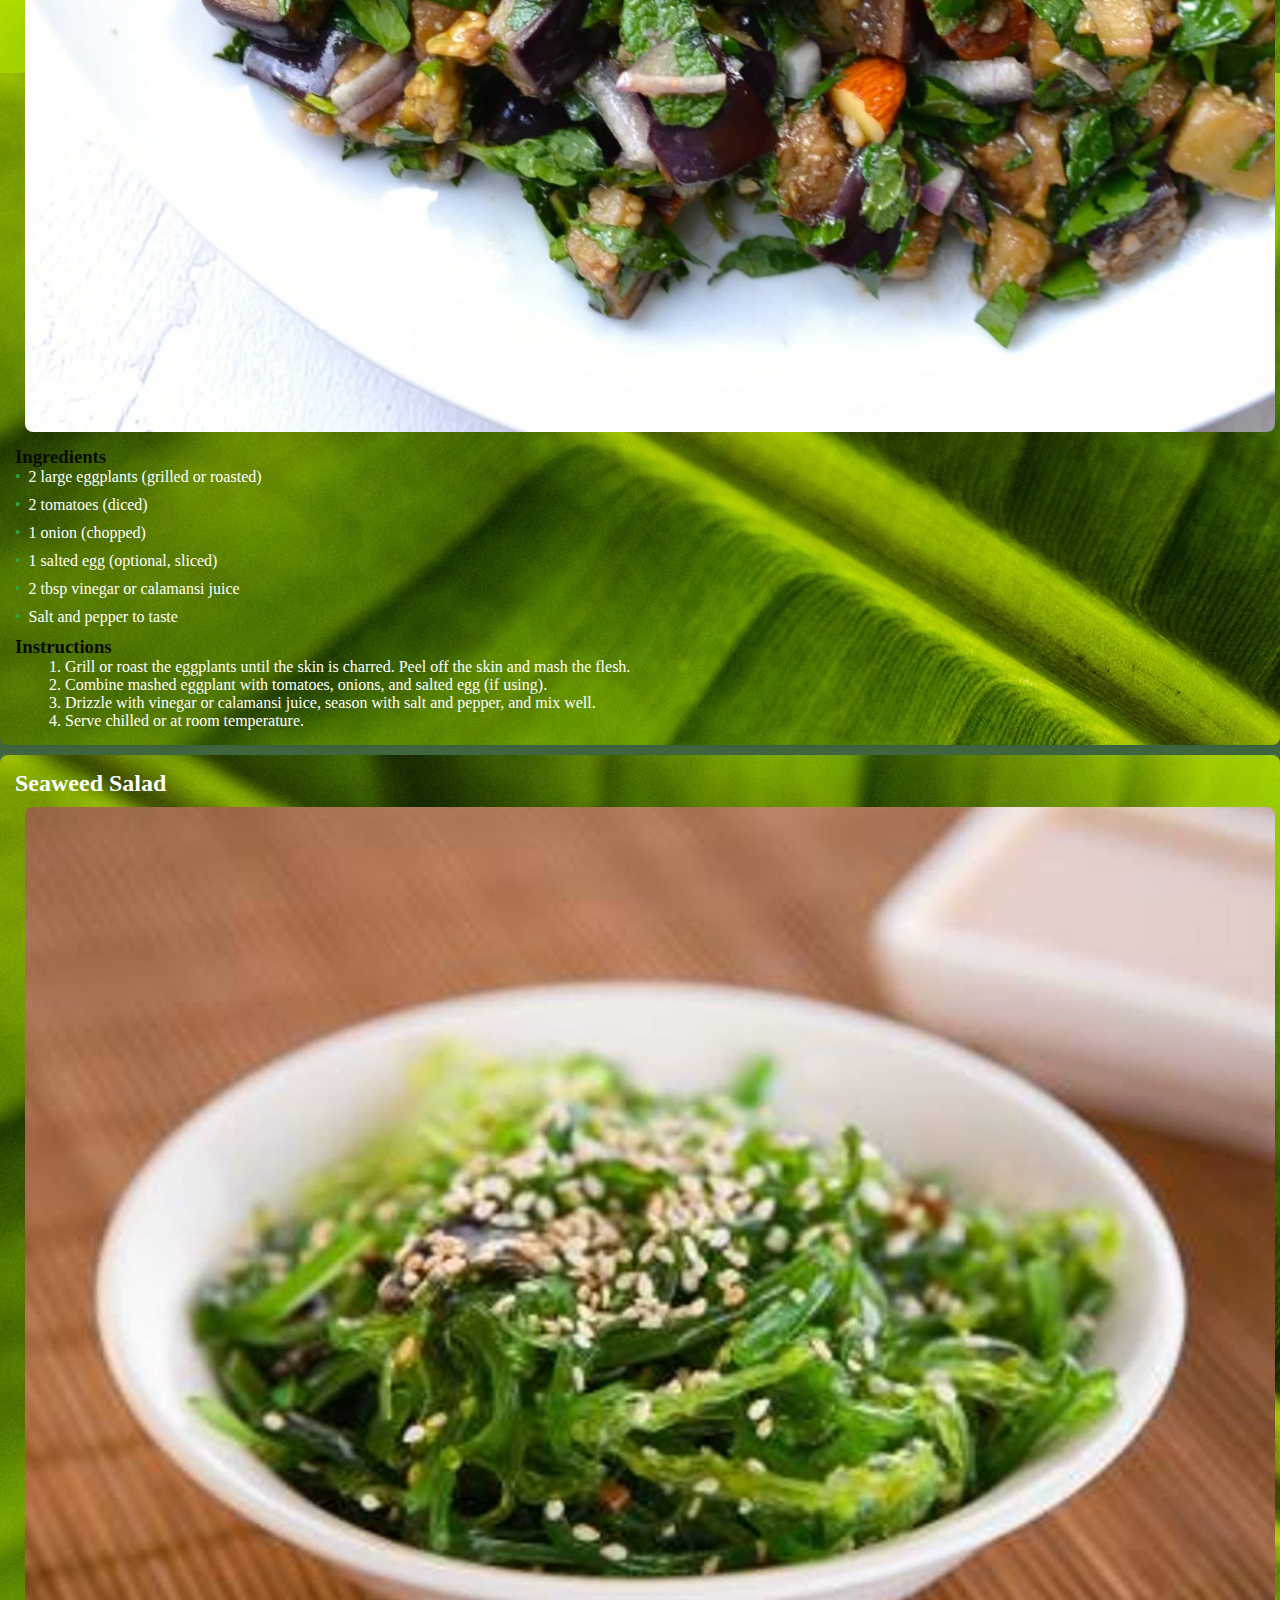
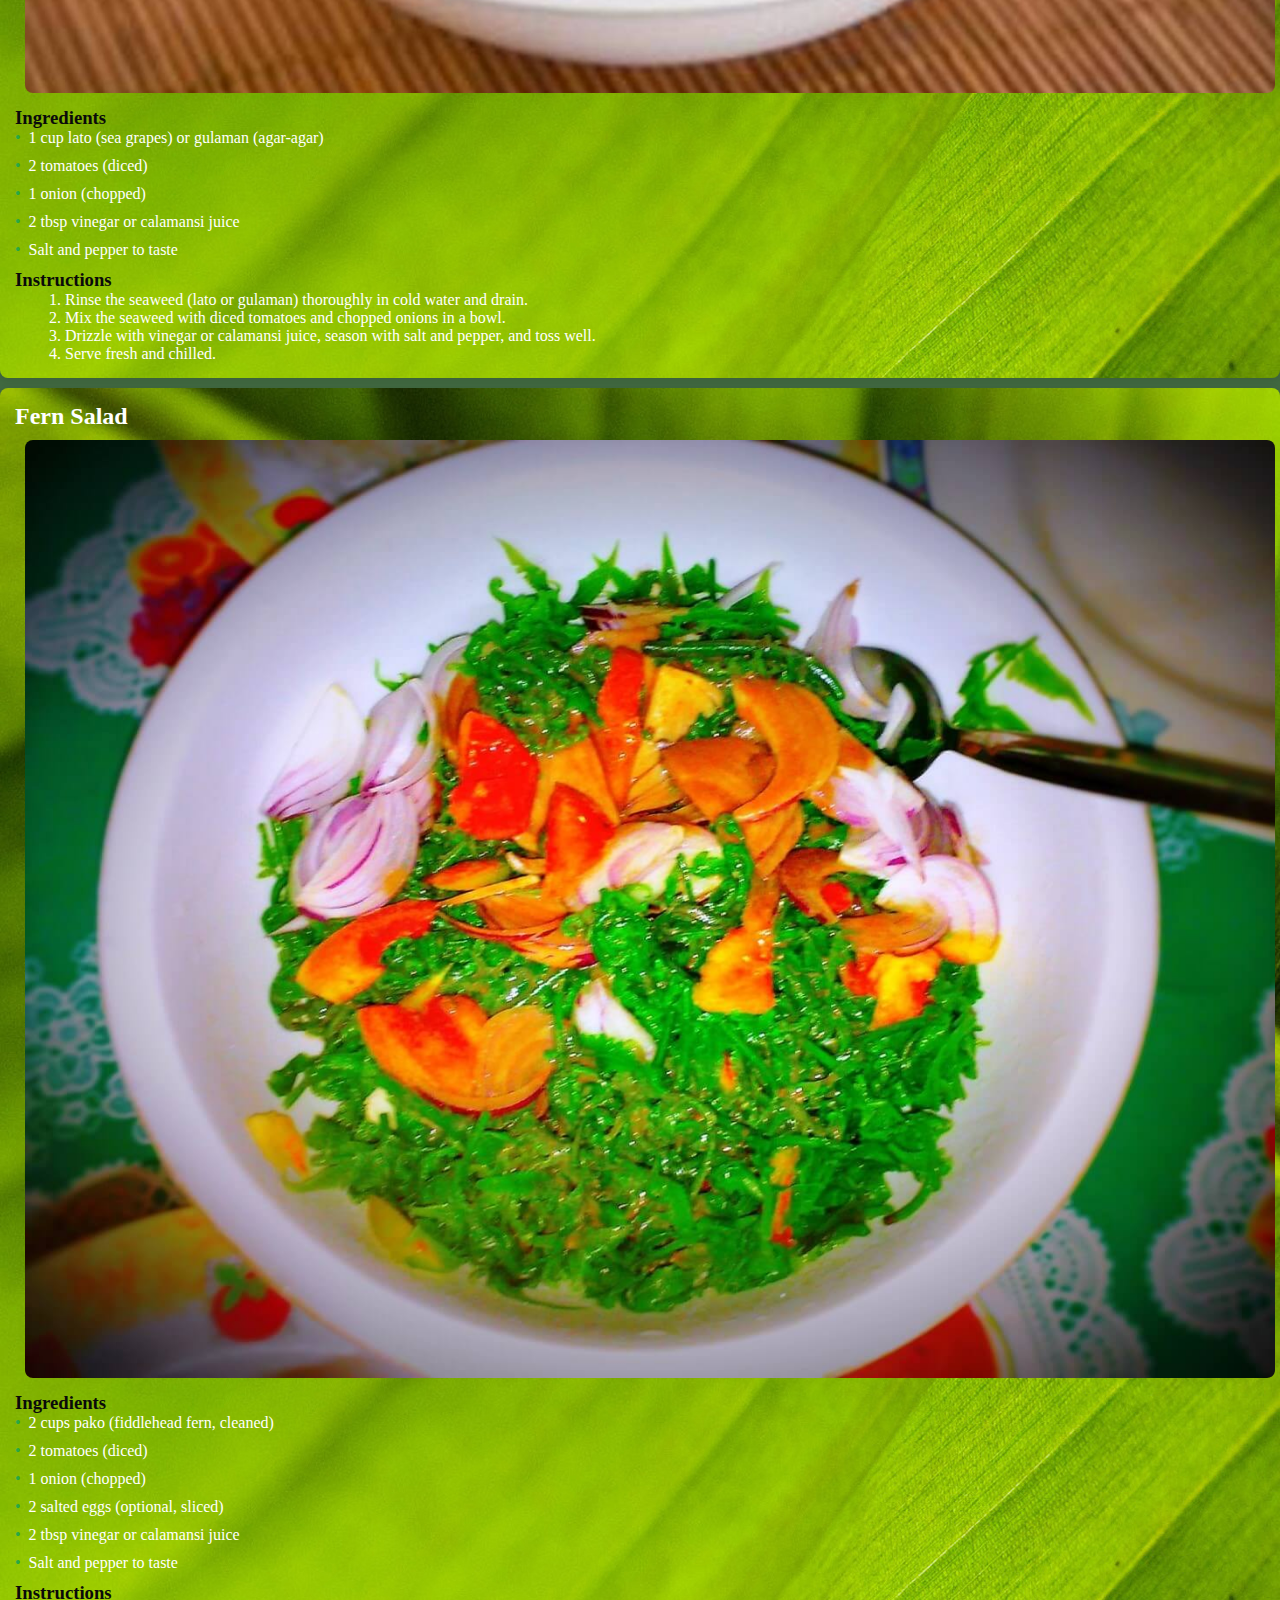
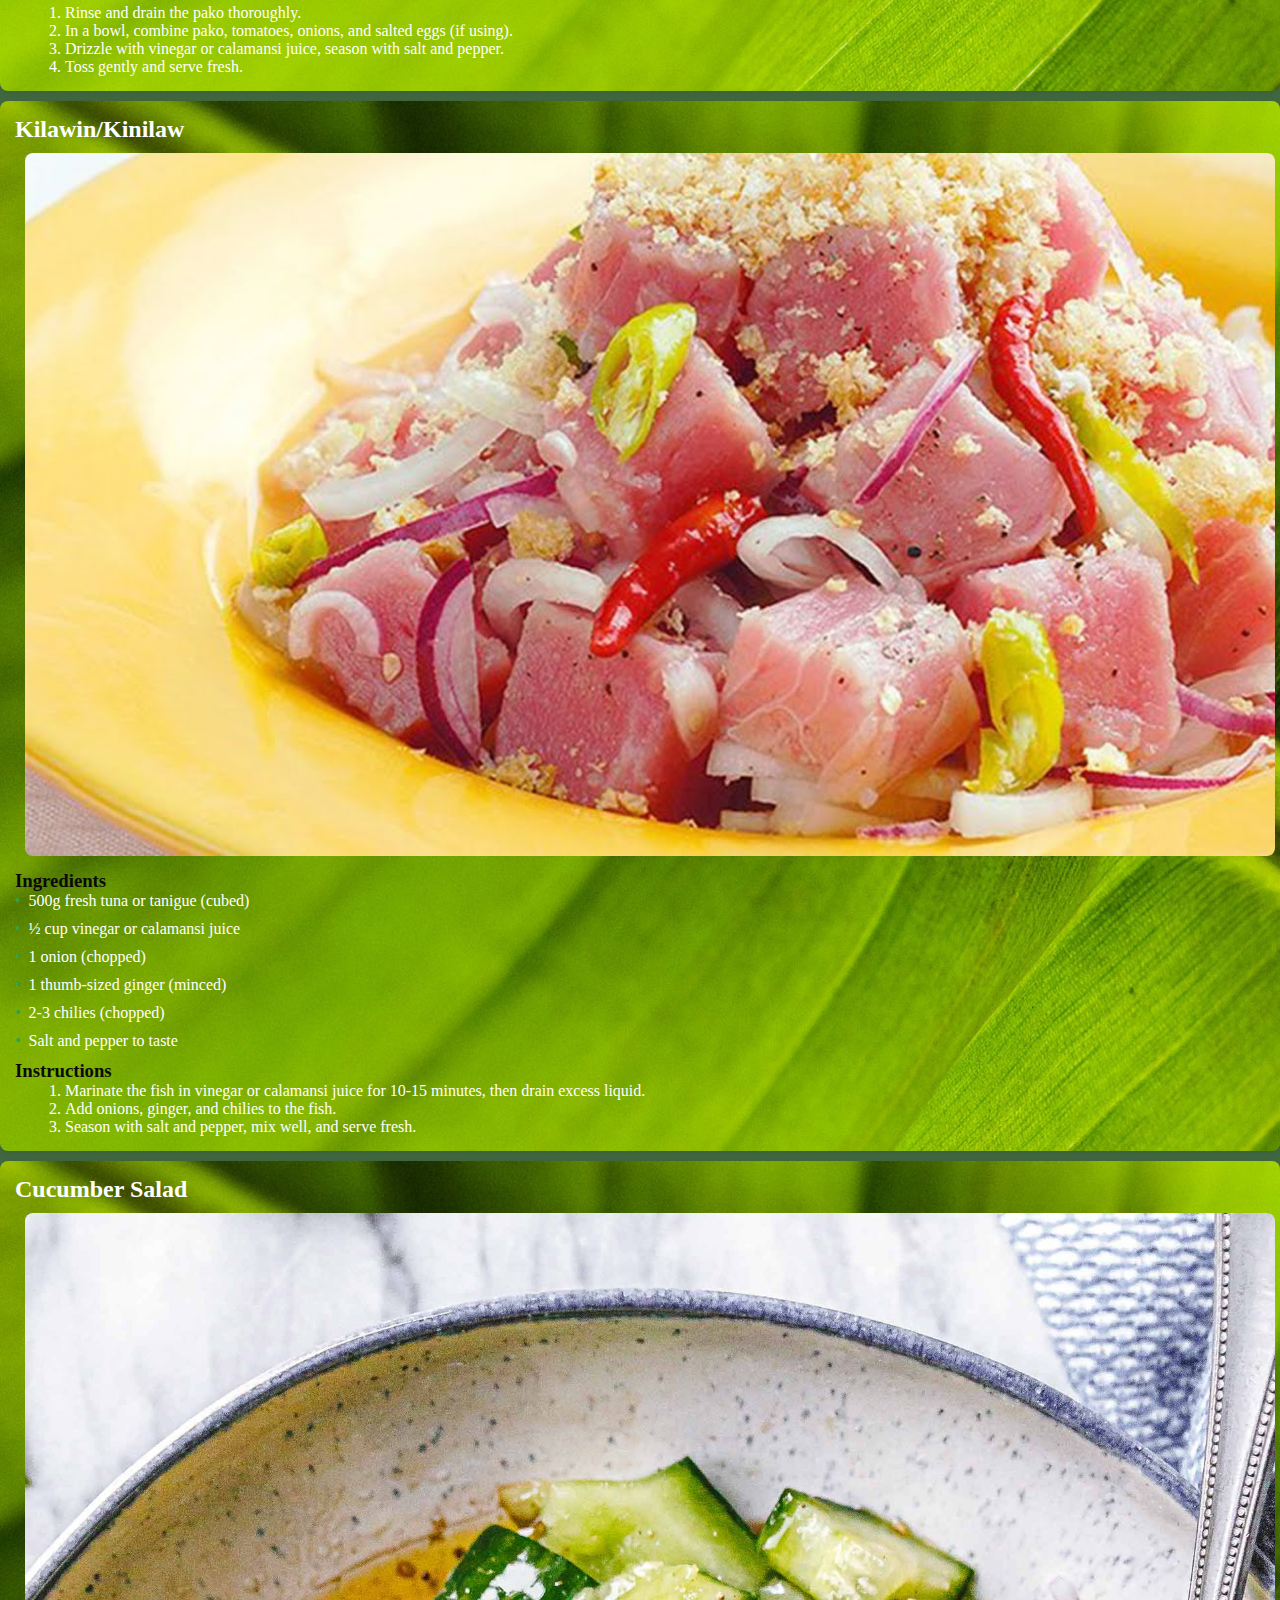
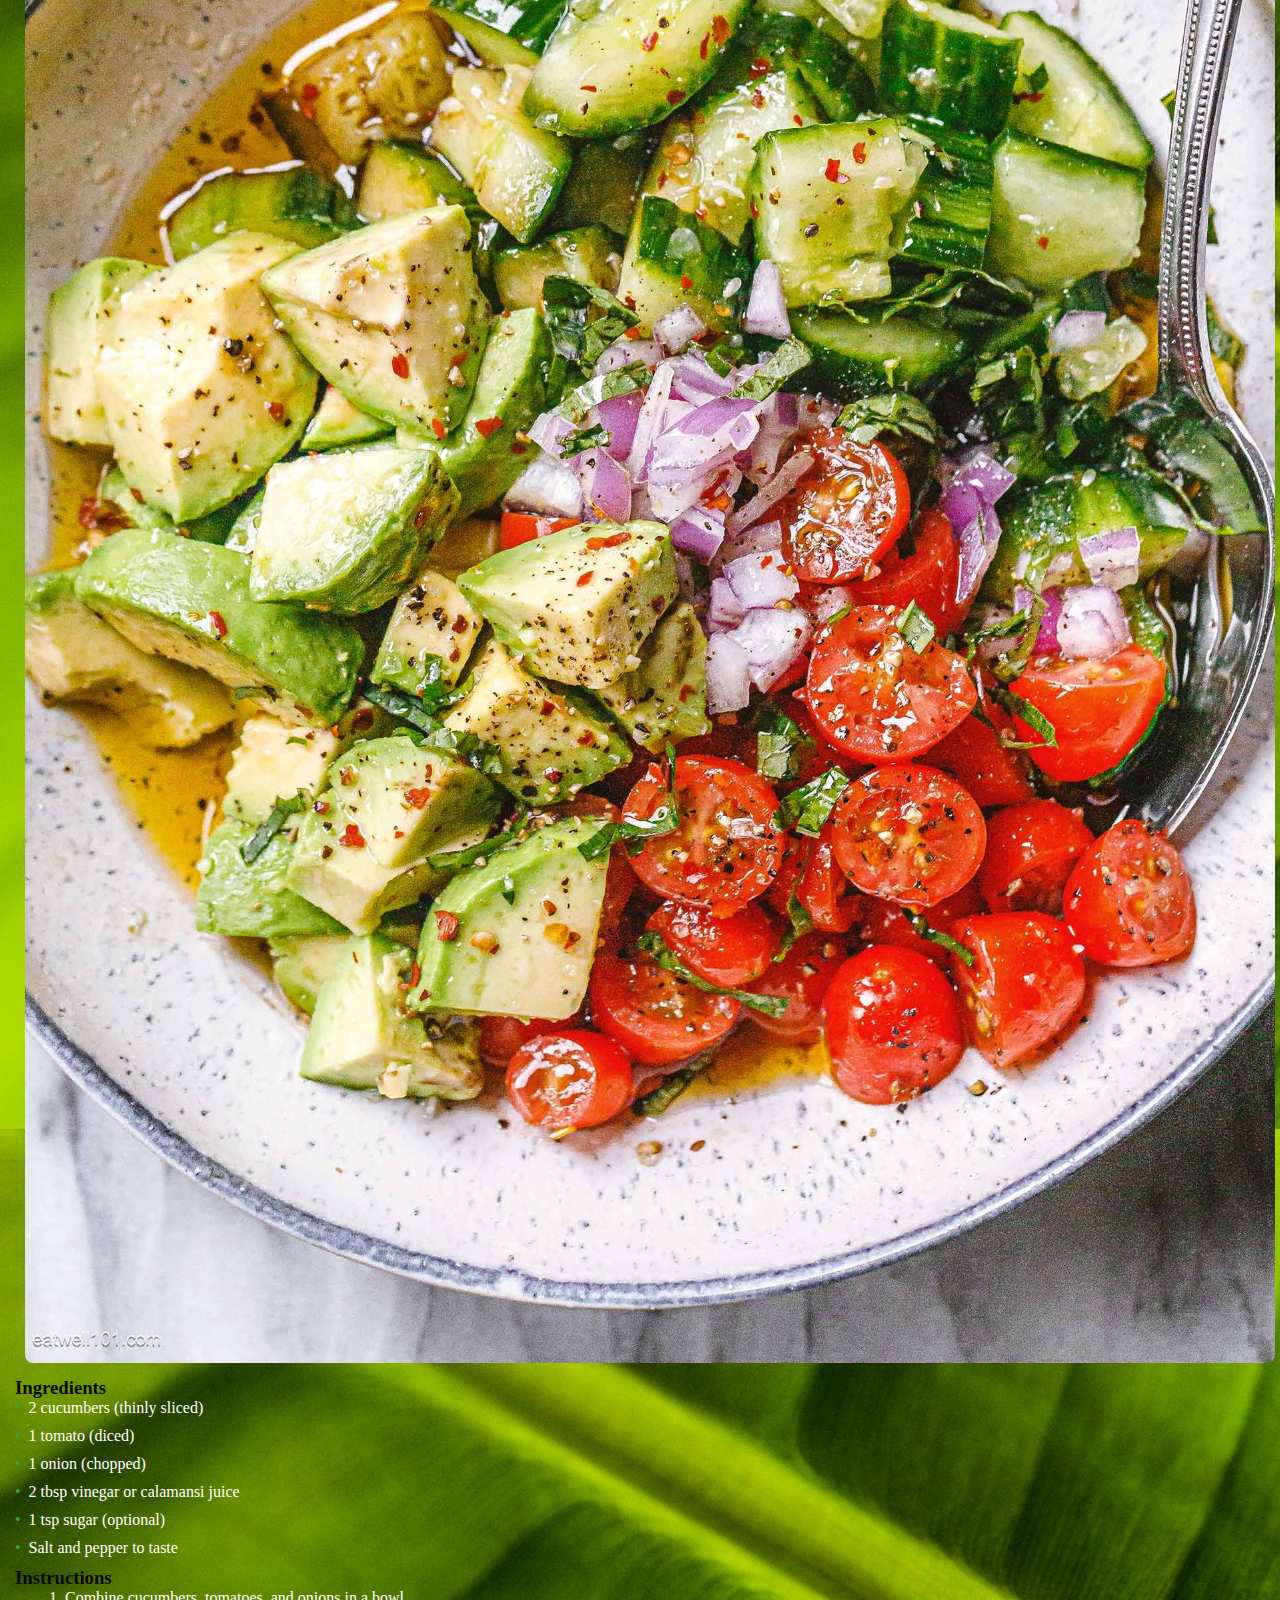
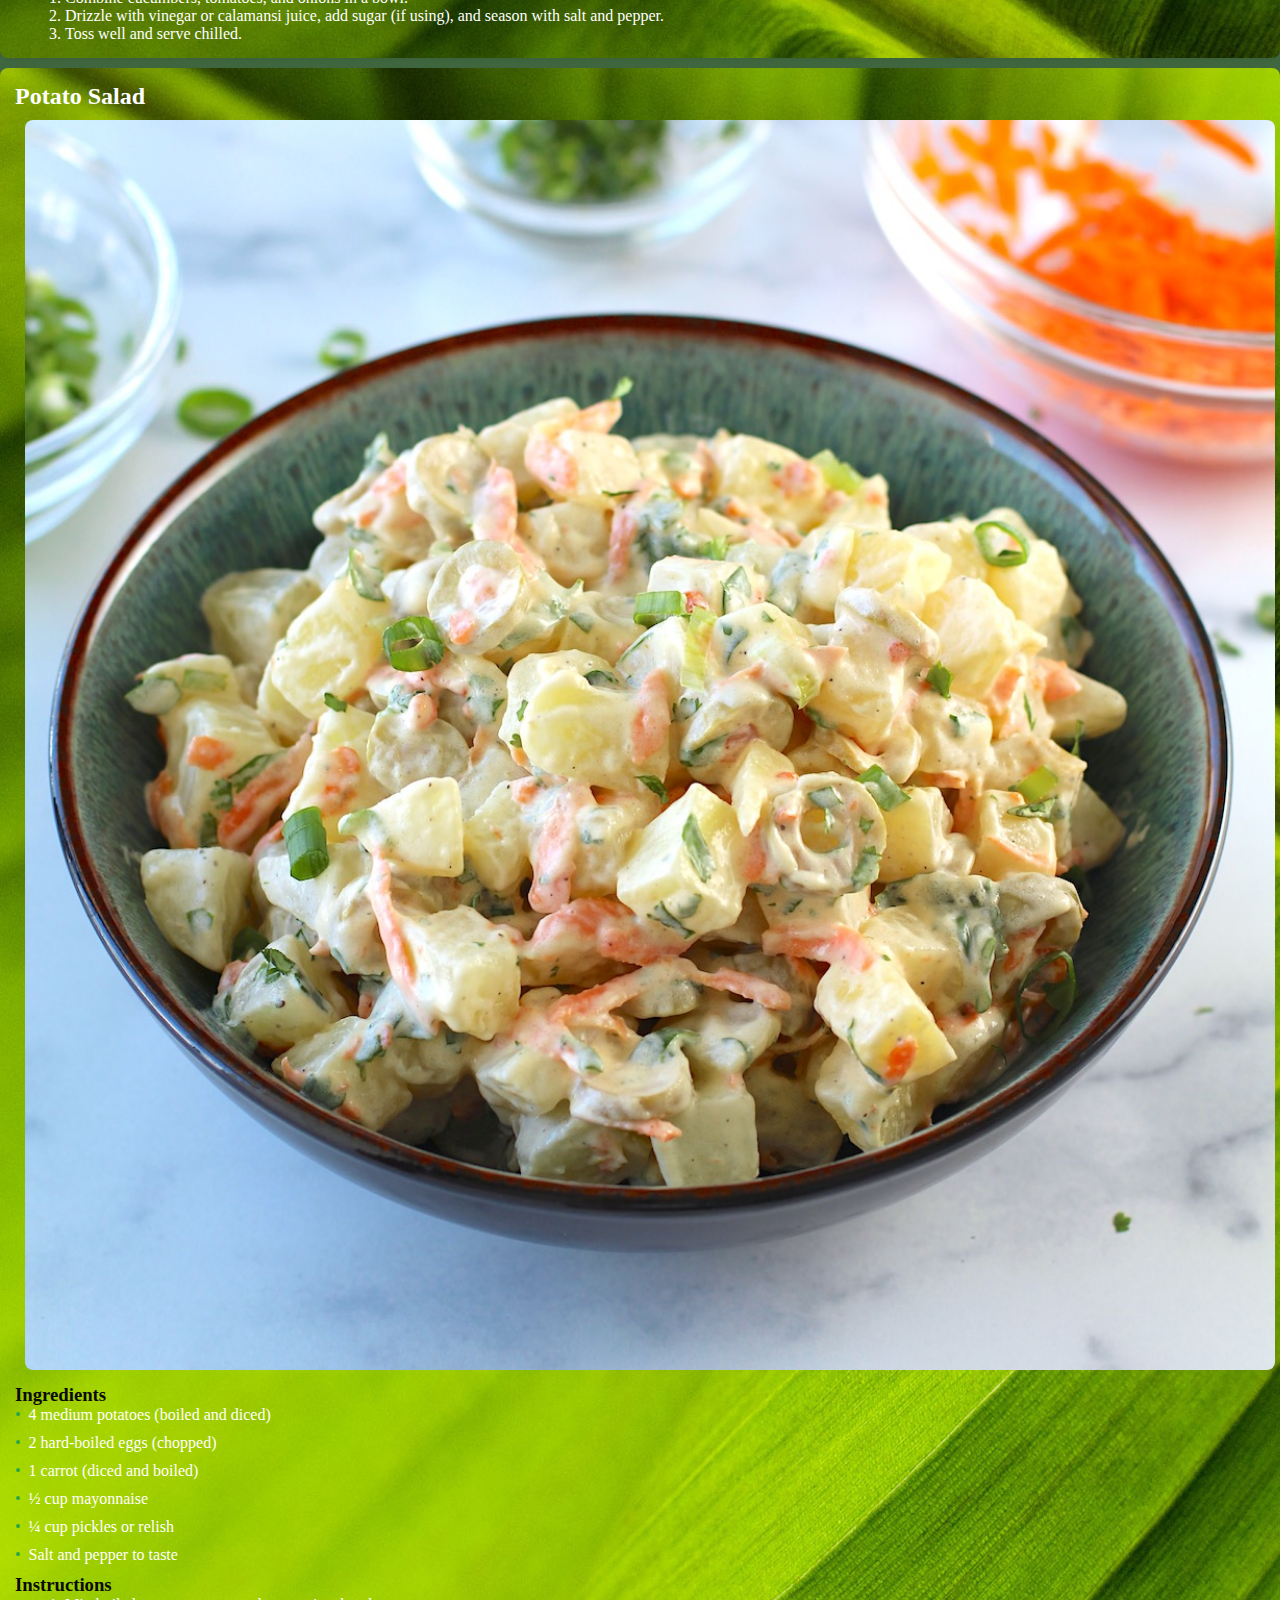
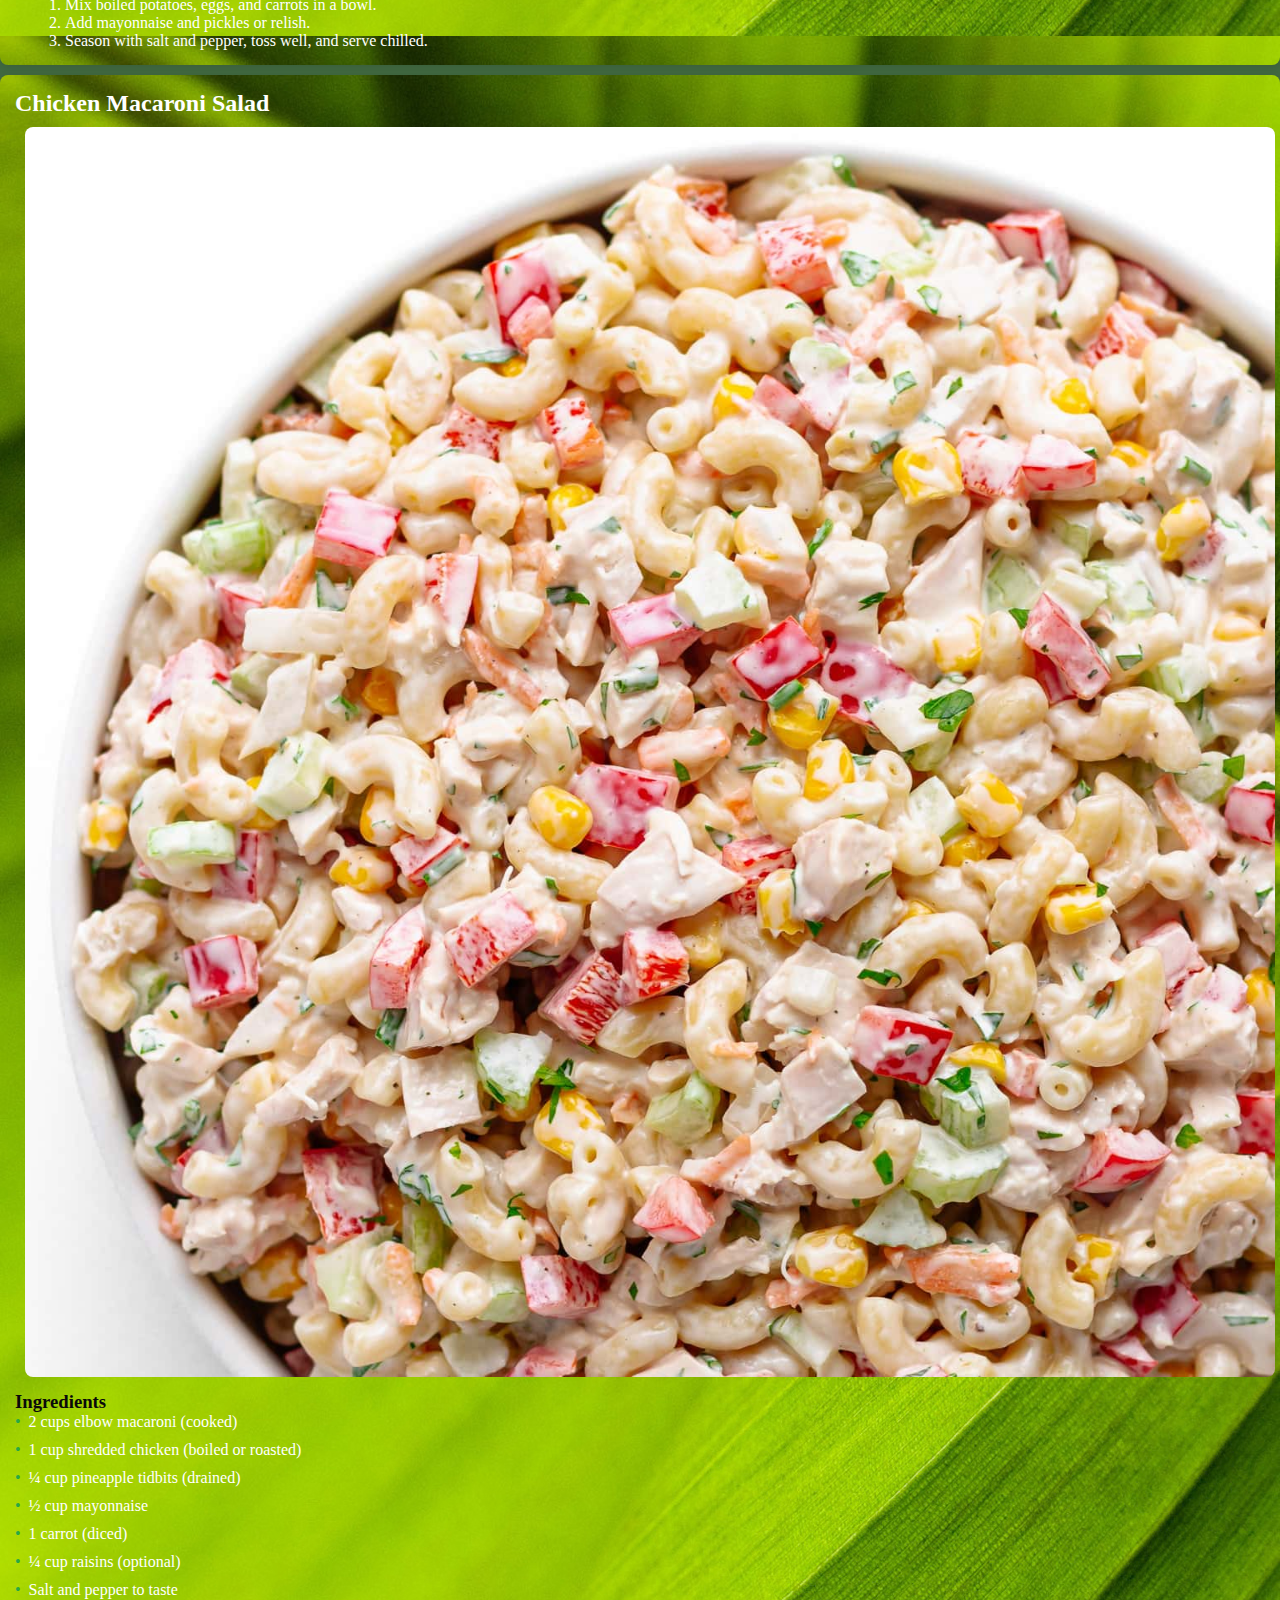
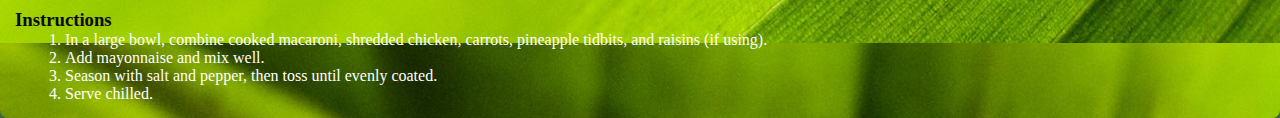
<file: salad.html>
<!DOCTYPE html>
<html lang="en">
<head>
    <meta charset="UTF-8">
    <meta name="viewport" content="width=device-width, initial-scale=1.0">
    <title>Recipe Details</title>
    <link rel="stylesheet" href="styles.css">
</head>
<body>

    <header>
        <h1>SALADS</h1>
        <a href="main.html" title="Back to Homepage">Back to Categories</a>
    </header>
    <section class="recipe-list">
        <div class="recipe">
        <h2>Eggplant Salad</h2>
         <img src="images/eggplant.webp" alt="Eggplant Salad" >
         <h3>Ingredients</h3>
         <ul>
             <li>2 large eggplants (grilled or roasted)</li>
             <li>2 tomatoes (diced)</li>
             <li>1 onion (chopped)</li>
             <li>1 salted egg (optional, sliced)</li>
             <li>2 tbsp vinegar or calamansi juice</li>
             <li>Salt and pepper to taste</li>
         </ul>
         <h3>Instructions</h3>
         <ol>
             <li>Grill or roast the eggplants until the skin is charred. Peel off the skin and mash the flesh.</li>
             <li>Combine mashed eggplant with tomatoes, onions, and salted egg (if using).</li>
             <li>Drizzle with vinegar or calamansi juice, season with salt and pepper, and mix well.</li>
             <li>Serve chilled or at room temperature.</li>
         </ol>
     </div>
     </section>

     <section class="recipe-list">
        <div class="recipe">
        <h2>Seaweed Salad</h2>
         <img src="images/seaweed.jpg" alt="Seaweed Salad" >
         <h3>Ingredients</h3>
         <ul>
             <li>1 cup lato (sea grapes) or gulaman (agar-agar)</li>
             <li>2 tomatoes (diced)</li>
             <li>1 onion (chopped)</li>
             <li>2 tbsp vinegar or calamansi juice</li>
             <li>Salt and pepper to taste</li>
         </ul>
         <h3>Instructions</h3>
         <ol>
             <li>Rinse the seaweed (lato or gulaman) thoroughly in cold water and drain.</li>
             <li>Mix the seaweed with diced tomatoes and chopped onions in a bowl.</li>
             <li>Drizzle with vinegar or calamansi juice, season with salt and pepper, and toss well.</li>
             <li>Serve fresh and chilled.</li>
         </ol>
     </div>
     </section>


     <section class="recipe-list">
        <div class="recipe">
        <h2>Fern Salad</h2>
        <img src="images/fern.jpg" alt="Fern Salad" >
         <h3>Ingredients</h3>
         <ul>
             <li>2 cups pako (fiddlehead fern, cleaned)</li>
             <li>2 tomatoes (diced)</li>
             <li>1 onion (chopped)</li>
             <li>2 salted eggs (optional, sliced)</li>
             <li>2 tbsp vinegar or calamansi juice</li>
             <li>Salt and pepper to taste</li>
         </ul>
         <h3>Instructions</h3>
         <ol>
             <li>Rinse and drain the pako thoroughly.</li>
             <li>In a bowl, combine pako, tomatoes, onions, and salted eggs (if using).</li>
             <li>Drizzle with vinegar or calamansi juice, season with salt and pepper.</li>
             <li>Toss gently and serve fresh.</li>
        </ol>
     </div>
     </section>


     <section class="recipe-list">
        <div class="recipe">
        <h2>Kilawin/Kinilaw</h2>
         <img src="images/kilawin.jpg" alt="Kilawin/Kinilaw" >
         <h3>Ingredients</h3>
         <ul>
             <li>500g fresh tuna or tanigue (cubed)</li>
             <li>½ cup vinegar or calamansi juice</li>
             <li>1 onion (chopped)</li>
             <li>1 thumb-sized ginger (minced)</li>
             <li>2-3 chilies (chopped)</li>
             <li>Salt and pepper to taste</li>
         </ul>
         <h3>Instructions</h3>
         <ol>
             <li>Marinate the fish in vinegar or calamansi juice for 10-15 minutes, then drain excess liquid.</li>
             <li>Add onions, ginger, and chilies to the fish.</li>
             <li>Season with salt and pepper, mix well, and serve fresh.</li>
         </ol>
     </div>
     </section>

     <section class="recipe-list">
        <div class="recipe">
            <h2>Cucumber Salad</h2>
         <img src="images/cucumber.jpg" alt="Cucumber Salad" >
         <h3>Ingredients</h3>
         <ul>
             <li>2 cucumbers (thinly sliced)</li>
             <li>1 tomato (diced)</li>
             <li>1 onion (chopped)</li>
             <li>2 tbsp vinegar or calamansi juice</li>
             <li>1 tsp sugar (optional)</li>
             <li>Salt and pepper to taste</li>
         </ul>
         <h3>Instructions</h3>
         <ol>
             <li>Combine cucumbers, tomatoes, and onions in a bowl.</li>
             <li>Drizzle with vinegar or calamansi juice, add sugar (if using), and season with salt and pepper.</li>
             <li>Toss well and serve chilled.</li>
         </ol>
     </div>
     </section>

     <section class="recipe-list">
        <div class="recipe">
            <h2>Potato Salad</h2>
         <img src="images/potato.jpeg" alt="Potato Salad" >
         <h3>Ingredients</h3>
         <ul>
             <li>4 medium potatoes (boiled and diced)</li>
             <li>2 hard-boiled eggs (chopped)</li>
             <li>1 carrot (diced and boiled)</li>
             <li>½ cup mayonnaise</li>
             <li>¼ cup pickles or relish</li>
             <li>Salt and pepper to taste</li>
         </ul>
         <h3>Instructions</h3>
         <ol>
             <li>Mix boiled potatoes, eggs, and carrots in a bowl.</li>
             <li>Add mayonnaise and pickles or relish.</li>
             <li>Season with salt and pepper, toss well, and serve chilled.</li>
         </ol>
     </div>
     </section>

     <section class="recipe-list">
        <div class="recipe">
            <h2>Chicken Macaroni Salad</h2>
         <img src="images/chicken.jpg" alt="Chicken Macaroni Salad" >
         <h3>Ingredients</h3>
         <ul>
             <li>2 cups elbow macaroni (cooked)</li>
             <li>1 cup shredded chicken (boiled or roasted)</li>
             <li>¼ cup pineapple tidbits (drained)</li>
             <li>½ cup mayonnaise</li>
             <li>1 carrot (diced)</li>
             <li>¼ cup raisins (optional)</li>
             <li>Salt and pepper to taste</li>
         </ul>
         <h3>Instructions</h3>
         <ol>
             <li>In a large bowl, combine cooked macaroni, shredded chicken, carrots, pineapple tidbits, and raisins (if using).</li>
             <li>Add mayonnaise and mix well.</li>
             <li>Season with salt and pepper, then toss until evenly coated.</li>
             <li>Serve chilled.</li>
        </ol>
     </div>
     </section>

</body>
</html>
</file>
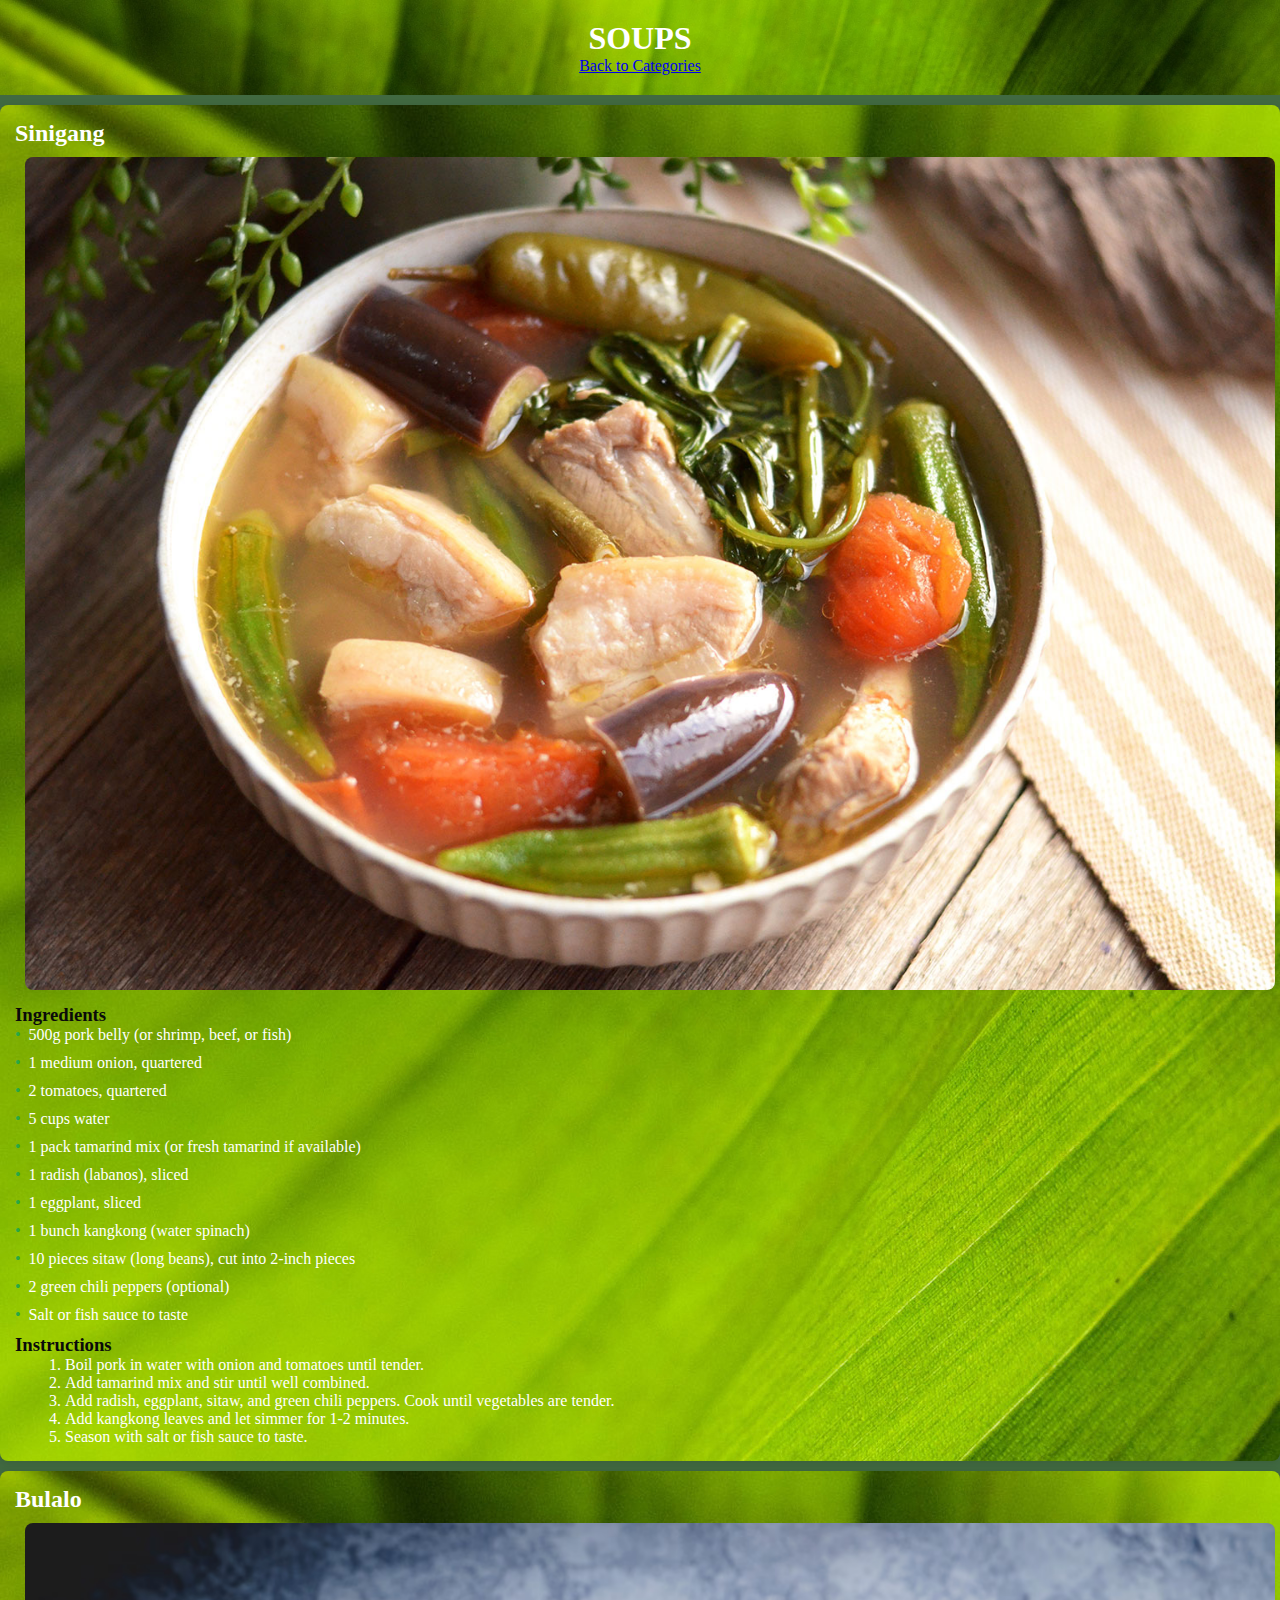
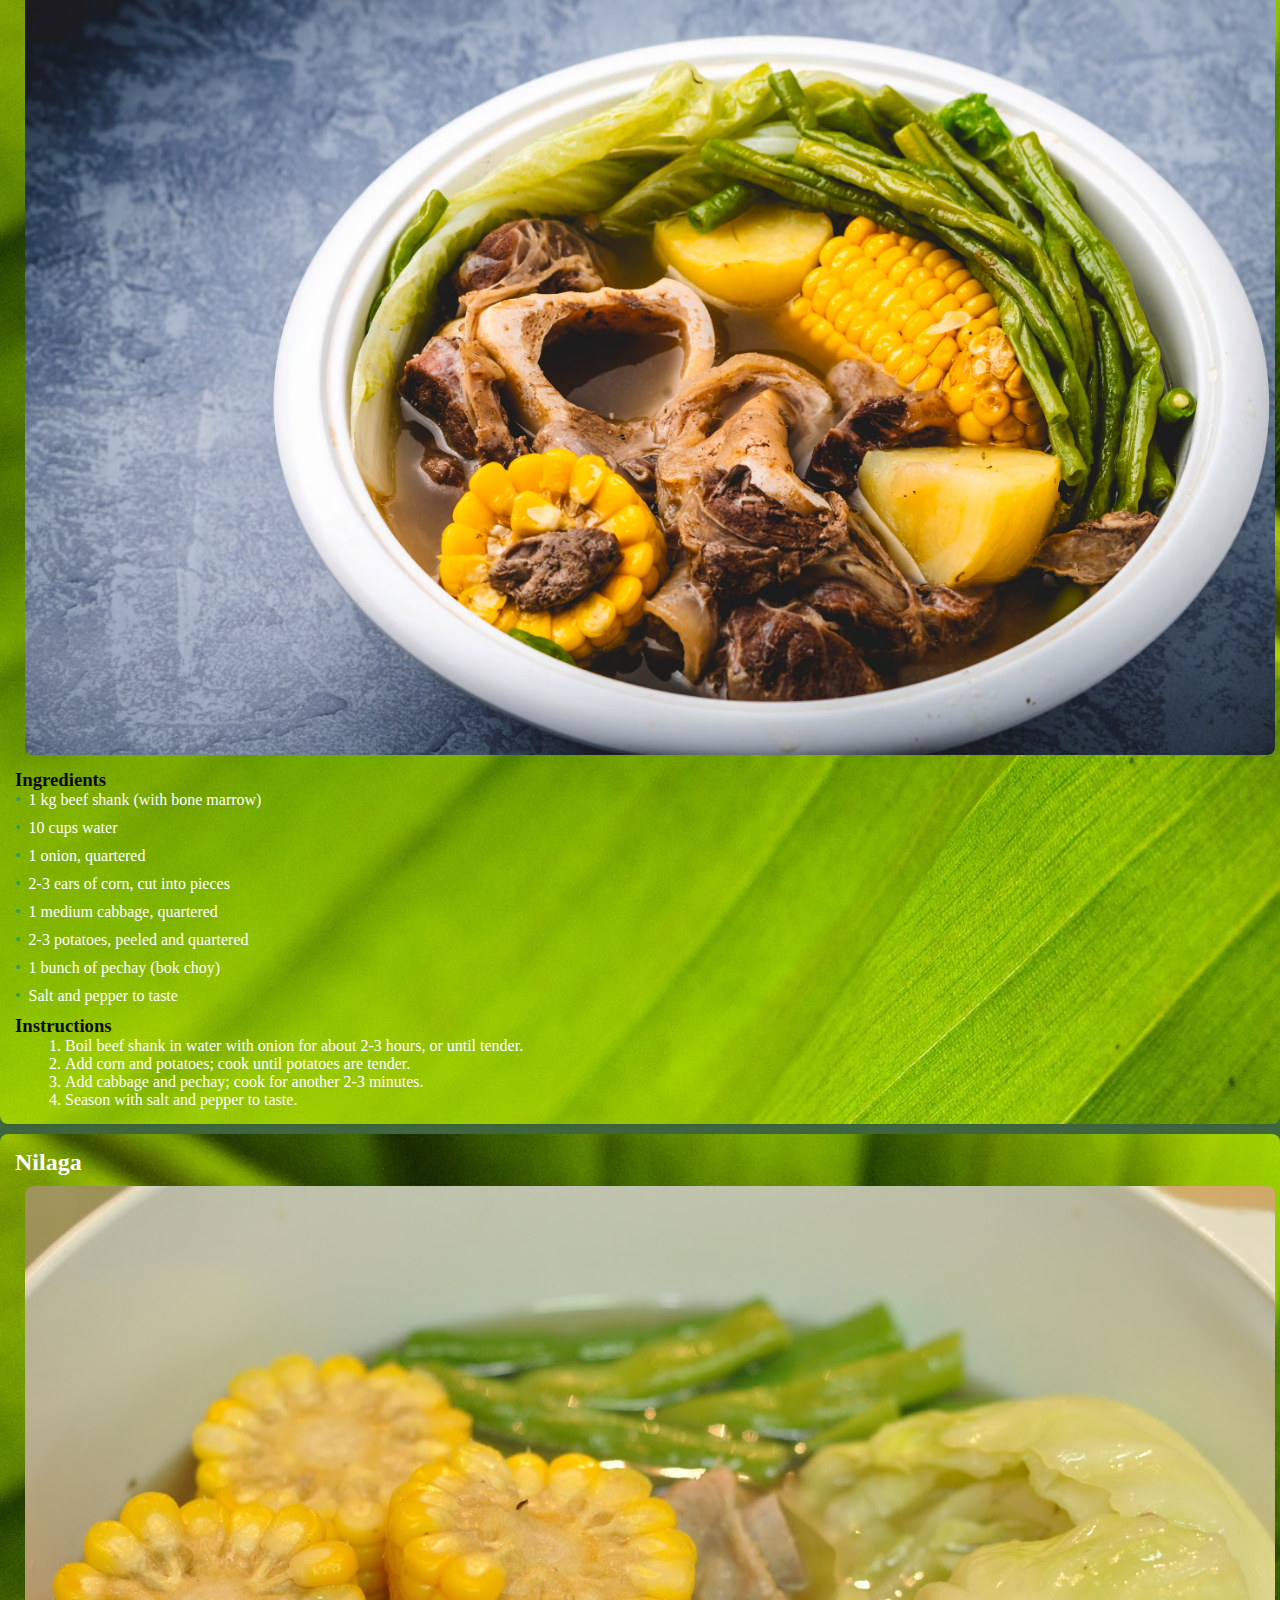
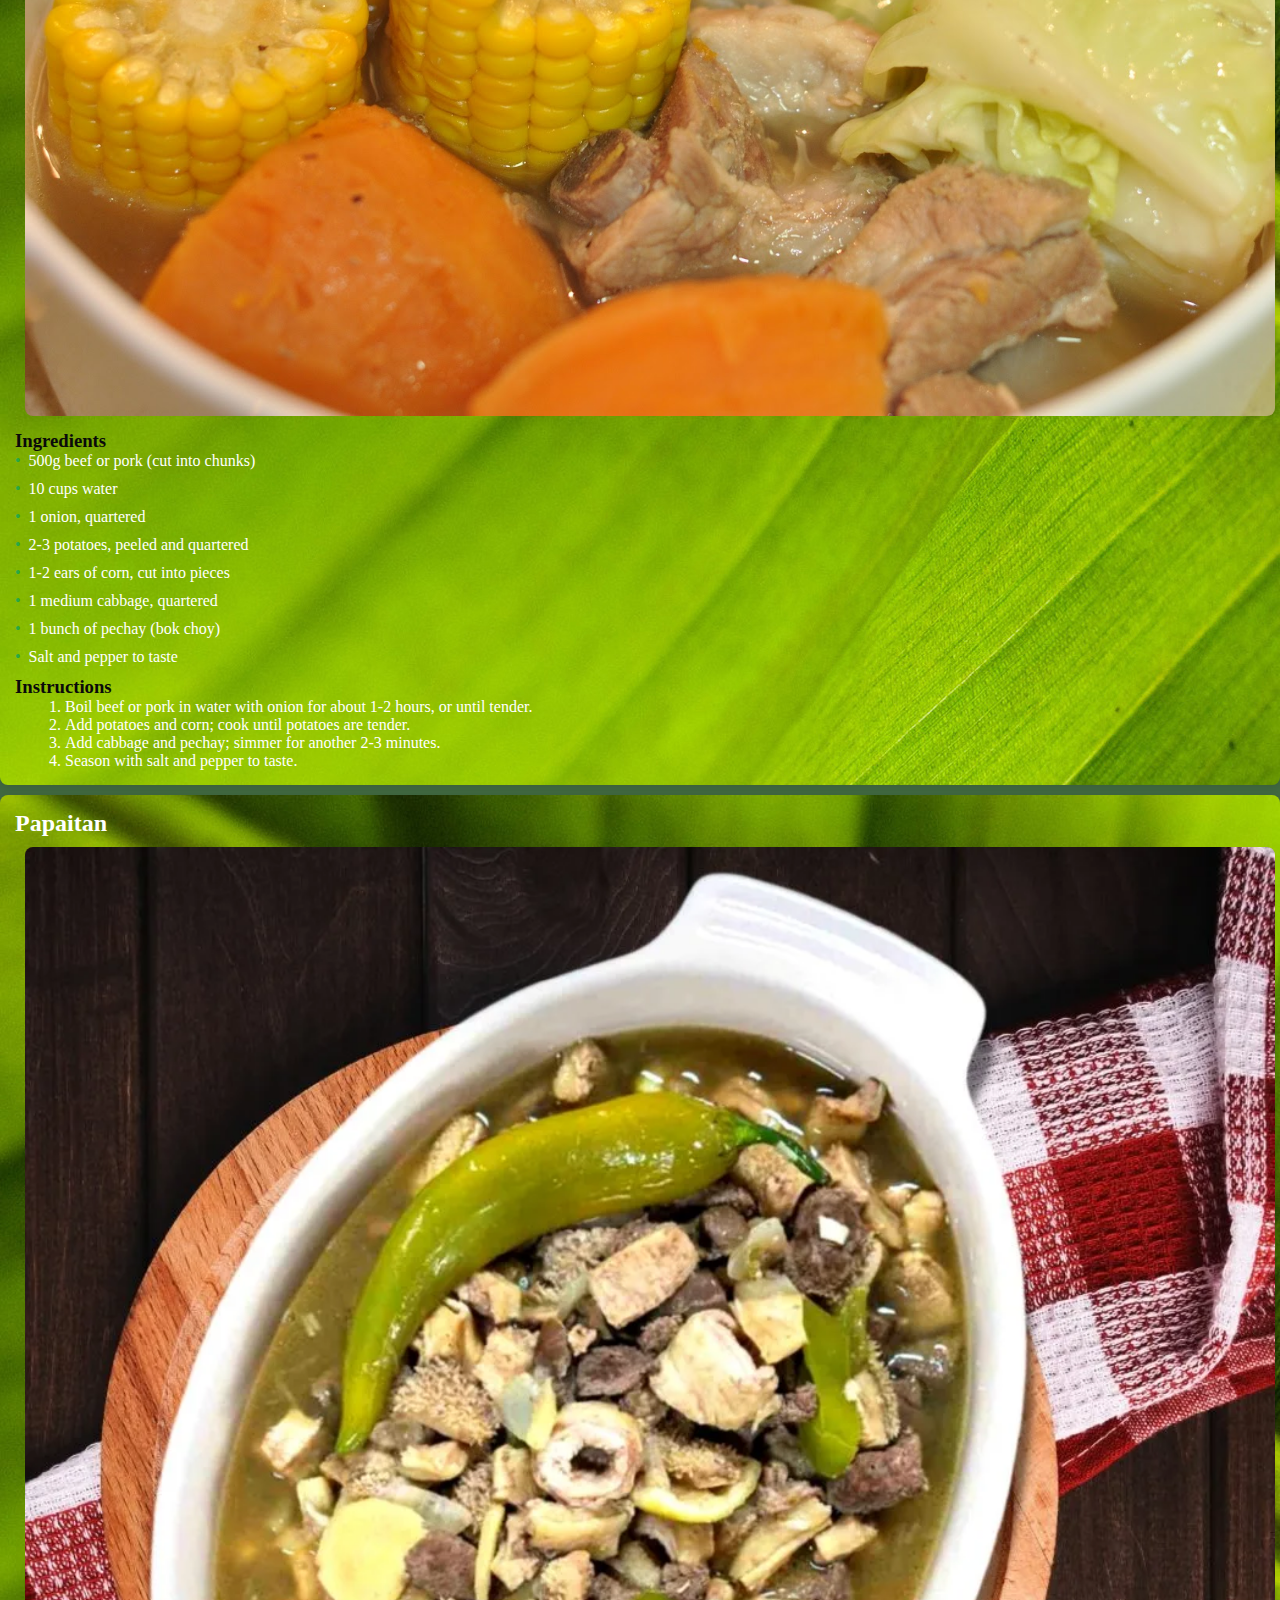
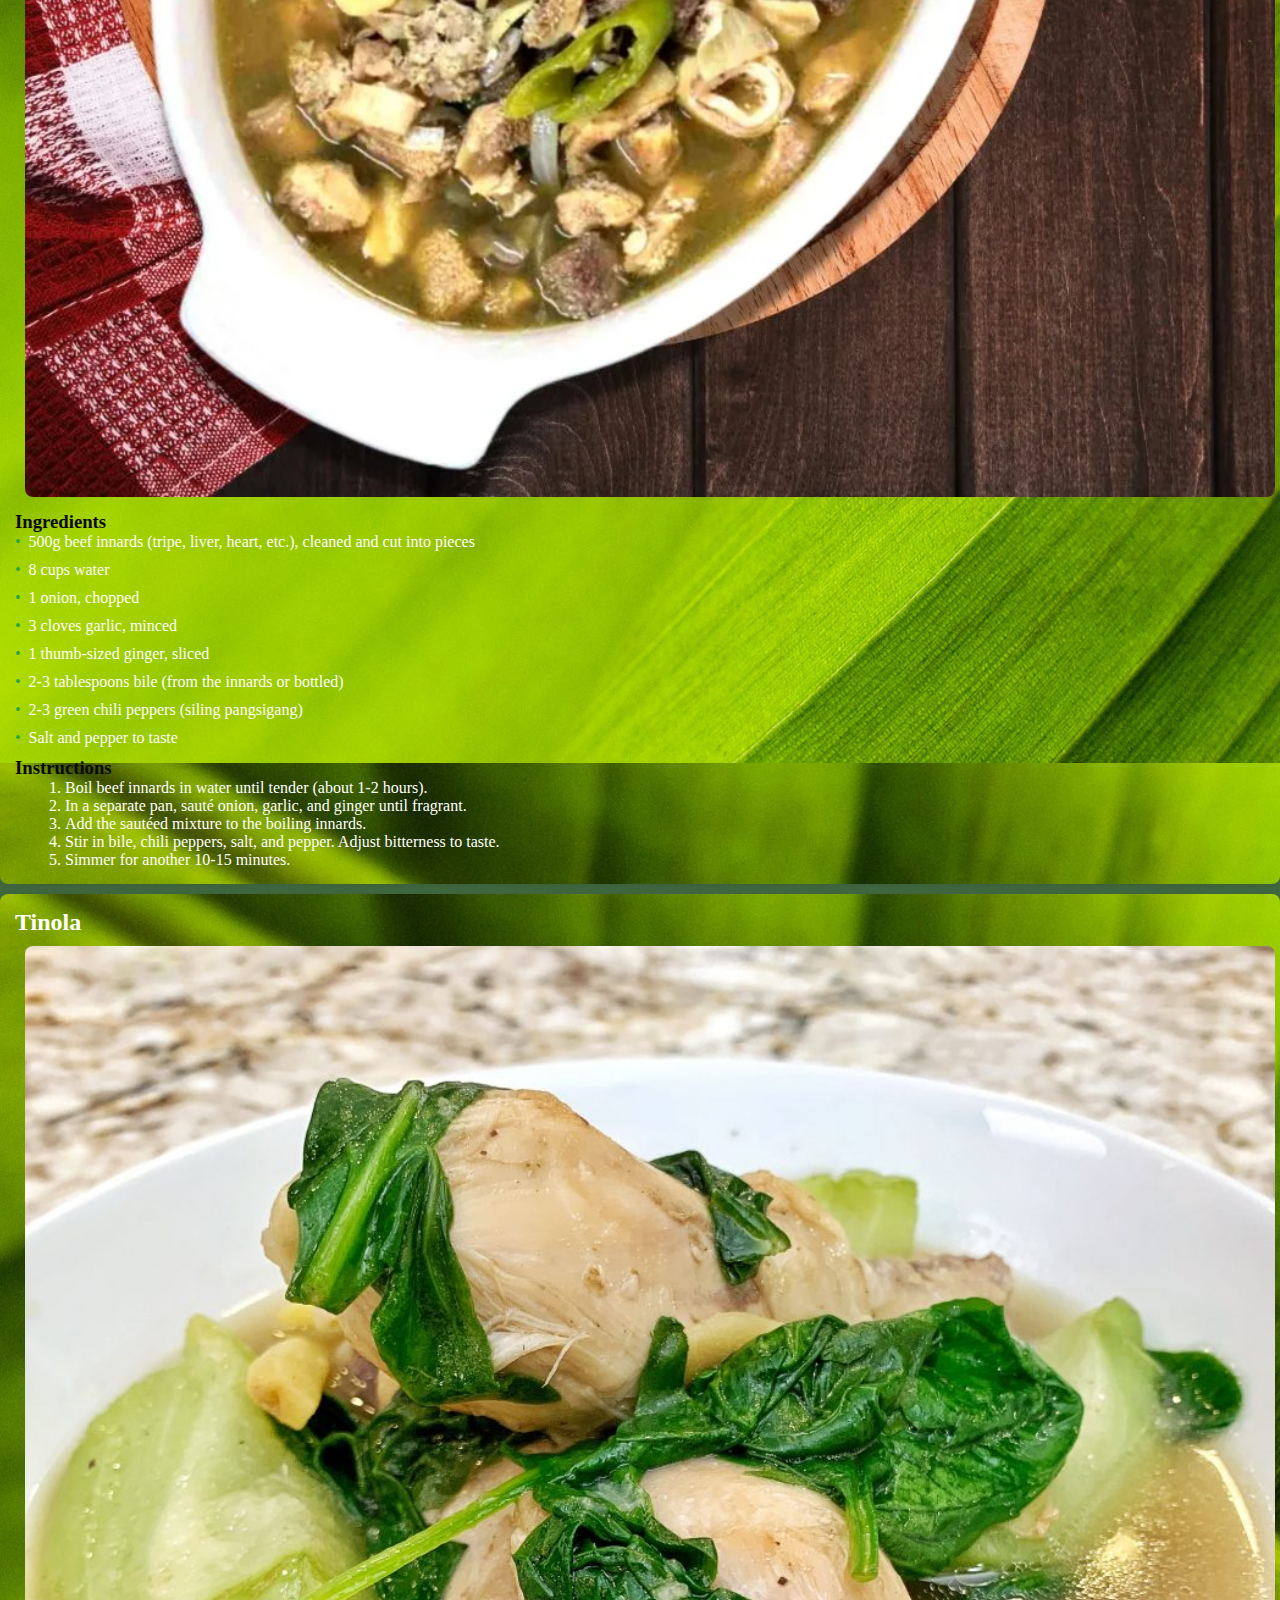
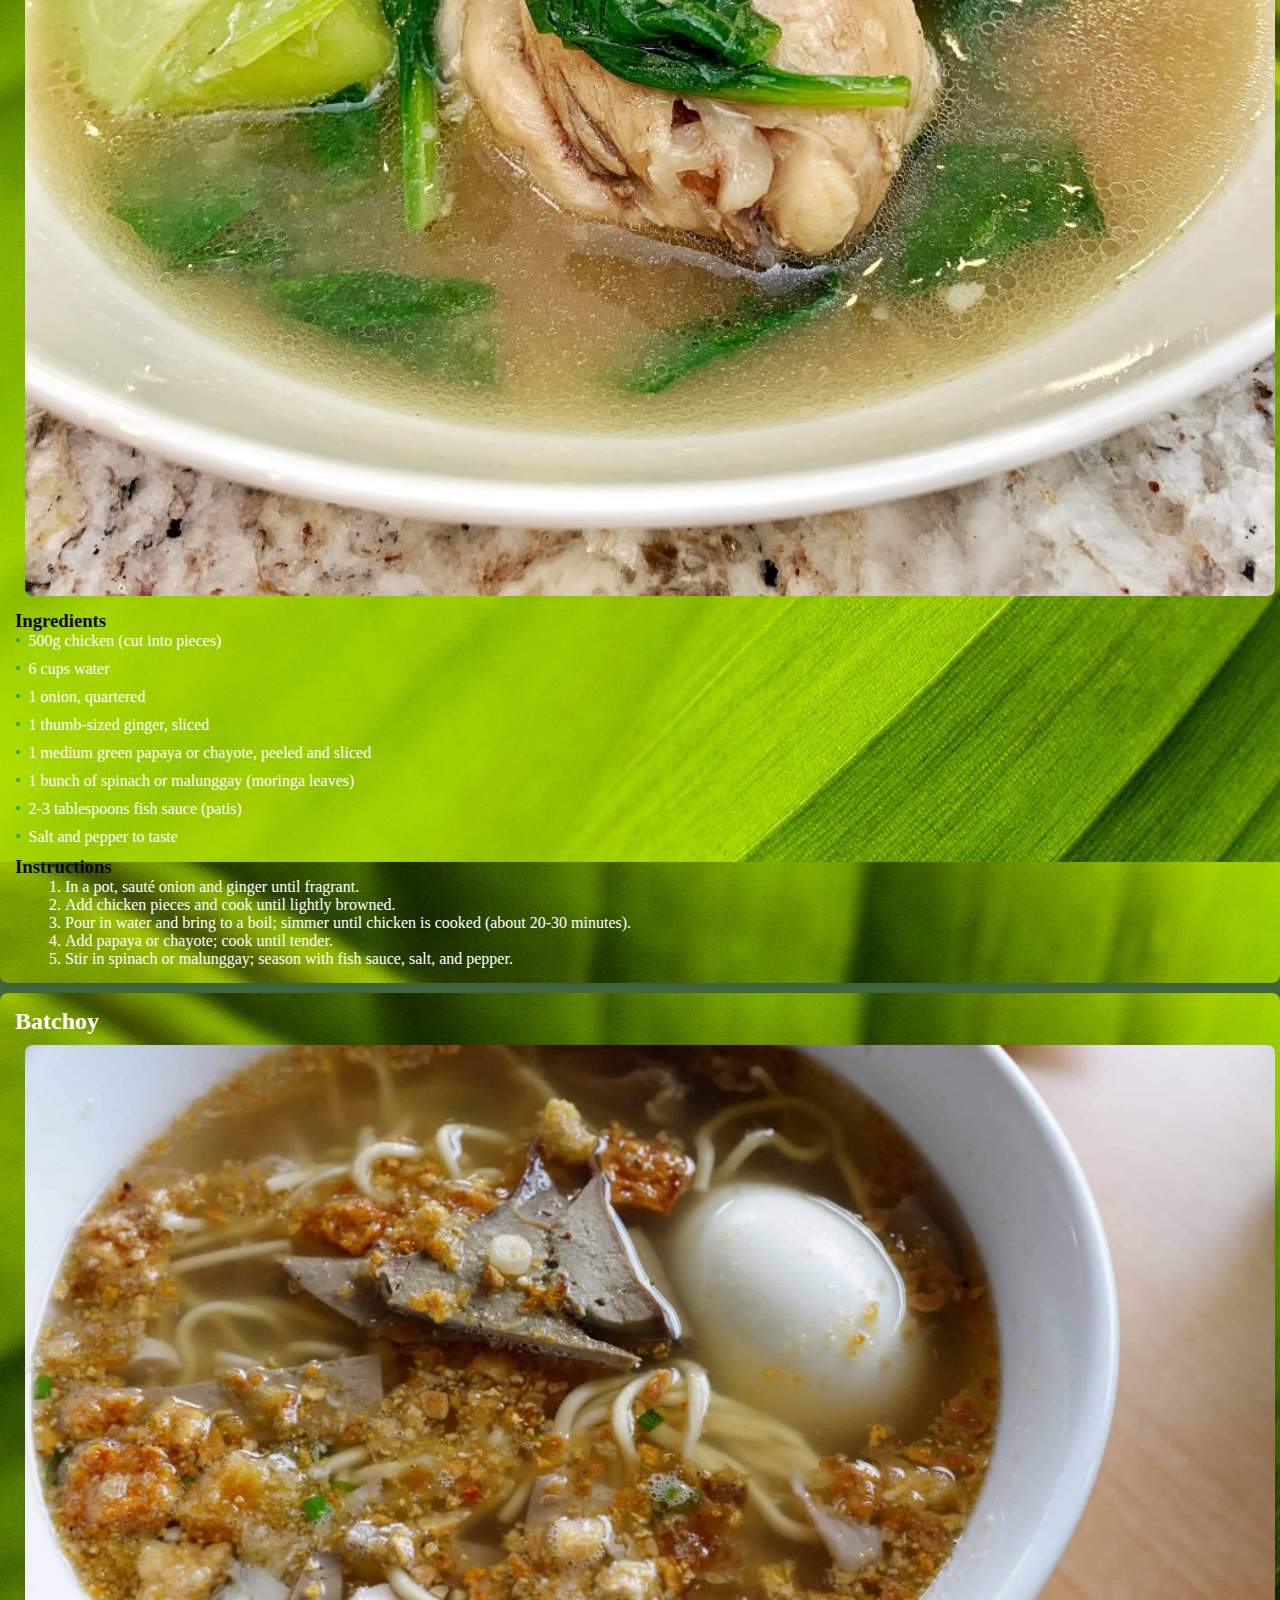
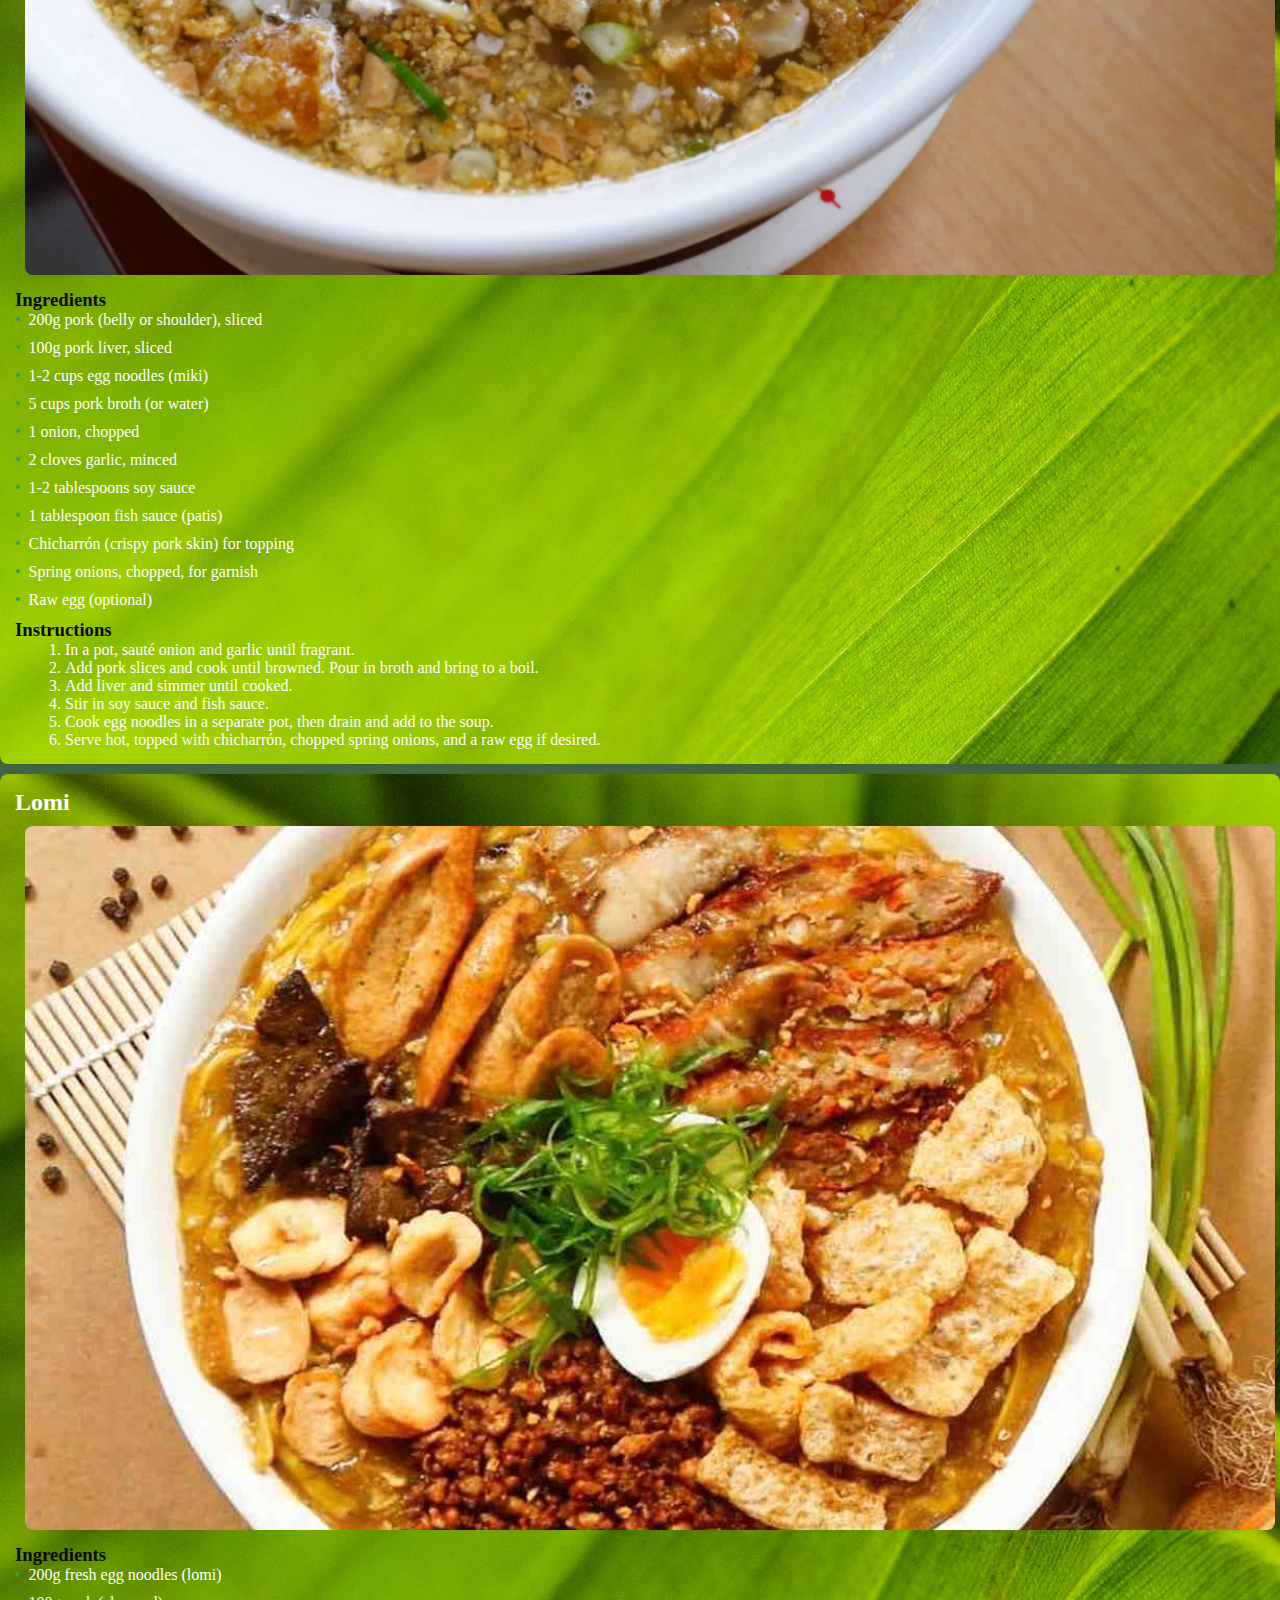
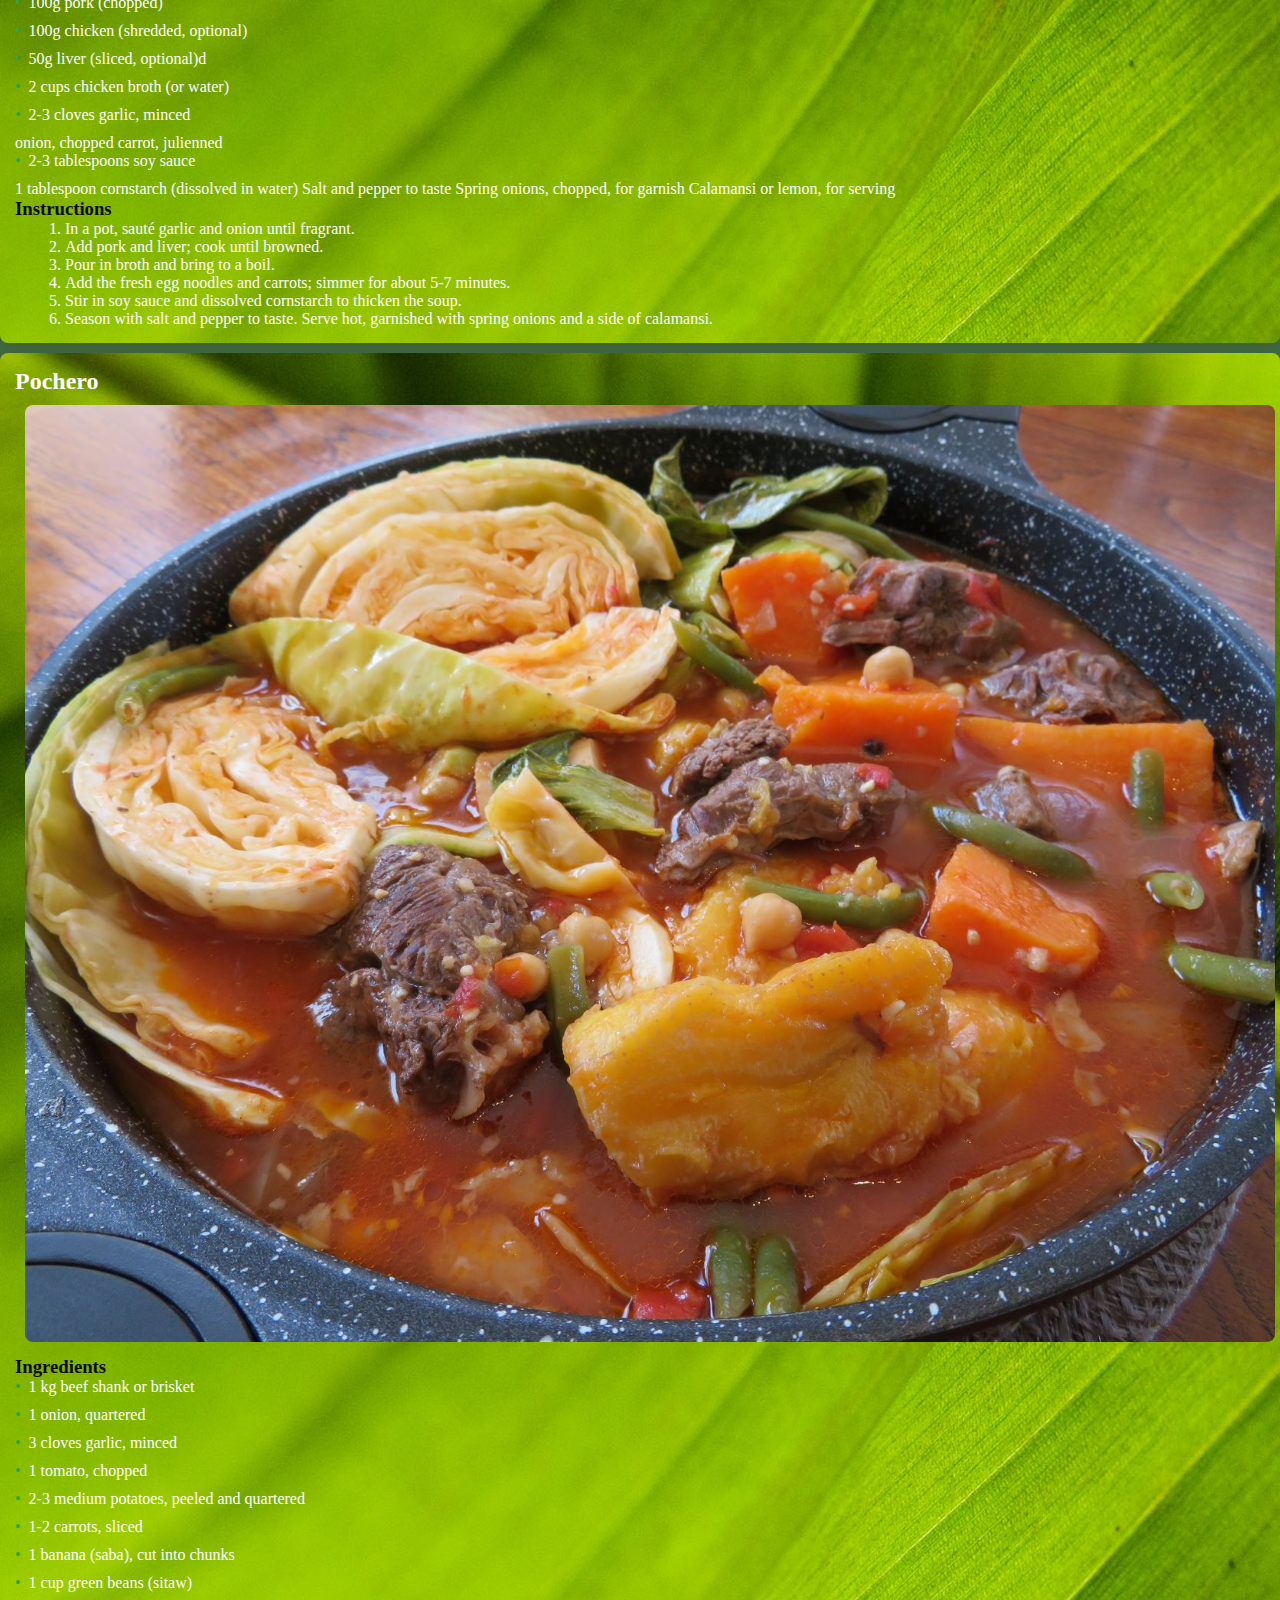
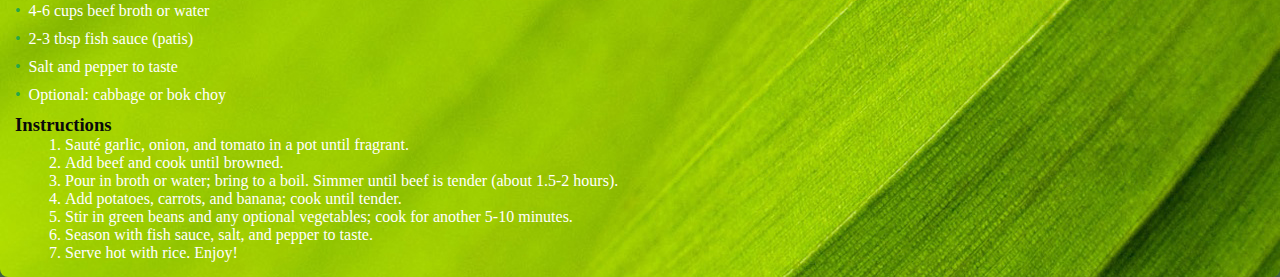
<file: soup.html>
<!DOCTYPE html>
<html lang="en">
<head>
    <meta charset="UTF-8">
    <meta name="viewport" content="width=device-width, initial-scale=1.0">
    <title>Recipe Details</title>
    <link rel="stylesheet" href="styles.css">
</head>
<body>

    <header>
        <h1>SOUPS</h1>
        <a href="main.html" title="Back to Homepage">Back to Categories</a>
    </header>
    <section class="recipe-list">
        <div class="recipe">
        <h2>Sinigang</h2>
         <img src="images/sinigang.jpg" alt="Sinigang" >
         <h3>Ingredients</h3>
         <ul>
            <li>500g pork belly (or shrimp, beef, or fish)</li>
            <li>1 medium onion, quartered</li>
            <li>2 tomatoes, quartered</li>
             <li>5 cups water</li>
             <li>1 pack tamarind mix (or fresh tamarind if available)</li>
             <li>1 radish (labanos), sliced</li>
             <li>1 eggplant, sliced</li>
             <li>1 bunch kangkong (water spinach)</li>
             <li>10 pieces sitaw (long beans), cut into 2-inch pieces</li>
             <li>2 green chili peppers (optional)</li>
             <li>Salt or fish sauce to taste</li>
         </ul>
         <h3>Instructions</h3>
         <ol>
             <li>Boil pork in water with onion and tomatoes until tender.</li>
             <li>Add tamarind mix and stir until well combined.</li>
             <li>Add radish, eggplant, sitaw, and green chili peppers. Cook until vegetables are tender.</li>
             <li>Add kangkong leaves and let simmer for 1-2 minutes.</li>
             <li>Season with salt or fish sauce to taste.</li>
         </ol>
        </div>
     </section>


     <section class="recipe-list">
        <div class="recipe">
        <h2>Bulalo</h2>
         <img src="images/bulalo.avif" alt="Bulalo" >
         <h3>Ingredients</h3>
         <ul>
             <li>1 kg beef shank (with bone marrow)</li>
             <li>10 cups water</li>
             <li>1 onion, quartered</li>
             <li>2-3 ears of corn, cut into pieces</li>
             <li>1 medium cabbage, quartered</li>
             <li>2-3 potatoes, peeled and quartered</li>
             <li>1 bunch of pechay (bok choy)</li>
             <li>Salt and pepper to taste</li>
         </ul>
         <h3>Instructions</h3>
         <ol>
             <li>Boil beef shank in water with onion for about 2-3 hours, or until tender.</li>
             <li>Add corn and potatoes; cook until potatoes are tender.</li>
             <li>Add cabbage and pechay; cook for another 2-3 minutes.</li>
             <li>Season with salt and pepper to taste.</li>
         </ol>
        </div>
     </section>


     <section class="recipe-list">
        <div class="recipe">
        <h2>Nilaga </h2>
         <img src="images/nilaga.JPG" alt="Nilaga " >
         <h3>Ingredients</h3>
         <ul>
             <li>500g beef or pork (cut into chunks)</li>
             <li>10 cups water</li>
             <li>1 onion, quartered</li>
             <li>2-3 potatoes, peeled and quartered</li>
             <li>1-2 ears of corn, cut into pieces</li>
             <li>1 medium cabbage, quartered</li>
             <li>1 bunch of pechay (bok choy)</li>
             <li>Salt and pepper to taste</li>
         </ul>
         <h3>Instructions</h3>
         <ol>
             <li>Boil beef or pork in water with onion for about 1-2 hours, or until tender.</li>
             <li>Add potatoes and corn; cook until potatoes are tender.</li>
             <li>Add cabbage and pechay; simmer for another 2-3 minutes.</li>
             <li>Season with salt and pepper to taste.</li>
         </ol>
        </div>
     </section>


     <section class="recipe-list">
        <div class="recipe">
        <h2>Papaitan </h2>
         <img src="images/papaitan.webp" alt="Papaitan " >
         <h3>Ingredients</h3>
         <ul>
             <li>500g beef innards (tripe, liver, heart, etc.), cleaned and cut into pieces</li>
             <li>8 cups water</li>
             <li>1 onion, chopped</li>
             <li>3 cloves garlic, minced</li>
             <li>1 thumb-sized ginger, sliced</li>
             <li>2-3 tablespoons bile (from the innards or bottled)</li>
             <li>2-3 green chili peppers (siling pangsigang)</li>
             <li>Salt and pepper to taste</li>
         </ul>
         <h3>Instructions</h3>
         <ol>
             <li>Boil beef innards in water until tender (about 1-2 hours).</li>
             <li>In a separate pan, sauté onion, garlic, and ginger until fragrant.</li>
             <li>Add the sautéed mixture to the boiling innards.</li>
             <li>Stir in bile, chili peppers, salt, and pepper. Adjust bitterness to taste.</li>
             <li>Simmer for another 10-15 minutes.</li>
         </ol>
        </div>
     </section>


     <section class="recipe-list">
        <div class="recipe">
        <h2>Tinola</h2>
         <img src="images/tinola.jpg" alt="Tinola" >
         <h3>Ingredients</h3>
         <ul>
             <li>500g chicken (cut into pieces)</li>
             <li>6 cups water</li>
             <li>1 onion, quartered</li>
             <li>1 thumb-sized ginger, sliced</li>
             <li>1 medium green papaya or chayote, peeled and sliced</li>
             <li>1 bunch of spinach or malunggay (moringa leaves)</li>
             <li>2-3 tablespoons fish sauce (patis)</li>
             <li>Salt and pepper to taste</li>
         </ul>
         <h3>Instructions</h3>
         <ol>
             <li>In a pot, sauté onion and ginger until fragrant.</li>
             <li>Add chicken pieces and cook until lightly browned.</li>
             <li>Pour in water and bring to a boil; simmer until chicken is cooked (about 20-30 minutes).</li>
             <li>Add papaya or chayote; cook until tender.</li>
             <li>Stir in spinach or malunggay; season with fish sauce, salt, and pepper.</li>
         </ol>
        </div>
     </section>


     <section class="recipe-list">
        <div class="recipe">
        <h2>Batchoy</h2>
         <img src="images/batchoy.jpg" alt="Batchoy" >
         <h3>Ingredients</h3>
         <ul>
             <li>200g pork (belly or shoulder), sliced</li>
             <li>100g pork liver, sliced</li>
             <li>1-2 cups egg noodles (miki)</li>
             <li>5 cups pork broth (or water)</li>
             <li>1 onion, chopped</li>
             <li>2 cloves garlic, minced</li>
             <li>1-2 tablespoons soy sauce</li>
             <li>1 tablespoon fish sauce (patis)</li>
             <li>Chicharrón (crispy pork skin) for topping</li>
             <li>Spring onions, chopped, for garnish</li>
             <li>Raw egg (optional)</li>
         </ul>
         <h3>Instructions</h3>
         <ol>
             <li>In a pot, sauté onion and garlic until fragrant.</li>
             <li>Add pork slices and cook until browned. Pour in broth and bring to a boil.</li>
             <li>Add liver and simmer until cooked.</li>
             <li>Stir in soy sauce and fish sauce.</li>
             <li>Cook egg noodles in a separate pot, then drain and add to the soup.</li>
             <li>Serve hot, topped with chicharrón, chopped spring onions, and a raw egg if desired.</li>
         </ol>
        </div>
     </section>


     <section class="recipe-list">
        <div class="recipe">
        <h2>Lomi </h2>
         <img src="images/lomi.jpg" alt="Lomi " >
         <h3>Ingredients</h3>
         <ul>
             <li>200g fresh egg noodles (lomi)</li>
             <li>100g pork (chopped)</li>
             <li>100g chicken (shredded, optional)</li>
             <li>50g liver (sliced, optional)d</li>
             <li>2 cups chicken broth (or water)</li>
             <li>2-3 cloves garlic, minced</li>
             <li1>onion, chopped</li>
             <li1>carrot, julienned</li>
             <li>2-3 tablespoons soy sauce</li>
             <li1>1 tablespoon cornstarch (dissolved in water)</li>
            <li1>Salt and pepper to taste</li>
            <li1>Spring onions, chopped, for garnish</li>
            <li1>Calamansi or lemon, for serving</li>
         </ul>
         <h3>Instructions</h3>
         <ol>
             <li>In a pot, sauté garlic and onion until fragrant.</li>
             <li>Add pork and liver; cook until browned.</li>
             <li>Pour in broth and bring to a boil.</li>
             <li>Add the fresh egg noodles and carrots; simmer for about 5-7 minutes.</li>
             <li>Stir in soy sauce and dissolved cornstarch to thicken the soup.</li>
             <li>Season with salt and pepper to taste. Serve hot, garnished with spring onions and a side of calamansi.</li>
         </ol>
        </div>
     </section>


     <section class="recipe-list">
        <div class="recipe">
        <h2>Pochero </h2>
         <img src="images/pochero.JPG" alt="Pochero " >
         <h3>Ingredients</h3>
         <ul>
             <li>1 kg beef shank or brisket</li>
             <li>1 onion, quartered</li>
             <li>3 cloves garlic, minced</li>
             <li>1 tomato, chopped</li>
             <li>2-3 medium potatoes, peeled and quartered</li>
             <li>1-2 carrots, sliced</li>
             <li>1 banana (saba), cut into chunks</li>
             <li>1 cup green beans (sitaw)</li>
             <li>4-6 cups beef broth or water</li>
             <li>2-3 tbsp fish sauce (patis)</li>
             <li>Salt and pepper to taste</li>
             <li>Optional: cabbage or bok choy</li>
         </ul>
         <h3>Instructions</h3>
         <ol>
             <li>Sauté garlic, onion, and tomato in a pot until fragrant.</li>
             <li>Add beef and cook until browned.</li>
             <li>Pour in broth or water; bring to a boil. Simmer until beef is tender (about 1.5-2 hours).</li>
             <li>Add potatoes, carrots, and banana; cook until tender.</li>
             <li>Stir in green beans and any optional vegetables; cook for another 5-10 minutes.</li>
             <li>Season with fish sauce, salt, and pepper to taste.</li>
             <li>Serve hot with rice. Enjoy!</li>
         </ol>
        </div>
     </section>


    
</body>
</html>
</file>
<file: styles.css>
* {
    margin: 0;
    padding: 0;
    box-sizing: border-box;
}

body {
    font-family: 'Times New Roman', Times, serif;
    margin: 0;
    padding: 0;
    background-color: #053a05c2;
    color: #ffffff;
}

header {
    background-image: url('images/banana.jpg'); 
    background-size: cover;  
    background-position: center; 
    background-repeat: no-repeat;
    background-attachment: fixed;
    padding: 20px 0;
}
footer {
    background-size: cover;  
    background-position: center; 
    background-repeat: no-repeat;
    background-attachment: fixed;
    padding: 20px 0;
    text-align: center;
}

footer p {
    margin: 5px 0;
}

.footnote {
    font-size: 12px;
    color: #bbb;
}

.logo-container {
    position: absolute;
    top: 10px;
    left: 10px;
}

.logo {
    width: 80px;
    height: auto;
}

nav ul {
    display: flex;
    justify-content: center;
    list-style: none;
}

nav ul li {
    margin: 0 15px;
}

nav ul li a {
    text-decoration: none;
    color: #ffffff;
    font-weight: bold;
}

.categories {
    display: grid;
    grid-template-columns: repeat(3, 1fr);
    gap: 20px;
    padding: 40px;
    text-align: center;
}


.category {
    position: relative;
    background-color: #e9e917;
    border-radius: 8px;
    overflow: hidden;
    box-shadow: 0 2px 8px rgba(252, 4, 4, 0.1);
    height: 300px;
    color: white;
}

.category img {
    position: absolute;
    top: 0;
    left: 0;
    width: 100%;
    height: 300%;
    object-fit: cover;
    z-index: 1;
    filter: brightness(70%);
}

.category-content {
    position: relative;
    z-index: 2;
    display: flex;
    flex-direction: column;
    align-items: center;
    justify-content: center;
    height: 100%;
    padding: 20px;
    text-align: center;
}

.category h2 {
    font-size: 28px;
    margin-bottom: 15px;
}

.category a {
    display: inline-block;
    padding: 10px 20px;
    background-color: #28a745;
    color: white;
    text-decoration: none;
    border-radius: 5px;
    font-weight: bold;
}

.category a:hover {
    background-color: #218838;
}


.category-content a {
    margin-top: auto;
}

.recipe-list {
    padding: 15px;
    background-image: url('images/banana.jpg'); 
    border-radius: 8px;
    margin-top: 10px;
    box-shadow: 0 2px 8px rgba(0, 0, 0, 0.1);
}

.recipe-list ul {
    list-style-type: none;
    padding-left: 0;
}

.recipe-list ul li {
    font-size: 16px;
    margin-bottom: 10px;
}

.recipe-list ul li:before {
    content: "•";
    color: #28a745;
    padding-right: 8px;
}

header {
    text-align: center;
    padding: 20px;
    color: white;
}

.recipe-detail {
    max-width: 800px;
    margin: 20px auto;
    padding: 20px;
    border: 1px solid #ddd;
    border-radius: 8px;
    background-color: #fff;
    box-shadow: 0 2px 8px rgba(0, 0, 0, 0.1);
}

.recipe img {
    width: 100%; 
    height: 100%; 
    object-fit: cover;
    border-radius: 8px;
    margin: 10px;
}

h2 {
    color: #ffffff;
}

h3 {
    color: #0a0a0a;
}
ol{
    padding-left: 50px;
}
</file>
